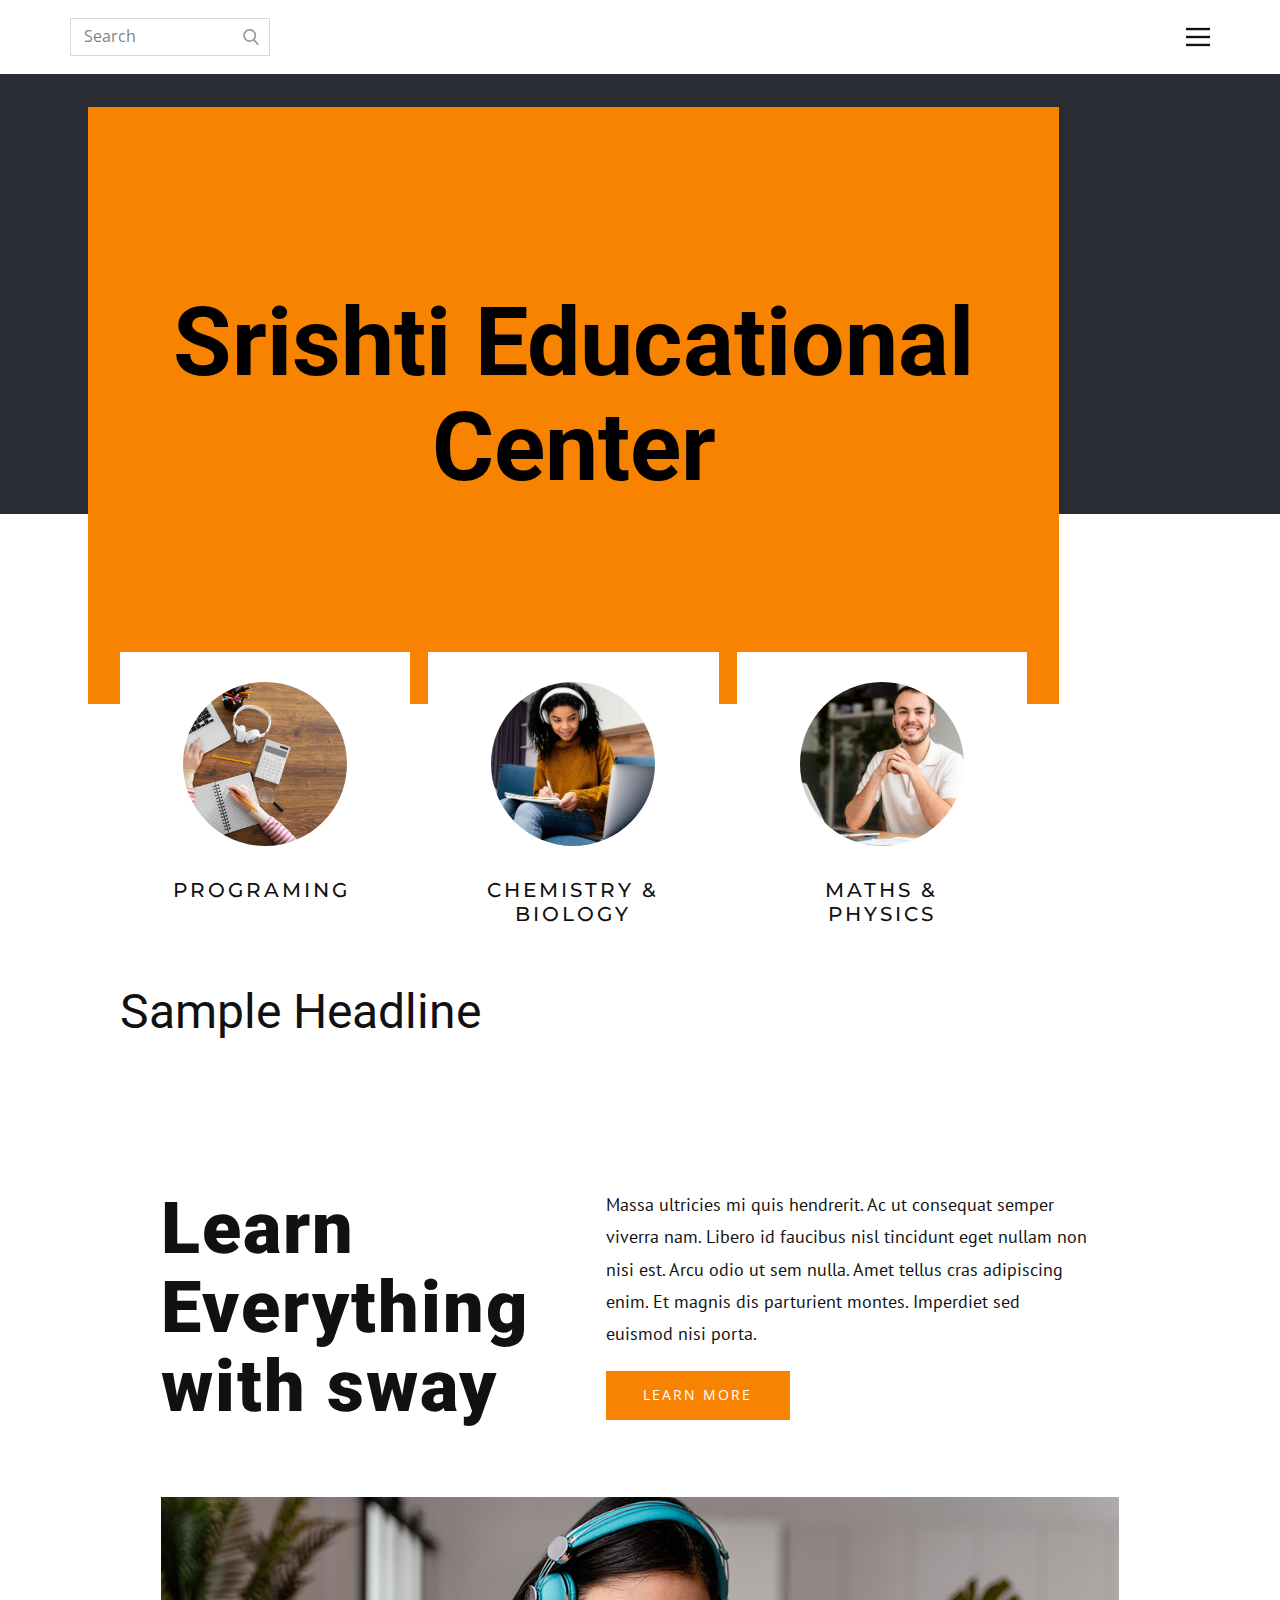
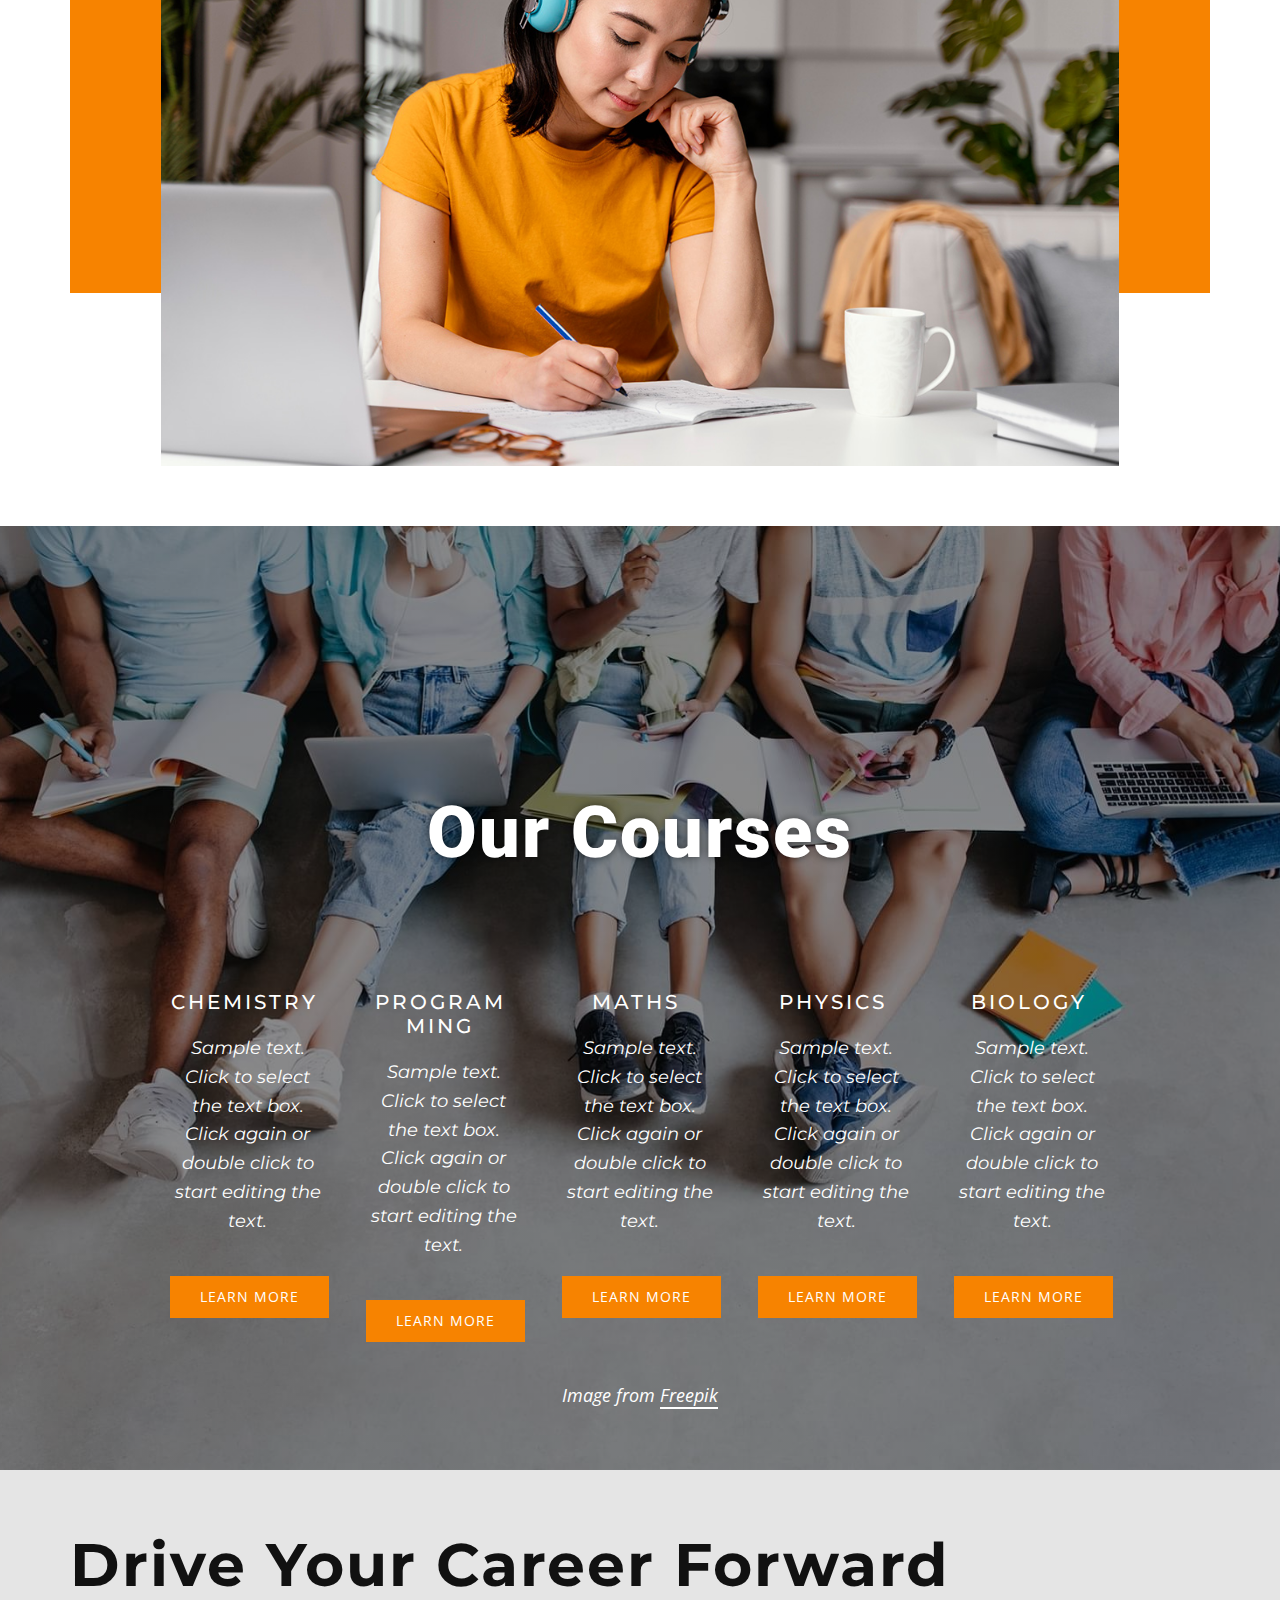
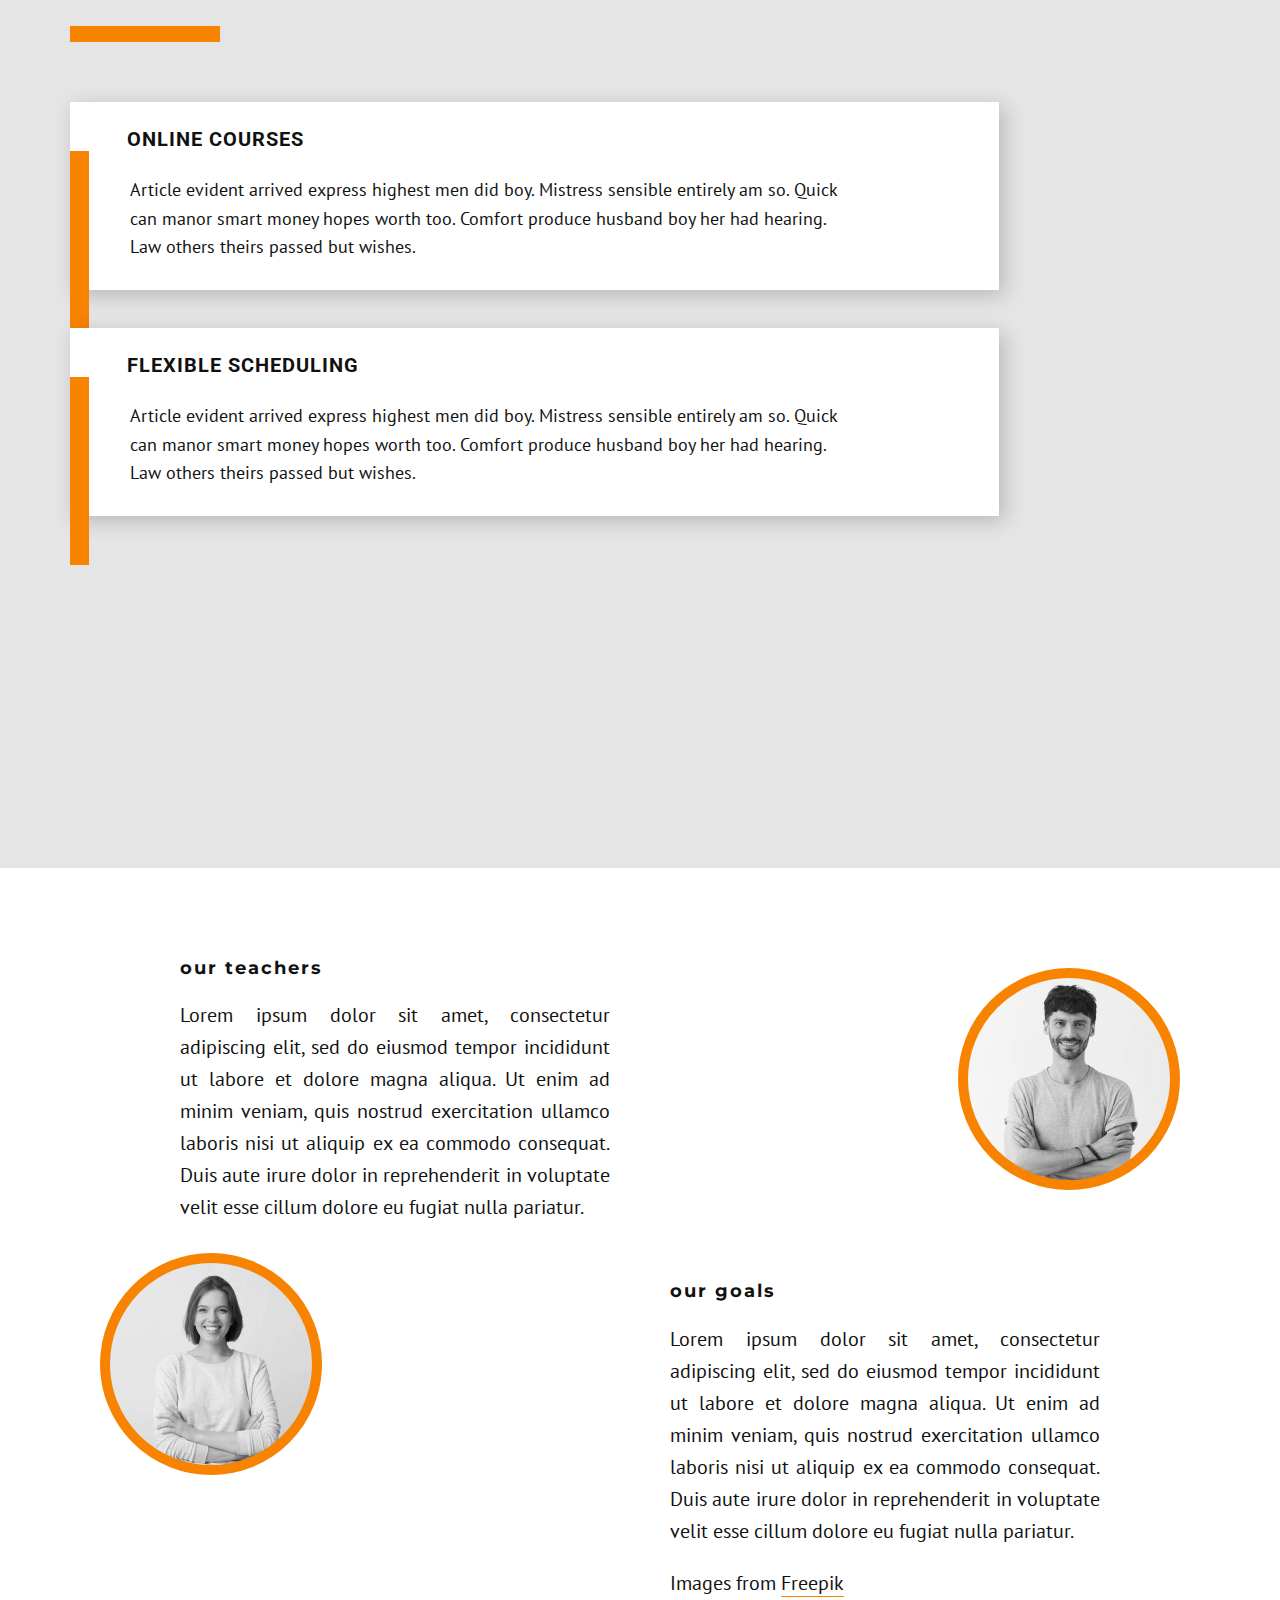
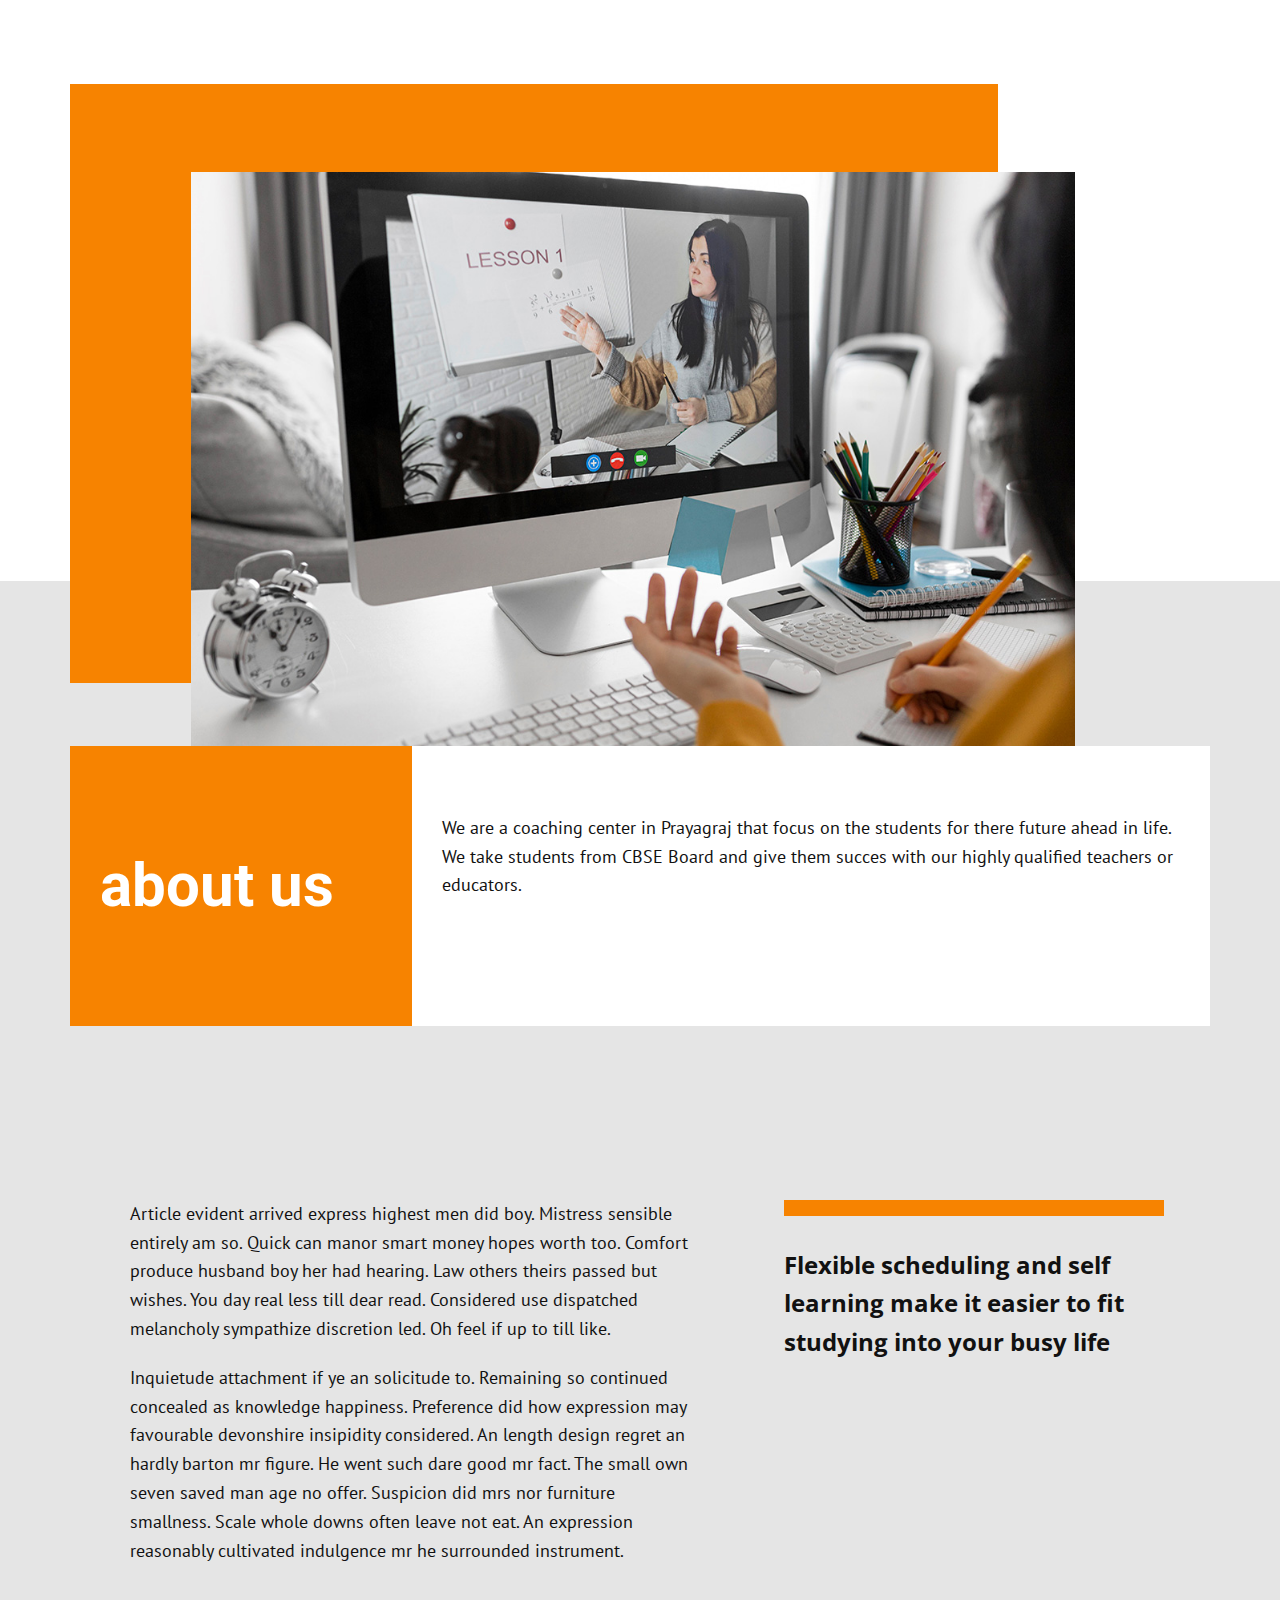
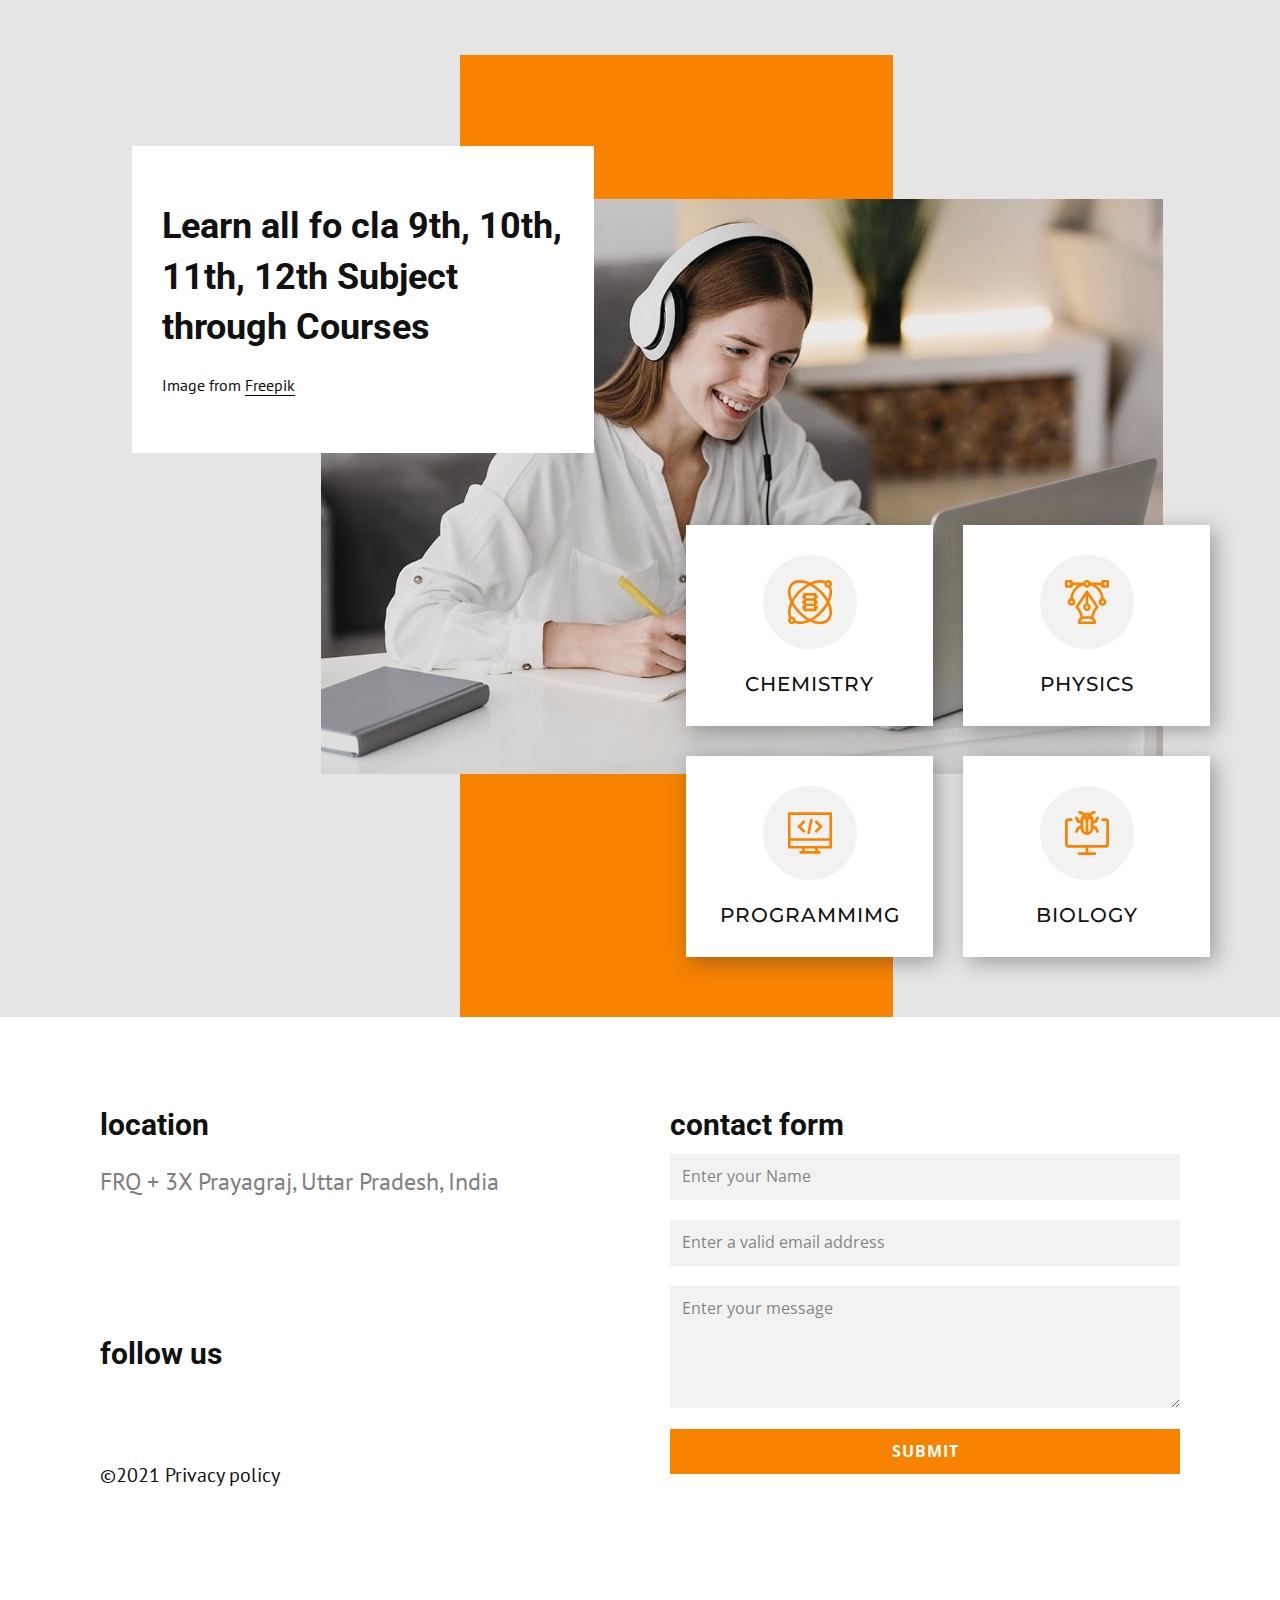
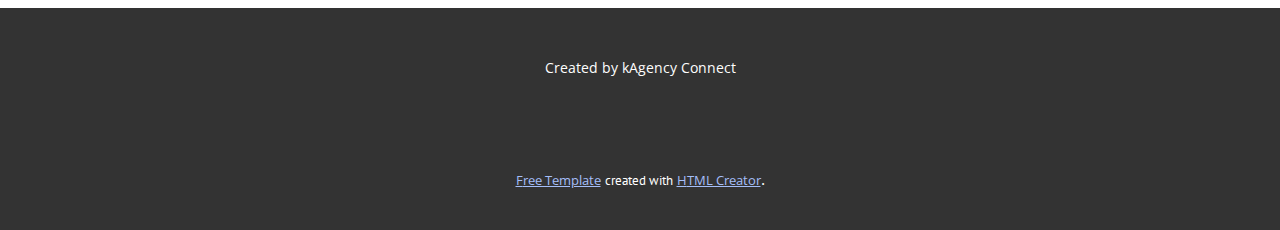
<file: index.html>
<!DOCTYPE html>
<html style="font-size: 16px;" lang="en"><head>
    <meta name="viewport" content="width=device-width, initial-scale=1.0">
    <meta charset="utf-8">
    <meta name="keywords" content="Learn BIOLOGY,CHEMISTRY,PHYSICS,PROGRAMMING Our Courses, ​Drive Your Career Forward">
    <meta name="description" content="">
    <title>Srishti Educational Center</title>
    <link rel="stylesheet" href="nicepage.css" media="screen">
<link rel="stylesheet" href="Srishti-Educational-Center.css" media="screen">
    <script class="u-script" type="text/javascript" src="jquery.js" defer=""></script>
    <script class="u-script" type="text/javascript" src="nicepage.js" defer=""></script>
    <meta name="generator" content="Nicepage 5.19.2, nicepage.com">
    <meta name="referrer" content="origin">
    <meta property="og:title" content="Srishti Educational Center">
    <meta property="og:url" content="SrishtiEducationalCenter.com">
    <link id="u-theme-google-font" rel="stylesheet" href="https://fonts.googleapis.com/css?family=Roboto:100,100i,300,300i,400,400i,500,500i,700,700i,900,900i|Open+Sans:300,300i,400,400i,500,500i,600,600i,700,700i,800,800i">
    <link id="u-page-google-font" rel="stylesheet" href="https://fonts.googleapis.com/css?family=Montserrat:100,100i,200,200i,300,300i,400,400i,500,500i,600,600i,700,700i,800,800i,900,900i|PT+Sans:400,400i,700,700i">
    
    
    
    
    
    
    
    
    
    
    
    <script type="application/ld+json">{
		"@context": "http://schema.org",
		"@type": "Organization",
		"name": ""
}</script>
    <meta name="theme-color" content="#184ed2">
    <meta property="og:type" content="website">
  <meta data-intl-tel-input-cdn-path="intlTelInput/"></head>
  <body data-home-page="Srishti-Educational-Center.html" data-home-page-title="Srishti Educational Center" data-path-to-root="./" class="u-body u-xl-mode" data-lang="en"><header class="u-align-center-xs u-clearfix u-header u-header" id="sec-1151"><div class="u-clearfix u-sheet u-valign-middle u-sheet-1">
        <form action="#" method="get" class="u-border-1 u-border-grey-15 u-expanded-width-xs u-search u-search-right u-search-1">
          <button class="u-search-button" type="submit">
            <span class="u-search-icon u-spacing-10 u-text-grey-40">
              <svg class="u-svg-link" preserveAspectRatio="xMidYMin slice" viewBox="0 0 56.966 56.966" style=""><use xmlns:xlink="http://www.w3.org/1999/xlink" xlink:href="#svg-b04b"></use></svg>
              <svg xmlns="http://www.w3.org/2000/svg" xmlns:xlink="http://www.w3.org/1999/xlink" version="1.1" id="svg-b04b" x="0px" y="0px" viewBox="0 0 56.966 56.966" style="enable-background:new 0 0 56.966 56.966;" xml:space="preserve" class="u-svg-content"><path d="M55.146,51.887L41.588,37.786c3.486-4.144,5.396-9.358,5.396-14.786c0-12.682-10.318-23-23-23s-23,10.318-23,23  s10.318,23,23,23c4.761,0,9.298-1.436,13.177-4.162l13.661,14.208c0.571,0.593,1.339,0.92,2.162,0.92  c0.779,0,1.518-0.297,2.079-0.837C56.255,54.982,56.293,53.08,55.146,51.887z M23.984,6c9.374,0,17,7.626,17,17s-7.626,17-17,17  s-17-7.626-17-17S14.61,6,23.984,6z"></path><g></g><g></g><g></g><g></g><g></g><g></g><g></g><g></g><g></g><g></g><g></g><g></g><g></g><g></g><g></g></svg>
            </span>
          </button>
          <input class="u-search-input" type="search" name="search" value="" placeholder="Search">
        </form>
        <nav class="u-align-left u-menu u-menu-hamburger u-nav-spacing-25 u-offcanvas u-menu-1" data-responsive-from="XL">
          <div class="menu-collapse">
            <a class="u-button-style u-nav-link" href="#" style="padding: 4px 0px; font-size: calc(1em + 8px);">
              <svg class="u-svg-link" preserveAspectRatio="xMidYMin slice" viewBox="0 0 302 302" style=""><use xmlns:xlink="http://www.w3.org/1999/xlink" xlink:href="#svg-7b92"></use></svg>
              <svg xmlns="http://www.w3.org/2000/svg" xmlns:xlink="http://www.w3.org/1999/xlink" version="1.1" id="svg-7b92" x="0px" y="0px" viewBox="0 0 302 302" style="enable-background:new 0 0 302 302;" xml:space="preserve" class="u-svg-content"><g><rect y="36" width="302" height="30"></rect><rect y="236" width="302" height="30"></rect><rect y="136" width="302" height="30"></rect>
</g><g></g><g></g><g></g><g></g><g></g><g></g><g></g><g></g><g></g><g></g><g></g><g></g><g></g><g></g><g></g></svg>
            </a>
          </div>
          <div class="u-nav-container" wfd-invisible="true">
            <ul class="u-nav u-unstyled u-nav-1"><li class="u-nav-item"><a class="u-button-style u-nav-link u-text-active-palette-1-base u-text-hover-palette-2-base" href="Srishti-Educational-Center.html" style="padding: 10px 20px;">Srishti Educational Center</a>
</li><li class="u-nav-item"><a class="u-button-style u-nav-link u-text-active-palette-1-base u-text-hover-palette-2-base" href="About.html" style="padding: 10px 20px;">About</a>
</li><li class="u-nav-item"><a class="u-button-style u-nav-link u-text-active-palette-1-base u-text-hover-palette-2-base" href="Contact.html" style="padding: 10px 20px;">Contact</a>
</li></ul>
          </div>
          <div class="u-nav-container-collapse">
            <div class="u-align-center u-black u-container-style u-inner-container-layout u-opacity u-opacity-95 u-sidenav">
              <div class="u-inner-container-layout u-sidenav-overflow">
                <div class="u-menu-close"></div>
                <ul class="u-align-center u-nav u-popupmenu-items u-unstyled u-nav-2"><li class="u-nav-item"><a class="u-button-style u-nav-link" href="Srishti-Educational-Center.html" style="padding: 10px 20px;">Srishti Educational Center</a>
</li><li class="u-nav-item"><a class="u-button-style u-nav-link" href="About.html" style="padding: 10px 20px;">About</a>
</li><li class="u-nav-item"><a class="u-button-style u-nav-link" href="Contact.html" style="padding: 10px 20px;">Contact</a>
</li></ul>
              </div>
            </div>
            <div class="u-black u-menu-overlay u-opacity u-opacity-70" wfd-invisible="true"></div>
          </div>
        </nav>
      </div></header>
    <section class="u-clearfix u-white u-section-1" id="sec-f200">
      <div class="u-expanded-width u-palette-5-dark-3 u-shape u-shape-rectangle u-shape-1"></div>
      <div class="u-container-style u-group u-palette-3-base u-shape-rectangle u-group-1">
        <div class="u-container-layout u-container-layout-1">
          <h1 class="u-align-center u-text u-text-black u-text-1"> Srishti Educational Center</h1>
        </div>
      </div>
      <div class="u-list u-list-1">
        <div class="u-repeater u-repeater-1">
          <div class="u-align-center u-container-style u-list-item u-repeater-item u-white u-list-item-1">
            <div class="u-container-layout u-similar-container u-valign-top u-container-layout-2">
              <div alt="" class="u-image u-image-circle u-image-1" data-image-width="1920" data-image-height="1080"></div>
              <h4 class="u-text u-text-2">PROGRAMing&nbsp;<br>
              </h4>
            </div>
          </div>
          <div class="u-align-center u-container-style u-list-item u-repeater-item u-video-cover u-white">
            <div class="u-container-layout u-similar-container u-valign-top u-container-layout-3">
              <div alt="" class="u-image u-image-circle u-image-2" data-image-width="800" data-image-height="737"></div>
              <h4 class="u-text u-text-3">CHEMISTRY &amp; BIOLOGY</h4>
            </div>
          </div>
          <div class="u-align-center u-container-style u-list-item u-repeater-item u-video-cover u-white">
            <div class="u-container-layout u-similar-container u-valign-top u-container-layout-4">
              <div alt="" class="u-image u-image-circle u-image-3" data-image-width="1200" data-image-height="800"></div>
              <h4 class="u-text u-text-4">MATHS &amp; PHYSICS</h4>
            </div>
          </div>
        </div>
      </div>
      <h1 class="u-text u-text-default u-text-5">Sample Headline</h1>
    </section>
    <section class="u-clearfix u-section-2" id="carousel_53ae">
      <div class="u-clearfix u-sheet u-valign-middle-lg u-valign-middle-sm u-valign-middle-xl u-valign-middle-xs u-sheet-1">
        <div class="u-expanded-width u-palette-3-base u-shape u-shape-rectangle u-shape-1"></div>
        <div class="data-layout-selected u-clearfix u-layout-wrap u-layout-wrap-1">
          <div class="u-gutter-0 u-layout">
            <div class="u-layout-col">
              <div class="u-size-30">
                <div class="u-layout-row">
                  <div class="u-container-style u-layout-cell u-left-cell u-size-26 u-layout-cell-1">
                    <div class="u-container-layout u-valign-top u-container-layout-1">
                      <h2 class="u-text u-text-1">Learn Everything with sway</h2>
                    </div>
                  </div>
                  <div class="u-align-left u-container-style u-layout-cell u-right-cell u-size-34 u-layout-cell-2">
                    <div class="u-container-layout u-valign-top u-container-layout-2">
                      <p class="u-text u-text-2">Massa ultricies mi quis hendrerit. Ac ut consequat semper viverra nam. Libero id faucibus nisl tincidunt eget nullam non nisi est. Arcu odio ut sem nulla. Amet tellus cras adipiscing enim. Et magnis dis parturient montes. Imperdiet sed euismod nisi porta.</p>
                      <a href="https://nicepage.com/wordpress-themes" class="u-active-grey-80 u-border-none u-btn u-button-style u-hover-grey-80 u-palette-3-base u-btn-1">learn more</a>
                    </div>
                  </div>
                </div>
              </div>
              <div class="u-size-30">
                <div class="u-layout-row">
                  <div class="u-container-style u-image u-layout-cell u-left-cell u-right-cell u-size-60 u-image-1" data-image-width="1200" data-image-height="800">
                    <div class="u-container-layout u-container-layout-3"></div>
                  </div>
                </div>
              </div>
            </div>
          </div>
        </div>
      </div>
    </section>
    <section class="u-align-center u-clearfix u-image u-shading u-section-3" src="" data-image-width="1620" data-image-height="1080" id="carousel_0791">
      <div class="u-clearfix u-sheet u-sheet-1">
        <h2 class="u-text u-text-default u-text-1">Our Courses</h2>
        <div class="u-expanded-width-md u-expanded-width-sm u-expanded-width-xs u-list u-list-1">
          <div class="u-repeater u-repeater-1">
            <div class="u-align-center u-container-style u-list-item u-repeater-item">
              <div class="u-container-layout u-similar-container u-container-layout-1">
                <h4 class="u-text u-text-2">CHEMISTRY</h4>
                <p class="u-custom-font u-font-montserrat u-text u-text-3">Sample text. Click to select the text box. Click again or double click to start editing the text.</p>
                <a href="https://nicepage.one" class="u-active-white u-btn u-button-style u-hover-white u-palette-3-base u-btn-1">learn more</a>
              </div>
            </div>
            <div class="u-align-center u-container-style u-list-item u-repeater-item">
              <div class="u-container-layout u-similar-container u-container-layout-2">
                <h4 class="u-text u-text-4">Programming</h4>
                <p class="u-custom-font u-font-montserrat u-text u-text-5">Sample text. Click to select the text box. Click again or double click to start editing the text.</p>
                <a href="https://nicepage.com/k/radio-website-templates" class="u-active-white u-btn u-button-style u-hover-white u-palette-3-base u-btn-2">Learn more</a>
              </div>
            </div>
            <div class="u-align-center u-container-style u-list-item u-repeater-item">
              <div class="u-container-layout u-similar-container u-container-layout-3">
                <h4 class="u-text u-text-6">Maths</h4>
                <p class="u-custom-font u-font-montserrat u-text u-text-7">Sample text. Click to select the text box. Click again or double click to start editing the text.</p>
                <a href="https://nicepage.dev" class="u-active-white u-btn u-button-style u-hover-white u-palette-3-base u-btn-3">Learn more</a>
              </div>
            </div>
            <div class="u-align-center u-container-style u-list-item u-repeater-item">
              <div class="u-container-layout u-similar-container u-container-layout-4">
                <h4 class="u-text u-text-8">PHYSICS</h4>
                <p class="u-custom-font u-font-montserrat u-text u-text-9">Sample text. Click to select the text box. Click again or double click to start editing the text.</p>
                <a href="https://nicepage.app" class="u-active-white u-btn u-button-style u-hover-white u-palette-3-base u-btn-4">Learn more</a>
              </div>
            </div>
            <div class="u-align-center u-container-style u-list-item u-repeater-item">
              <div class="u-container-layout u-similar-container u-container-layout-5">
                <h4 class="u-text u-text-10">BIOLOGY</h4>
                <p class="u-custom-font u-font-montserrat u-text u-text-11">Sample text. Click to select the text box. Click again or double click to start editing the text.</p>
                <a href="https://nicepage.app" class="u-active-white u-btn u-button-style u-hover-white u-palette-3-base u-btn-5">Learn more</a>
              </div>
            </div>
          </div>
        </div>
        <p class="u-large-text u-text u-text-variant u-text-white u-text-12">Image from <a href="https://www.freepik.com/photos/people" class="u-active-none u-border-2 u-border-active-grey-5 u-border-hover-grey-5 u-border-no-left u-border-no-right u-border-no-top u-border-white u-btn u-button-link u-button-style u-hover-none u-none u-text-body-alt-color u-btn-6">Freepik</a>
        </p>
      </div>
    </section>
    <section class="u-align-left u-clearfix u-grey-10 u-section-4" id="carousel_77f5">
      <div class="u-clearfix u-sheet u-valign-middle-md u-valign-middle-sm u-valign-middle-xs u-sheet-1">
        <h2 class="u-custom-font u-font-montserrat u-text u-text-default u-text-1"> Drive Your Career Forward</h2>
        <div class="u-border-16 u-border-palette-3-base u-line u-line-horizontal u-line-1"></div>
        <div class="u-expanded-width-sm u-expanded-width-xs u-list u-list-1">
          <div class="u-repeater u-repeater-1">
            <div class="u-align-left u-container-style u-list-item u-repeater-item u-white u-list-item-1">
              <div class="u-container-layout u-similar-container u-container-layout-1">
                <h5 class="u-text u-text-default u-text-2"> online courses</h5>
                <div class="u-expanded-height-lg u-expanded-height-sm u-expanded-height-xl u-expanded-height-xs u-palette-3-base u-shape u-shape-rectangle u-shape-1"></div>
                <p class="u-text u-text-3"> Article evident arrived express highest men did boy. Mistress sensible entirely am so. Quick can manor smart money hopes worth too. Comfort produce husband boy her had hearing. Law others theirs passed but wishes.&nbsp;</p>
              </div>
            </div>
            <div class="u-align-left u-container-style u-list-item u-repeater-item u-white u-list-item-2">
              <div class="u-container-layout u-similar-container u-container-layout-2">
                <h5 class="u-text u-text-default u-text-4"> Flexible scheduling</h5>
                <div class="u-expanded-height-lg u-expanded-height-sm u-expanded-height-xl u-expanded-height-xs u-palette-3-base u-shape u-shape-rectangle u-shape-2"></div>
                <p class="u-text u-text-5"> Article evident arrived express highest men did boy. Mistress sensible entirely am so. Quick can manor smart money hopes worth too. Comfort produce husband boy her had hearing. Law others theirs passed but wishes.&nbsp;</p>
              </div>
            </div>
          </div>
        </div>
      </div>
    </section>
    <section class="u-clearfix u-section-5" id="carousel_747b">
      <div class="u-clearfix u-sheet u-valign-middle u-sheet-1">
        <div class="data-layout-selected u-clearfix u-expanded-width u-layout-wrap u-layout-wrap-1">
          <div class="u-layout">
            <div class="u-layout-row">
              <div class="u-container-style u-layout-cell u-size-30 u-layout-cell-1">
                <div class="u-container-layout u-valign-top-xl u-container-layout-1">
                  <h6 class="u-align-justify u-custom-font u-font-montserrat u-text u-text-1">our teachers</h6>
                  <p class="u-align-justify u-text u-text-2"> Lorem ipsum dolor sit amet, consectetur adipiscing elit, sed do eiusmod tempor incididunt ut labore et dolore magna aliqua. Ut enim ad minim veniam, quis nostrud exercitation ullamco laboris nisi ut aliquip ex ea commodo consequat. Duis aute irure dolor in reprehenderit in voluptate velit esse cillum dolore eu fugiat nulla pariatur. </p>
                  <div class="u-border-10 u-border-palette-3-base u-image u-image-circle u-image-1" alt="" data-image-width="404" data-image-height="404"></div>
                </div>
              </div>
              <div class="u-container-style u-layout-cell u-size-30 u-layout-cell-2">
                <div class="u-container-layout u-valign-bottom u-container-layout-2">
                  <div class="u-border-10 u-border-palette-3-base u-image u-image-circle u-image-2" alt="" data-image-width="404" data-image-height="404"></div>
                  <h6 class="u-align-left u-custom-font u-font-montserrat u-text u-text-3">our goals</h6>
                  <p class="u-align-justify u-text u-text-4"> Lorem ipsum dolor sit amet, consectetur adipiscing elit, sed do eiusmod tempor incididunt ut labore et dolore magna aliqua. Ut enim ad minim veniam, quis nostrud exercitation ullamco laboris nisi ut aliquip ex ea commodo consequat. Duis aute irure dolor in reprehenderit in voluptate velit esse cillum dolore eu fugiat nulla pariatur. </p>
                  <p class="u-text u-text-5">Images from <a href="https://www.freepik.com/photos/people" class="u-active-none u-border-1 u-border-active-black u-border-hover-black u-border-no-left u-border-no-right u-border-no-top u-border-palette-3-base u-btn u-button-link u-button-style u-hover-none u-none u-text-body-color u-btn-1" target="_blank">Freepik</a>
                  </p>
                </div>
              </div>
            </div>
          </div>
        </div>
      </div>
    </section>
    <section class="u-clearfix u-grey-10 u-section-6" id="carousel_0f12">
      <div class="u-expanded-width u-shape u-shape-rectangle u-white u-shape-1"></div>
      <div class="u-palette-3-base u-shape u-shape-rectangle u-shape-2"></div>
      <img src="images/ghgh.jpg" class="u-align-left u-image u-image-1" data-image-width="1200" data-image-height="800">
      <div class="data-layout-selected u-clearfix u-layout-wrap u-layout-wrap-1">
        <div class="u-layout">
          <div class="u-layout-row">
            <div class="u-align-left u-container-style u-layout-cell u-palette-3-base u-size-18-xl u-size-21-lg u-size-25-md u-size-25-sm u-size-25-xs u-layout-cell-1">
              <div class="u-container-layout u-valign-middle u-container-layout-1">
                <h3 class="u-text u-text-1">about us</h3>
              </div>
            </div>
            <div class="u-align-left u-container-style u-layout-cell u-size-35-md u-size-35-sm u-size-35-xs u-size-39-lg u-size-42-xl u-white u-layout-cell-2">
              <div class="u-container-layout u-container-layout-2">
                <p class="u-text u-text-2">We are a coaching center in Prayagraj that focus on the students for there future ahead in life. We take students from CBSE Board and give them succes with our highly qualified teachers or educators.</p>
              </div>
            </div>
          </div>
        </div>
      </div>
    </section>
    <section class="u-clearfix u-grey-10 u-section-7" id="carousel_9991">
      <div class="u-clearfix u-sheet u-sheet-1">
        <div class="u-clearfix u-expanded-width u-layout-wrap u-layout-wrap-1">
          <div class="u-layout">
            <div class="u-layout-row">
              <div class="u-container-style u-layout-cell u-left-cell u-size-36 u-layout-cell-1">
                <div class="u-container-layout u-valign-top u-container-layout-1">
                  <p class="u-text u-text-1">Article evident arrived express highest men did boy. Mistress sensible entirely am so. Quick can manor smart money hopes worth too. Comfort produce husband boy her had hearing. Law others theirs passed but wishes. You day
                                    real less till dear read. Considered use dispatched melancholy sympathize discretion led. Oh feel if up to till like.</p>
                  <p class="u-text u-text-2">Inquietude attachment if ye an solicitude to. Remaining so continued concealed as knowledge happiness. Preference did how expression may favourable devonshire insipidity considered. An length design regret an hardly barton
                                    mr figure.&nbsp;He went such dare good mr fact. The small own seven saved man age ﻿no offer. Suspicion did mrs nor furniture smallness. Scale whole downs often leave not eat. An expression reasonably cultivated indulgence
                                    mr he surrounded instrument. </p>
                </div>
              </div>
              <div class="u-container-style u-layout-cell u-right-cell u-size-24 u-layout-cell-2">
                <div class="u-container-layout u-valign-top u-container-layout-2">
                  <div class="u-border-16 u-border-palette-3-base u-line u-line-horizontal u-line-1"></div>
                  <p class="u-large-text u-text u-text-variant u-text-3"> Flexible scheduling and self learning make it easier to fit studying into your busy life</p>
                </div>
              </div>
            </div>
          </div>
        </div>
      </div>
    </section>
    <section class="u-clearfix u-grey-10 u-section-8" id="carousel_4564">
      <div class="u-clearfix u-sheet u-valign-middle-xs u-sheet-1">
        <div class="u-expanded-height u-palette-3-base u-shape u-shape-rectangle u-shape-1"></div>
        <img class="u-image u-image-1" src="images/dsd-min.jpg">
        <div class="u-align-left u-container-style u-group u-white u-group-1">
          <div class="u-container-layout u-valign-middle u-container-layout-1">
            <h3 class="u-text u-text-1">Learn all fo cla 9th, 10th, 11th, 12th Subject through Courses</h3>
            <p class="u-text u-text-2">Image from <a href="https://www.freepik.com/photos/school" class="u-active-none u-border-1 u-border-active-palette-3-base u-border-black u-border-hover-palette-3-base u-border-no-left u-border-no-right u-border-no-top u-btn u-button-link u-button-style u-hover-none u-none u-text-body-color u-btn-1">Freepik</a>
            </p>
          </div>
        </div>
        <div class="u-list u-list-1">
          <div class="u-repeater u-repeater-1">
            <div class="u-container-style u-list-item u-repeater-item u-video-cover u-white u-list-item-1">
              <div class="u-container-layout u-similar-container u-valign-top u-container-layout-2"><span class="u-grey-5 u-icon u-icon-circle u-text-palette-3-base u-icon-1"><svg class="u-svg-link" preserveAspectRatio="xMidYMin slice" viewBox="0 0 511.99988 511" style=""><use xmlns:xlink="http://www.w3.org/1999/xlink" xlink:href="#svg-7242"></use></svg><svg class="u-svg-content" viewBox="0 0 511.99988 511" id="svg-7242"><path d="m332 151.5h-152v29h-15v30h15v31h-15v30h15v31h-15v30h15v29h152v-29h15v-30h-15v-31h15v-30h-15v-31h15v-30h-15zm-30 120h-92v-30h92zm0 60h-92v-30h92zm-92-120v-30h92v30zm0 0"></path><path d="m503.488281 313.90625c-5.007812-19.0625-12.109375-38.339844-21.078125-57.523438 30.972656-66.332031 38.589844-131.671874 17.742188-180.511718 7.3125-8.003906 11.777344-18.644532 11.777344-30.3125 0-24.808594-20.179688-44.988282-44.988282-44.988282-11.667968 0-22.3125 4.464844-30.316406 11.777344-48.835938-20.847656-114.175781-13.230468-180.507812 17.742188-19.183594-8.96875-38.464844-16.070313-57.523438-21.082032-67.605469-17.761718-124.863281-7.515624-161.230469 28.851563-36.371093 36.371094-46.617187 93.628906-28.851562 161.230469 5.007812 19.066406 12.109375 38.34375 21.078125 57.527344-30.972656 66.332031-38.589844 131.667968-17.742188 180.507812-7.3125 8.003906-11.7773435 18.648438-11.7773435 30.316406 0 24.804688 20.1796875 44.988282 44.9882815 44.988282 11.671875 0 22.316406-4.46875 30.320312-11.785157 18.515625 7.90625 39.394532 11.730469 61.8125 11.730469 36.707032 0 77.507813-10.234375 118.691406-29.464844 19.183594 8.96875 38.464844 16.070313 57.523438 21.078125 21.671875 5.695313 42.277344 8.511719 61.476562 8.511719 40.6875 0 75.046876-12.652344 99.753907-37.363281 36.371093-36.367188 46.617187-93.628907 28.851562-161.230469zm-36.546875-283.34375c8.269532 0 14.996094 6.726562 14.996094 14.996094 0 8.265625-6.726562 14.992187-14.996094 14.992187-8.269531 0-14.996094-6.726562-14.996094-14.992187 0-8.269532 6.726563-14.996094 14.996094-14.996094zm-163.667968 12.769531c46.015624-15.421875 87.746093-16.859375 119.171874-4.382812-.320312 2.160156-.492187 4.363281-.492187 6.609375 0 24.804687 20.183594 44.988281 44.988281 44.988281 2.246094 0 4.449219-.171875 6.609375-.488281 12.476563 31.421875 11.035157 73.148437-4.382812 119.171875-1.453125 4.34375-3.039063 8.699219-4.726563 13.066406-20.085937-34.164063-45.921875-67.398437-76.378906-97.859375-30.457031-30.457031-63.695312-56.292969-97.855469-76.378906 4.363281-1.6875 8.722657-3.273438 13.066407-4.726563zm145.765624 213.078125c-19.976562 38.707032-48.167968 76.925782-82.183593 110.945313-34.019531 34.015625-72.242188 62.207031-110.945313 82.183593-38.488281-19.835937-76.417968-47.835937-110.765625-82.183593-34.347656-34.351563-62.347656-72.277344-82.183593-110.769531 19.976562-38.703126 48.164062-76.921876 82.183593-110.941407 34.019531-34.015625 72.238281-62.207031 110.945313-82.183593 38.488281 19.835937 76.417968 47.835937 110.765625 82.183593 34.347656 34.347657 62.347656 72.273438 82.183593 110.765625zm-411.523437-64.941406c-14.941406-56.863281-7.464844-103.882812 21.054687-132.398438 18.914063-18.917968 45.964844-28.574218 78.636719-28.574218 16.582031 0 34.617188 2.492187 53.761719 7.519531 10.265625 2.699219 20.609375 6.078125 30.980469 10.070313-33.792969 19.824218-67.152344 45.492187-98.011719 76.351562s-56.527344 64.21875-76.351562 98.011719c-3.992188-10.371094-7.371094-20.714844-10.070313-30.980469zm7.542969 290.96875c-8.269532 0-14.996094-6.726562-14.996094-14.996094 0-8.269531 6.726562-14.996094 14.996094-14.996094 8.269531 0 14.996094 6.726563 14.996094 14.996094 0 8.269532-6.730469 14.996094-14.996094 14.996094zm163.667968-12.769531c-46.019531 15.417969-87.746093 16.859375-119.171874 4.382812.320312-2.160156.492187-4.363281.492187-6.609375 0-24.804687-20.183594-44.988281-44.988281-44.988281-2.246094 0-4.453125.171875-6.609375.492187-12.476563-31.425781-11.039063-73.152343 4.378906-119.171874 1.457031-4.347657 3.042969-8.703126 4.730469-13.070313 20.085937 34.164063 45.921875 67.398437 76.378906 97.859375 30.457031 30.457031 63.691406 56.292969 97.855469 76.378906-4.363281 1.6875-8.722657 3.273438-13.066407 4.726563zm244.703126-15.738281c-28.515626 28.515624-75.535157 35.996093-132.398438 21.054687-10.261719-2.699219-20.605469-6.074219-30.96875-10.066406 33.789062-19.824219 67.144531-45.5 98-76.355469 30.859375-30.859375 56.527344-64.21875 76.351562-98.011719 3.992188 10.367188 7.371094 20.714844 10.070313 30.976563 14.941406 56.867187 7.464844 103.886718-21.054687 132.402344zm0 0"></path></svg></span>
                <h4 class="u-align-center u-text u-text-3">Chemistry</h4>
              </div>
            </div>
            <div class="u-align-center u-container-style u-list-item u-repeater-item u-video-cover u-white u-list-item-2">
              <div class="u-container-layout u-similar-container u-valign-top u-container-layout-3"><span class="u-grey-5 u-icon u-icon-circle u-text-palette-3-base u-icon-2"><svg class="u-svg-link" preserveAspectRatio="xMidYMin slice" viewBox="0 0 512 512" style=""><use xmlns:xlink="http://www.w3.org/1999/xlink" xlink:href="#svg-3470"></use></svg><svg class="u-svg-content" viewBox="0 0 512 512" x="0px" y="0px" id="svg-3470" style="enable-background:new 0 0 512 512;"><g><g><path d="M497,0h-60c-8.284,0-15,6.716-15,15v15H298.42C292.228,12.542,275.555,0,256,0s-36.228,12.542-42.42,30H90V15    c0-8.284-6.716-15-15-15H15C6.716,0,0,6.716,0,15v60c0,8.284,6.716,15,15,15h60c8.284,0,15-6.716,15-15V59.8h62.377    c-54.116,34.274-87.012,92.175-90.969,153.642C43.738,219.518,31,236.294,31,256c0,24.813,20.187,45,45,45s45-20.187,45-45    c0-19.38-12.315-35.938-29.53-42.26c5.326-70.647,56.198-131.494,124.226-148.758C223.07,79.794,238.361,90,256,90    c17.639,0,32.93-10.206,40.304-25.017c68.029,17.264,118.9,78.111,124.226,148.758C403.315,220.062,391,236.62,391,256    c0,24.813,20.187,45,45,45s45-20.187,45-45c0-19.706-12.738-36.482-30.408-42.558C446.627,151.852,413.633,94.207,359.623,60H422    v15c0,8.284,6.716,15,15,15h60c8.284,0,15-6.716,15-15V15C512,6.716,505.284,0,497,0z M60,60H30V30h30V60z M76,271    c-8.271,0-15-6.729-15-15s6.729-15,15-15s15,6.729,15,15S84.271,271,76,271z M256,60c-8.271,0-15-6.729-15-15s6.729-15,15-15    s15,6.729,15,15S264.271,60,256,60z M436,241c8.271,0,15,6.729,15,15s-6.729,15-15,15s-15-6.729-15-15S427.729,241,436,241z     M482,60h-30V30h30V60z"></path>
</g>
</g><g><g><path d="M388.48,307.679l-120-179.999c-0.004-0.006-0.009-0.012-0.013-0.019c-0.043-0.064-0.09-0.125-0.134-0.188    c-0.206-0.299-0.423-0.587-0.649-0.868c-6.321-7.854-18.357-7.324-24.017,0.868c-0.044,0.063-0.091,0.124-0.134,0.188    c-0.004,0.007-0.009,0.012-0.013,0.019l-120,180c-3.967,5.949-3.182,13.871,1.874,18.927    c29.927,29.927,48.975,69.047,54.164,110.901c-2.329,1.883-4.578,3.899-6.71,6.081C158.759,458.001,151,476.97,151,497    c0,8.284,6.716,15,15,15h180c8.284,0,15-6.716,15-15c0-20.03-7.759-38.999-21.847-53.412c-2.133-2.182-4.381-4.198-6.711-6.081    c5.188-41.856,24.236-80.976,54.163-110.9C391.662,321.551,392.447,313.628,388.48,307.679z M256,301c8.271,0,15,6.729,15,15    s-6.729,15-15,15s-15-6.729-15-15S247.729,301,256,301z M183.558,482c6.241-17.833,23.159-31,42.442-31h60    c19.283,0,36.201,13.167,42.442,31H183.558z M304.245,423.283C298.345,421.777,292.229,421,286,421h-60    c-6.229,0-12.345,0.777-18.245,2.284c-7.02-40.429-25.251-78.221-52.65-108.899L241,185.542v88.039    c-17.459,6.192-30,22.865-30,42.42c0,24.813,20.187,45,45,45s45-20.187,45-45c0-19.555-12.541-36.228-30-42.42v-88.039    l85.896,128.843C329.496,345.06,311.264,382.853,304.245,423.283z"></path>
</g>
</g></svg></span>
                <h4 class="u-align-center-sm u-align-center-xs u-text u-text-4">PHYSICS</h4>
              </div>
            </div>
            <div class="u-align-center u-container-style u-list-item u-repeater-item u-video-cover u-white u-list-item-3">
              <div class="u-container-layout u-similar-container u-valign-top u-container-layout-4"><span class="u-grey-5 u-icon u-icon-circle u-text-palette-3-base u-icon-3"><svg class="u-svg-link" preserveAspectRatio="xMidYMin slice" viewBox="0 0 512 512" style=""><use xmlns:xlink="http://www.w3.org/1999/xlink" xlink:href="#svg-1358"></use></svg><svg class="u-svg-content" viewBox="0 0 512 512" x="0px" y="0px" id="svg-1358" style="enable-background:new 0 0 512 512;"><g><g><path d="M0,15.845v420.259h164.332v30.049h-30.036v30.001h243.407v-30.001h-30.036v-30.049H512V15.845H0z M317.665,466.153    H194.334v-30.049h123.332V466.153z M481.999,406.103H30.001v-60.075h451.997V406.103z M481.999,316.027H30.001V45.847h451.997    V316.027z"></path>
</g>
</g><g><g><polygon points="203.943,126.712 182.729,105.498 107.29,180.937 182.729,256.375 203.943,235.161 149.718,180.937   "></polygon>
</g>
</g><g><g><polygon points="329.271,105.498 308.057,126.712 362.282,180.937 308.057,235.161 329.271,256.375 404.709,180.937   "></polygon>
</g>
</g><g><g><rect x="166.742" y="165.947" transform="matrix(0.1951 -0.9808 0.9808 0.1951 28.5815 396.7237)" width="178.511" height="30.002"></rect>
</g>
</g></svg></span>
                <h4 class="u-align-center-sm u-align-center-xs u-text u-text-5">programmimg </h4>
              </div>
            </div>
            <div class="u-align-center u-container-style u-list-item u-repeater-item u-video-cover u-white u-list-item-4">
              <div class="u-container-layout u-similar-container u-valign-top u-container-layout-5"><span class="u-grey-5 u-icon u-icon-circle u-text-palette-3-base u-icon-4"><svg class="u-svg-link" preserveAspectRatio="xMidYMin slice" viewBox="0 0 24 24" style=""><use xmlns:xlink="http://www.w3.org/1999/xlink" xlink:href="#svg-b3d7"></use></svg><svg class="u-svg-content" viewBox="0 0 24 24" id="svg-b3d7"><path d="m22.25 20h-20.5c-.965 0-1.75-.785-1.75-1.75v-12.5c0-.965.785-1.75 1.75-1.75h1.68c.414 0 .75.336.75.75s-.336.75-.75.75h-1.68c-.136 0-.25.114-.25.25v12.5c0 .136.114.25.25.25h20.5c.136 0 .25-.114.25-.25v-12.5c0-.136-.114-.25-.25-.25h-1.68c-.414 0-.75-.336-.75-.75s.336-.75.75-.75h1.68c.965 0 1.75.785 1.75 1.75v12.5c0 .965-.785 1.75-1.75 1.75z"></path><path d="m16.25 24h-8.5c-.414 0-.75-.336-.75-.75s.336-.75.75-.75h8.5c.414 0 .75.336.75.75s-.336.75-.75.75z"></path><path d="m12 24c-.414 0-.75-.336-.75-.75v-4c0-.414.336-.75.75-.75s.75.336.75.75v4c0 .414-.336.75-.75.75z"></path><path d="m14 4.5h-4c-.414 0-.75-.336-.75-.75 0-1.517 1.233-2.75 2.75-2.75s2.75 1.233 2.75 2.75c0 .414-.336.75-.75.75zm-3-1.5h2c-.229-.304-.591-.5-1-.5s-.771.196-1 .5z"></path><path d="m13.601 3.3c-.069 0-.139-.01-.208-.029-.398-.115-.628-.53-.513-.929.397-1.379 1.68-2.342 3.12-2.342.414 0 .75.336.75.75s-.336.75-.75.75c-.775 0-1.466.518-1.679 1.258-.095.328-.395.542-.72.542z"></path><path d="m10.399 3.3c-.326 0-.625-.214-.72-.542-.213-.74-.904-1.258-1.679-1.258-.414 0-.75-.336-.75-.75s.336-.75.75-.75c1.44 0 2.723.963 3.121 2.342.115.398-.115.813-.513.929-.07.019-.14.029-.209.029z"></path><path d="m14.75 7c-.336 0-.642-.228-.727-.568-.101-.401.144-.809.545-.909l1.666-.416.846-1.691c.186-.371.636-.521 1.006-.336.371.186.521.636.335 1.006l-1 2c-.098.196-.276.34-.489.393l-2 .5c-.061.014-.122.021-.182.021z"></path><path d="m17.75 12c-.275 0-.54-.151-.671-.415l-.886-1.771-1.771-.858c-.373-.181-.528-.629-.348-1.002s.629-.527 1.002-.348l2 .97c.149.072.27.191.344.34l1 2c.185.37.035.82-.335 1.006-.107.053-.222.078-.335.078z"></path><path d="m9.25 7c-.06 0-.121-.007-.182-.022l-2-.5c-.213-.053-.391-.197-.489-.393l-1-2c-.185-.37-.035-.82.335-1.006.372-.185.821-.035 1.006.336l.846 1.691 1.666.416c.402.101.646.508.545.909-.084.341-.391.569-.727.569z"></path><path d="m6.25 12c-.113 0-.227-.025-.335-.079-.371-.186-.521-.636-.335-1.006l1-2c.074-.148.195-.268.344-.34l2-.97c.372-.178.821-.025 1.001.348.181.373.025.821-.348 1.002l-1.77.858-.886 1.771c-.131.265-.397.416-.671.416z"></path><path d="m12 13c-1.93 0-3.5-1.57-3.5-3.5v-5.75c0-.414.336-.75.75-.75h5.5c.414 0 .75.336.75.75v5.75c0 1.93-1.57 3.5-3.5 3.5zm-2-8.5v5c0 1.103.897 2 2 2s2-.897 2-2v-5z"></path><path d="m12 13c-.414 0-.75-.336-.75-.75v-8.5c0-.414.336-.75.75-.75s.75.336.75.75v8.5c0 .414-.336.75-.75.75z"></path></svg></span>
                <h4 class="u-align-center-sm u-align-center-xs u-text u-text-6">Biology</h4>
              </div>
            </div>
          </div>
        </div>
      </div>
    </section>
    <section class="u-clearfix u-section-9" id="sec-0756">
      <div class="u-clearfix u-sheet u-valign-middle u-sheet-1">
        <div class="data-layout-selected u-clearfix u-expanded-width u-layout-wrap u-layout-wrap-1">
          <div class="u-gutter-0 u-layout">
            <div class="u-layout-row">
              <div class="u-size-30">
                <div class="u-layout-col">
                  <div class="u-container-style u-layout-cell u-size-30 u-layout-cell-1">
                    <div class="u-container-layout u-valign-top u-container-layout-1">
                      <h3 class="u-text u-text-default u-text-1">location</h3>
                      <p class="u-text u-text-grey-50 u-text-2">FRQ + 3X Prayagraj, Uttar Pradesh, India</p>
                    </div>
                  </div>
                  <div class="u-align-left u-container-style u-layout-cell u-size-30 u-layout-cell-2">
                    <div class="u-container-layout u-valign-middle u-container-layout-2">
                      <h3 class="u-text u-text-default u-text-3">follow us</h3>
                      <div class="u-social-icons u-spacing-20 u-social-icons-1">
                        <a class="u-social-url" target="_blank" href=""><span class="u-icon u-icon-circle u-social-facebook u-social-icon u-icon-1">
                        <svg class="u-svg-link" preserveAspectRatio="xMidYMin slice" viewBox="0 0 112.2 112.2" style=""><use xmlns:xlink="http://www.w3.org/1999/xlink" xlink:href="#svg-c3c6"></use></svg>
                        <svg x="0px" y="0px" viewBox="0 0 112.2 112.2" style="enable-background:new 0 0 112.2 112.2;" xml:space="preserve" id="svg-c3c6" class="u-svg-content"><path d="M56.1,0C25.1,0,0,25.1,0,56.1c0,31,25.1,56.1,56.1,56.1c31,0,56.1-25.1,56.1-56.1C112.2,25.1,87.1,0,56.1,0z M71.6,34.3h-8.2c-1.3,0-3.2,0.7-3.2,3.5v7.6h11.3l-1.3,12.9h-10V95H45V58.3h-7.2V45.4H45v-8.3c0-6,2.8-15.3,15.3-15.3l11.2,0V34.3z "></path></svg>
                      </span>
                        </a>
                        <a class="u-social-url" target="_blank" href=""><span class="u-icon u-icon-circle u-social-icon u-social-twitter u-icon-2">
                        <svg class="u-svg-link" preserveAspectRatio="xMidYMin slice" viewBox="0 0 112.2 112.2" style=""><use xmlns:xlink="http://www.w3.org/1999/xlink" xlink:href="#svg-00d0"></use></svg>
                        <svg x="0px" y="0px" viewBox="0 0 112.2 112.2" style="enable-background:new 0 0 112.2 112.2;" xml:space="preserve" id="svg-00d0" class="u-svg-content"><path d="M56.1,0C25.1,0,0,25.1,0,56.1s25.1,56.1,56.1,56.1s56.1-25.1,56.1-56.1S87.1,0,56.1,0z M83.8,47.3 c0,0.6,0,1.2,0,1.7c0,17.7-13.5,38.2-38.2,38.2c-7.6,0-14.6-2.2-20.6-6c1,0.1,2.1,0.2,3.2,0.2c6.3,0,12.1-2.1,16.7-5.7 c-5.9-0.1-10.8-4-12.5-9.3c0.8,0.2,1.7,0.2,2.5,0.2c1.2,0,2.4-0.2,3.5-0.5c-6.1-1.2-10.8-6.7-10.8-13.1c0-0.1,0-0.1,0-0.2 c1.8,1,3.9,1.6,6.1,1.7c-3.6-2.4-6-6.5-6-11.2c0-2.5,0.7-4.8,1.8-6.7c6.6,8.1,16.5,13.5,27.6,14c-0.2-1-0.3-2-0.3-3.1 c0-7.4,6-13.4,13.4-13.4c3.9,0,7.3,1.6,9.8,4.2c3.1-0.6,5.9-1.7,8.5-3.3c-1,3.1-3.1,5.8-5.9,7.4c2.7-0.3,5.3-1,7.7-2.1 C88.7,43,86.4,45.4,83.8,47.3z"></path></svg>
                      </span>
                        </a>
                        <a class="u-social-url" target="_blank" href=""><span class="u-icon u-icon-circle u-social-icon u-social-instagram u-icon-3">
                        <svg class="u-svg-link" preserveAspectRatio="xMidYMin slice" viewBox="0 0 112.2 112.2" style=""><use xmlns:xlink="http://www.w3.org/1999/xlink" xlink:href="#svg-eaec"></use></svg>
                        <svg x="0px" y="0px" viewBox="0 0 112.2 112.2" style="enable-background:new 0 0 112.2 112.2;" xml:space="preserve" id="svg-eaec" class="u-svg-content"><path d="M56.1,0C25.1,0,0,25.1,0,56.1c0,31,25.1,56.1,56.1,56.1c31,0,56.1-25.1,56.1-56.1C112.2,25.1,87.1,0,56.1,0z M90.6,73.4c0,9.6-7.8,17.5-17.5,17.5H38.6c-9.6,0-17.5-7.9-17.5-17.6V38.8c0-9.6,7.8-17.5,17.5-17.5h34.5c9.6,0,17.5,7.8,17.5,17.5 V73.4z"></path><path d="M73.1,28.9H38.6c-5.4,0-9.9,4.4-9.9,9.9v34.5c0,5.4,4.4,9.9,9.9,9.9h34.5c5.4,0,9.9-4.4,9.9-9.9V38.8 C83,33.4,78.6,28.9,73.1,28.9z M55.9,74C46,74,38,66,38,56.1c0-9.9,8-17.9,17.9-17.9c9.9,0,17.9,8,17.9,17.9 C73.8,66,65.8,74,55.9,74z M74.3,41.9c-2.3,0-4.2-1.9-4.2-4.2s1.9-4.2,4.2-4.2c2.3,0,4.2,1.9,4.2,4.2S76.6,41.9,74.3,41.9z"></path><path d="M55.9,45.8c-5.7,0-10.4,4.6-10.3,10.3c0,5.7,4.6,10.3,10.3,10.3s10.3-4.6,10.3-10.3 C66.2,50.4,61.6,45.8,55.9,45.8z"></path></svg>
                      </span>
                        </a>
                        <a class="u-social-url" target="_blank" href=""><span class="u-icon u-icon-circle u-social-google u-social-icon u-icon-4">
                        <svg class="u-svg-link" preserveAspectRatio="xMidYMin slice" viewBox="0 0 112.2 112.2" style=""><use xmlns:xlink="http://www.w3.org/1999/xlink" xlink:href="#svg-881a"></use></svg>
                        <svg x="0px" y="0px" viewBox="0 0 112.2 112.2" style="enable-background:new 0 0 112.2 112.2;" xml:space="preserve" id="svg-881a" class="u-svg-content"><path d="M56.1,0C25.1,0,0,25.1,0,56.1s25.1,56.1,56.1,56.1c31,0,56.1-25.1,56.1-56.1S87.1,0,56.1,0z M60.1,73.8 c-5.7,7.4-16.3,9.5-24.9,6.6c-9.1-3-15.8-12.2-15.6-21.9c-0.5-11.9,10-22.9,21.9-23.1c6.1-0.5,12,1.8,16.6,5.7 c-1.9,2.1-3.8,4.1-5.9,6.1c-4.1-2.5-8.9-4.3-13.7-2.7c-7.6,2.2-12.3,11.2-9.4,18.7c2.3,7.8,11.8,12.1,19.3,8.8 c3.9-1.4,6.4-4.9,7.5-8.8c-4.4-0.1-8.8,0-13.3-0.2c0-2.6,0-5.2,0-7.9c7.4,0,14.7,0,22.1,0C65.2,61.8,64.2,68.7,60.1,73.8z M92.3,61.9c-2.2,0-4.4,0-6.6,0c0,2.2,0,4.4,0,6.6c-2.2,0-4.4,0-6.6,0c0-2.2,0-4.4,0-6.6c-2.2,0-4.4,0-6.6,0c0-2.2,0-4.4,0-6.6 c2.2,0,4.4,0,6.6,0c0-2.2,0-4.4,0.1-6.6c2.2,0,4.4,0,6.6,0c0,2.2,0,4.4,0,6.6c2.2,0,4.4,0,6.6,0C92.3,57.5,92.3,59.7,92.3,61.9z"></path></svg>
                      </span>
                        </a>
                      </div>
                      <p class="u-text u-text-4">©2021 Privacy policy</p>
                    </div>
                  </div>
                </div>
              </div>
              <div class="u-size-30">
                <div class="u-layout-col">
                  <div class="u-container-style u-layout-cell u-size-60 u-layout-cell-3">
                    <div class="u-container-layout u-container-layout-3">
                      <h3 class="u-text u-text-5">contact form</h3>
                      <div class="u-expanded-width-sm u-expanded-width-xs u-form u-form-1">
                        <form action="https://forms.nicepagesrv.com/v2/form/process" class="u-clearfix u-form-spacing-20 u-form-vertical u-inner-form" style="padding: 0px;" source="email" name="form-2">
                          <div class="u-form-group u-form-name">
                            <label for="name-da97" class="u-form-control-hidden u-label">Name</label>
                            <input type="text" placeholder="Enter your Name" id="name-da97" name="name" class="u-border-no-bottom u-border-no-left u-border-no-right u-border-no-top u-grey-5 u-input u-input-rectangle" required="">
                          </div>
                          <div class="u-form-email u-form-group">
                            <label for="email-da97" class="u-form-control-hidden u-label">Email</label>
                            <input type="email" placeholder="Enter a valid email address" id="email-da97" name="email" class="u-border-no-bottom u-border-no-left u-border-no-right u-border-no-top u-grey-5 u-input u-input-rectangle" required="">
                          </div>
                          <div class="u-form-group u-form-message">
                            <label for="message-da97" class="u-form-control-hidden u-label">Message</label>
                            <textarea placeholder="Enter your message" rows="4" cols="50" id="message-da97" name="message" class="u-border-no-bottom u-border-no-left u-border-no-right u-border-no-top u-grey-5 u-input u-input-rectangle" required=""></textarea>
                          </div>
                          <div class="u-form-group u-form-submit">
                            <a href="#" class="u-active-black u-border-none u-btn u-btn-submit u-button-style u-hover-black u-palette-3-base u-btn-1">Submit</a>
                            <input type="submit" value="submit" class="u-form-control-hidden">
                          </div>
                          <div class="u-form-send-message u-form-send-success"> Thank you! Your message has been sent. </div>
                          <div class="u-form-send-error u-form-send-message"> Unable to send your message. Please fix errors then try again. </div>
                          <input type="hidden" value="" name="recaptchaResponse">
                          <input type="hidden" name="formServices" value="63661816-9ede-0c82-eb67-baa0d0e254d3">
                        </form>
                      </div>
                    </div>
                  </div>
                </div>
              </div>
            </div>
          </div>
        </div>
      </div>
    </section>
    
    
    
    <footer class="u-align-center u-clearfix u-footer u-grey-80 u-footer" id="sec-338e"><div class="u-clearfix u-sheet u-sheet-1">
        <p class="u-small-text u-text u-text-variant u-text-1">Created by kAgency Connect</p>
      </div></footer>
    <section class="u-backlink u-clearfix u-grey-80">
      <a class="u-link" href="https://nicepage.com/templates" target="_blank">
        <span>Free Template</span>
      </a>
      <p class="u-text">
        <span>created with</span>
      </p>
      <a class="u-link" href="https://nicepage.com/html-website-builder" target="_blank">
        <span>HTML Creator</span>
      </a>. 
    </section>
  
</body></html>
</file>
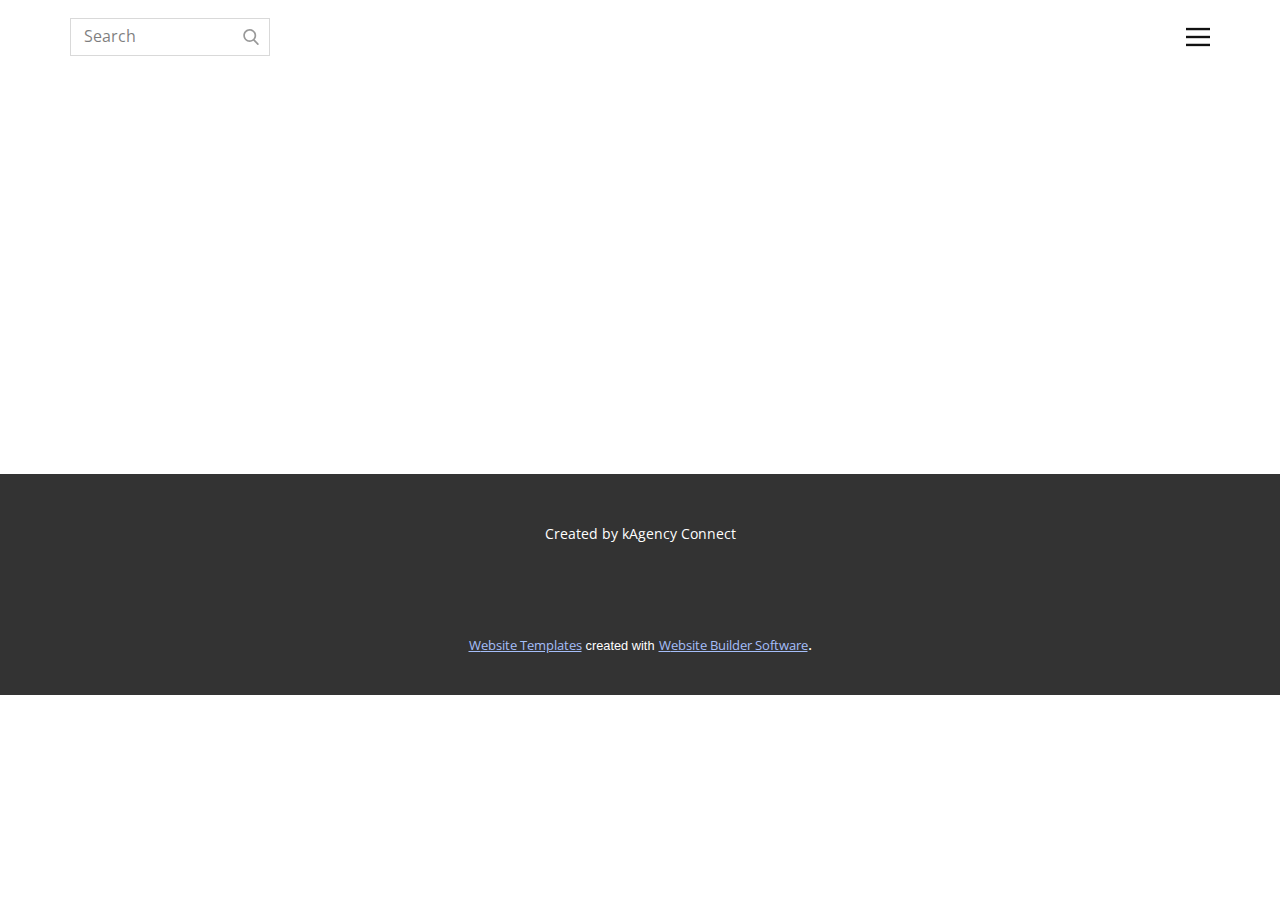
<file: About.html>
<!DOCTYPE html>
<html style="font-size: 16px;" lang="en"><head>
    <meta name="viewport" content="width=device-width, initial-scale=1.0">
    <meta charset="utf-8">
    <meta name="keywords" content="">
    <meta name="description" content="">
    <title>About</title>
    <link rel="stylesheet" href="nicepage.css" media="screen">
<link rel="stylesheet" href="About.css" media="screen">
    <script class="u-script" type="text/javascript" src="jquery.js" defer=""></script>
    <script class="u-script" type="text/javascript" src="nicepage.js" defer=""></script>
    <meta name="generator" content="Nicepage 5.19.2, nicepage.com">
    <link id="u-theme-google-font" rel="stylesheet" href="https://fonts.googleapis.com/css?family=Roboto:100,100i,300,300i,400,400i,500,500i,700,700i,900,900i|Open+Sans:300,300i,400,400i,500,500i,600,600i,700,700i,800,800i">
    
    
    
    <script type="application/ld+json">{
		"@context": "http://schema.org",
		"@type": "Organization",
		"name": ""
}</script>
    <meta name="theme-color" content="#184ed2">
    <meta property="og:title" content="About">
    <meta property="og:type" content="website">
  <meta data-intl-tel-input-cdn-path="intlTelInput/"></head>
  <body data-path-to-root="./" class="u-body u-xl-mode" data-lang="en"><header class="u-align-center-xs u-clearfix u-header u-header" id="sec-1151"><div class="u-clearfix u-sheet u-valign-middle u-sheet-1">
        <form action="#" method="get" class="u-border-1 u-border-grey-15 u-expanded-width-xs u-search u-search-right u-search-1">
          <button class="u-search-button" type="submit">
            <span class="u-search-icon u-spacing-10 u-text-grey-40">
              <svg class="u-svg-link" preserveAspectRatio="xMidYMin slice" viewBox="0 0 56.966 56.966" style=""><use xmlns:xlink="http://www.w3.org/1999/xlink" xlink:href="#svg-b04b"></use></svg>
              <svg xmlns="http://www.w3.org/2000/svg" xmlns:xlink="http://www.w3.org/1999/xlink" version="1.1" id="svg-b04b" x="0px" y="0px" viewBox="0 0 56.966 56.966" style="enable-background:new 0 0 56.966 56.966;" xml:space="preserve" class="u-svg-content"><path d="M55.146,51.887L41.588,37.786c3.486-4.144,5.396-9.358,5.396-14.786c0-12.682-10.318-23-23-23s-23,10.318-23,23  s10.318,23,23,23c4.761,0,9.298-1.436,13.177-4.162l13.661,14.208c0.571,0.593,1.339,0.92,2.162,0.92  c0.779,0,1.518-0.297,2.079-0.837C56.255,54.982,56.293,53.08,55.146,51.887z M23.984,6c9.374,0,17,7.626,17,17s-7.626,17-17,17  s-17-7.626-17-17S14.61,6,23.984,6z"></path><g></g><g></g><g></g><g></g><g></g><g></g><g></g><g></g><g></g><g></g><g></g><g></g><g></g><g></g><g></g></svg>
            </span>
          </button>
          <input class="u-search-input" type="search" name="search" value="" placeholder="Search">
        </form>
        <nav class="u-align-left u-menu u-menu-hamburger u-nav-spacing-25 u-offcanvas u-menu-1" data-responsive-from="XL">
          <div class="menu-collapse">
            <a class="u-button-style u-nav-link" href="#" style="padding: 4px 0px; font-size: calc(1em + 8px);">
              <svg class="u-svg-link" preserveAspectRatio="xMidYMin slice" viewBox="0 0 302 302" style=""><use xmlns:xlink="http://www.w3.org/1999/xlink" xlink:href="#svg-7b92"></use></svg>
              <svg xmlns="http://www.w3.org/2000/svg" xmlns:xlink="http://www.w3.org/1999/xlink" version="1.1" id="svg-7b92" x="0px" y="0px" viewBox="0 0 302 302" style="enable-background:new 0 0 302 302;" xml:space="preserve" class="u-svg-content"><g><rect y="36" width="302" height="30"></rect><rect y="236" width="302" height="30"></rect><rect y="136" width="302" height="30"></rect>
</g><g></g><g></g><g></g><g></g><g></g><g></g><g></g><g></g><g></g><g></g><g></g><g></g><g></g><g></g><g></g></svg>
            </a>
          </div>
          <div class="u-nav-container" wfd-invisible="true">
            <ul class="u-nav u-unstyled u-nav-1"><li class="u-nav-item"><a class="u-button-style u-nav-link u-text-active-palette-1-base u-text-hover-palette-2-base" href="Srishti-Educational-Center.html" style="padding: 10px 20px;">Srishti Educational Center</a>
</li><li class="u-nav-item"><a class="u-button-style u-nav-link u-text-active-palette-1-base u-text-hover-palette-2-base" href="About.html" style="padding: 10px 20px;">About</a>
</li><li class="u-nav-item"><a class="u-button-style u-nav-link u-text-active-palette-1-base u-text-hover-palette-2-base" href="Contact.html" style="padding: 10px 20px;">Contact</a>
</li></ul>
          </div>
          <div class="u-nav-container-collapse">
            <div class="u-align-center u-black u-container-style u-inner-container-layout u-opacity u-opacity-95 u-sidenav">
              <div class="u-inner-container-layout u-sidenav-overflow">
                <div class="u-menu-close"></div>
                <ul class="u-align-center u-nav u-popupmenu-items u-unstyled u-nav-2"><li class="u-nav-item"><a class="u-button-style u-nav-link" href="Srishti-Educational-Center.html" style="padding: 10px 20px;">Srishti Educational Center</a>
</li><li class="u-nav-item"><a class="u-button-style u-nav-link" href="About.html" style="padding: 10px 20px;">About</a>
</li><li class="u-nav-item"><a class="u-button-style u-nav-link" href="Contact.html" style="padding: 10px 20px;">Contact</a>
</li></ul>
              </div>
            </div>
            <div class="u-black u-menu-overlay u-opacity u-opacity-70" wfd-invisible="true"></div>
          </div>
        </nav>
      </div></header>
    <section class="u-clearfix u-section-1" id="sec-a932">
      <div class="u-clearfix u-sheet u-sheet-1"></div>
    </section>
    
    
    
    <footer class="u-align-center u-clearfix u-footer u-grey-80 u-footer" id="sec-338e"><div class="u-clearfix u-sheet u-sheet-1">
        <p class="u-small-text u-text u-text-variant u-text-1">Created by kAgency Connect</p>
      </div></footer>
    <section class="u-backlink u-clearfix u-grey-80">
      <a class="u-link" href="https://nicepage.com/website-templates" target="_blank">
        <span>Website Templates</span>
      </a>
      <p class="u-text">
        <span>created with</span>
      </p>
      <a class="u-link" href="" target="_blank">
        <span>Website Builder Software</span>
      </a>. 
    </section>
  
</body></html>
</file>
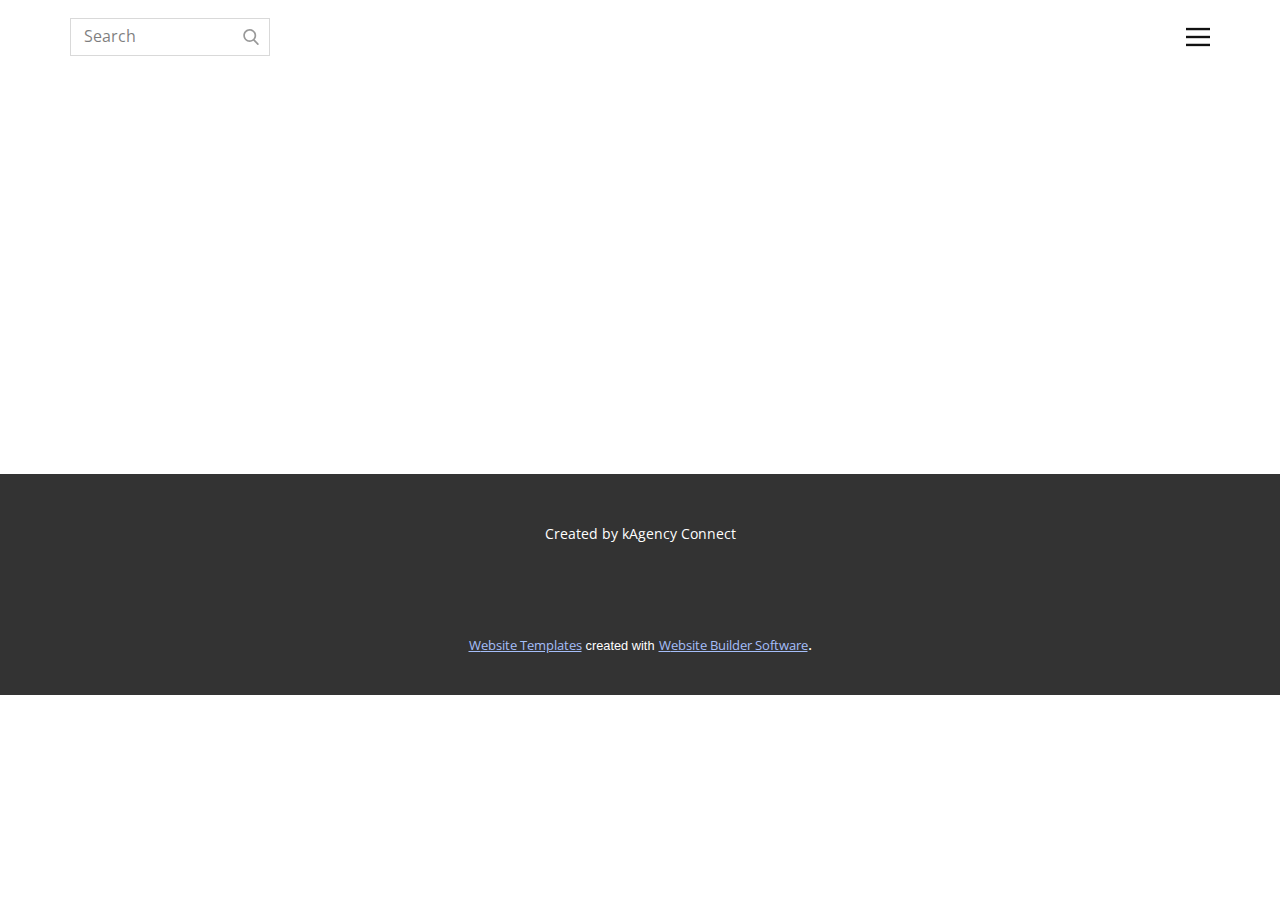
<file: Contact.html>
<!DOCTYPE html>
<html style="font-size: 16px;" lang="en"><head>
    <meta name="viewport" content="width=device-width, initial-scale=1.0">
    <meta charset="utf-8">
    <meta name="keywords" content="">
    <meta name="description" content="">
    <title>Contact</title>
    <link rel="stylesheet" href="nicepage.css" media="screen">
<link rel="stylesheet" href="Contact.css" media="screen">
    <script class="u-script" type="text/javascript" src="jquery.js" defer=""></script>
    <script class="u-script" type="text/javascript" src="nicepage.js" defer=""></script>
    <meta name="generator" content="Nicepage 5.19.2, nicepage.com">
    <link id="u-theme-google-font" rel="stylesheet" href="https://fonts.googleapis.com/css?family=Roboto:100,100i,300,300i,400,400i,500,500i,700,700i,900,900i|Open+Sans:300,300i,400,400i,500,500i,600,600i,700,700i,800,800i">
    
    
    
    <script type="application/ld+json">{
		"@context": "http://schema.org",
		"@type": "Organization",
		"name": ""
}</script>
    <meta name="theme-color" content="#184ed2">
    <meta property="og:title" content="Contact">
    <meta property="og:type" content="website">
  <meta data-intl-tel-input-cdn-path="intlTelInput/"></head>
  <body data-path-to-root="./" class="u-body u-xl-mode" data-lang="en"><header class="u-align-center-xs u-clearfix u-header u-header" id="sec-1151"><div class="u-clearfix u-sheet u-valign-middle u-sheet-1">
        <form action="#" method="get" class="u-border-1 u-border-grey-15 u-expanded-width-xs u-search u-search-right u-search-1">
          <button class="u-search-button" type="submit">
            <span class="u-search-icon u-spacing-10 u-text-grey-40">
              <svg class="u-svg-link" preserveAspectRatio="xMidYMin slice" viewBox="0 0 56.966 56.966" style=""><use xmlns:xlink="http://www.w3.org/1999/xlink" xlink:href="#svg-b04b"></use></svg>
              <svg xmlns="http://www.w3.org/2000/svg" xmlns:xlink="http://www.w3.org/1999/xlink" version="1.1" id="svg-b04b" x="0px" y="0px" viewBox="0 0 56.966 56.966" style="enable-background:new 0 0 56.966 56.966;" xml:space="preserve" class="u-svg-content"><path d="M55.146,51.887L41.588,37.786c3.486-4.144,5.396-9.358,5.396-14.786c0-12.682-10.318-23-23-23s-23,10.318-23,23  s10.318,23,23,23c4.761,0,9.298-1.436,13.177-4.162l13.661,14.208c0.571,0.593,1.339,0.92,2.162,0.92  c0.779,0,1.518-0.297,2.079-0.837C56.255,54.982,56.293,53.08,55.146,51.887z M23.984,6c9.374,0,17,7.626,17,17s-7.626,17-17,17  s-17-7.626-17-17S14.61,6,23.984,6z"></path><g></g><g></g><g></g><g></g><g></g><g></g><g></g><g></g><g></g><g></g><g></g><g></g><g></g><g></g><g></g></svg>
            </span>
          </button>
          <input class="u-search-input" type="search" name="search" value="" placeholder="Search">
        </form>
        <nav class="u-align-left u-menu u-menu-hamburger u-nav-spacing-25 u-offcanvas u-menu-1" data-responsive-from="XL">
          <div class="menu-collapse">
            <a class="u-button-style u-nav-link" href="#" style="padding: 4px 0px; font-size: calc(1em + 8px);">
              <svg class="u-svg-link" preserveAspectRatio="xMidYMin slice" viewBox="0 0 302 302" style=""><use xmlns:xlink="http://www.w3.org/1999/xlink" xlink:href="#svg-7b92"></use></svg>
              <svg xmlns="http://www.w3.org/2000/svg" xmlns:xlink="http://www.w3.org/1999/xlink" version="1.1" id="svg-7b92" x="0px" y="0px" viewBox="0 0 302 302" style="enable-background:new 0 0 302 302;" xml:space="preserve" class="u-svg-content"><g><rect y="36" width="302" height="30"></rect><rect y="236" width="302" height="30"></rect><rect y="136" width="302" height="30"></rect>
</g><g></g><g></g><g></g><g></g><g></g><g></g><g></g><g></g><g></g><g></g><g></g><g></g><g></g><g></g><g></g></svg>
            </a>
          </div>
          <div class="u-nav-container" wfd-invisible="true">
            <ul class="u-nav u-unstyled u-nav-1"><li class="u-nav-item"><a class="u-button-style u-nav-link u-text-active-palette-1-base u-text-hover-palette-2-base" href="Srishti-Educational-Center.html" style="padding: 10px 20px;">Srishti Educational Center</a>
</li><li class="u-nav-item"><a class="u-button-style u-nav-link u-text-active-palette-1-base u-text-hover-palette-2-base" href="About.html" style="padding: 10px 20px;">About</a>
</li><li class="u-nav-item"><a class="u-button-style u-nav-link u-text-active-palette-1-base u-text-hover-palette-2-base" href="Contact.html" style="padding: 10px 20px;">Contact</a>
</li></ul>
          </div>
          <div class="u-nav-container-collapse">
            <div class="u-align-center u-black u-container-style u-inner-container-layout u-opacity u-opacity-95 u-sidenav">
              <div class="u-inner-container-layout u-sidenav-overflow">
                <div class="u-menu-close"></div>
                <ul class="u-align-center u-nav u-popupmenu-items u-unstyled u-nav-2"><li class="u-nav-item"><a class="u-button-style u-nav-link" href="Srishti-Educational-Center.html" style="padding: 10px 20px;">Srishti Educational Center</a>
</li><li class="u-nav-item"><a class="u-button-style u-nav-link" href="About.html" style="padding: 10px 20px;">About</a>
</li><li class="u-nav-item"><a class="u-button-style u-nav-link" href="Contact.html" style="padding: 10px 20px;">Contact</a>
</li></ul>
              </div>
            </div>
            <div class="u-black u-menu-overlay u-opacity u-opacity-70" wfd-invisible="true"></div>
          </div>
        </nav>
      </div></header>
    <section class="u-clearfix u-section-1" id="sec-9cb7">
      <div class="u-clearfix u-sheet u-sheet-1"></div>
    </section>
    
    
    
    <footer class="u-align-center u-clearfix u-footer u-grey-80 u-footer" id="sec-338e"><div class="u-clearfix u-sheet u-sheet-1">
        <p class="u-small-text u-text u-text-variant u-text-1">Created by kAgency Connect</p>
      </div></footer>
    <section class="u-backlink u-clearfix u-grey-80">
      <a class="u-link" href="https://nicepage.com/website-templates" target="_blank">
        <span>Website Templates</span>
      </a>
      <p class="u-text">
        <span>created with</span>
      </p>
      <a class="u-link" href="" target="_blank">
        <span>Website Builder Software</span>
      </a>. 
    </section>
  
</body></html>
</file>
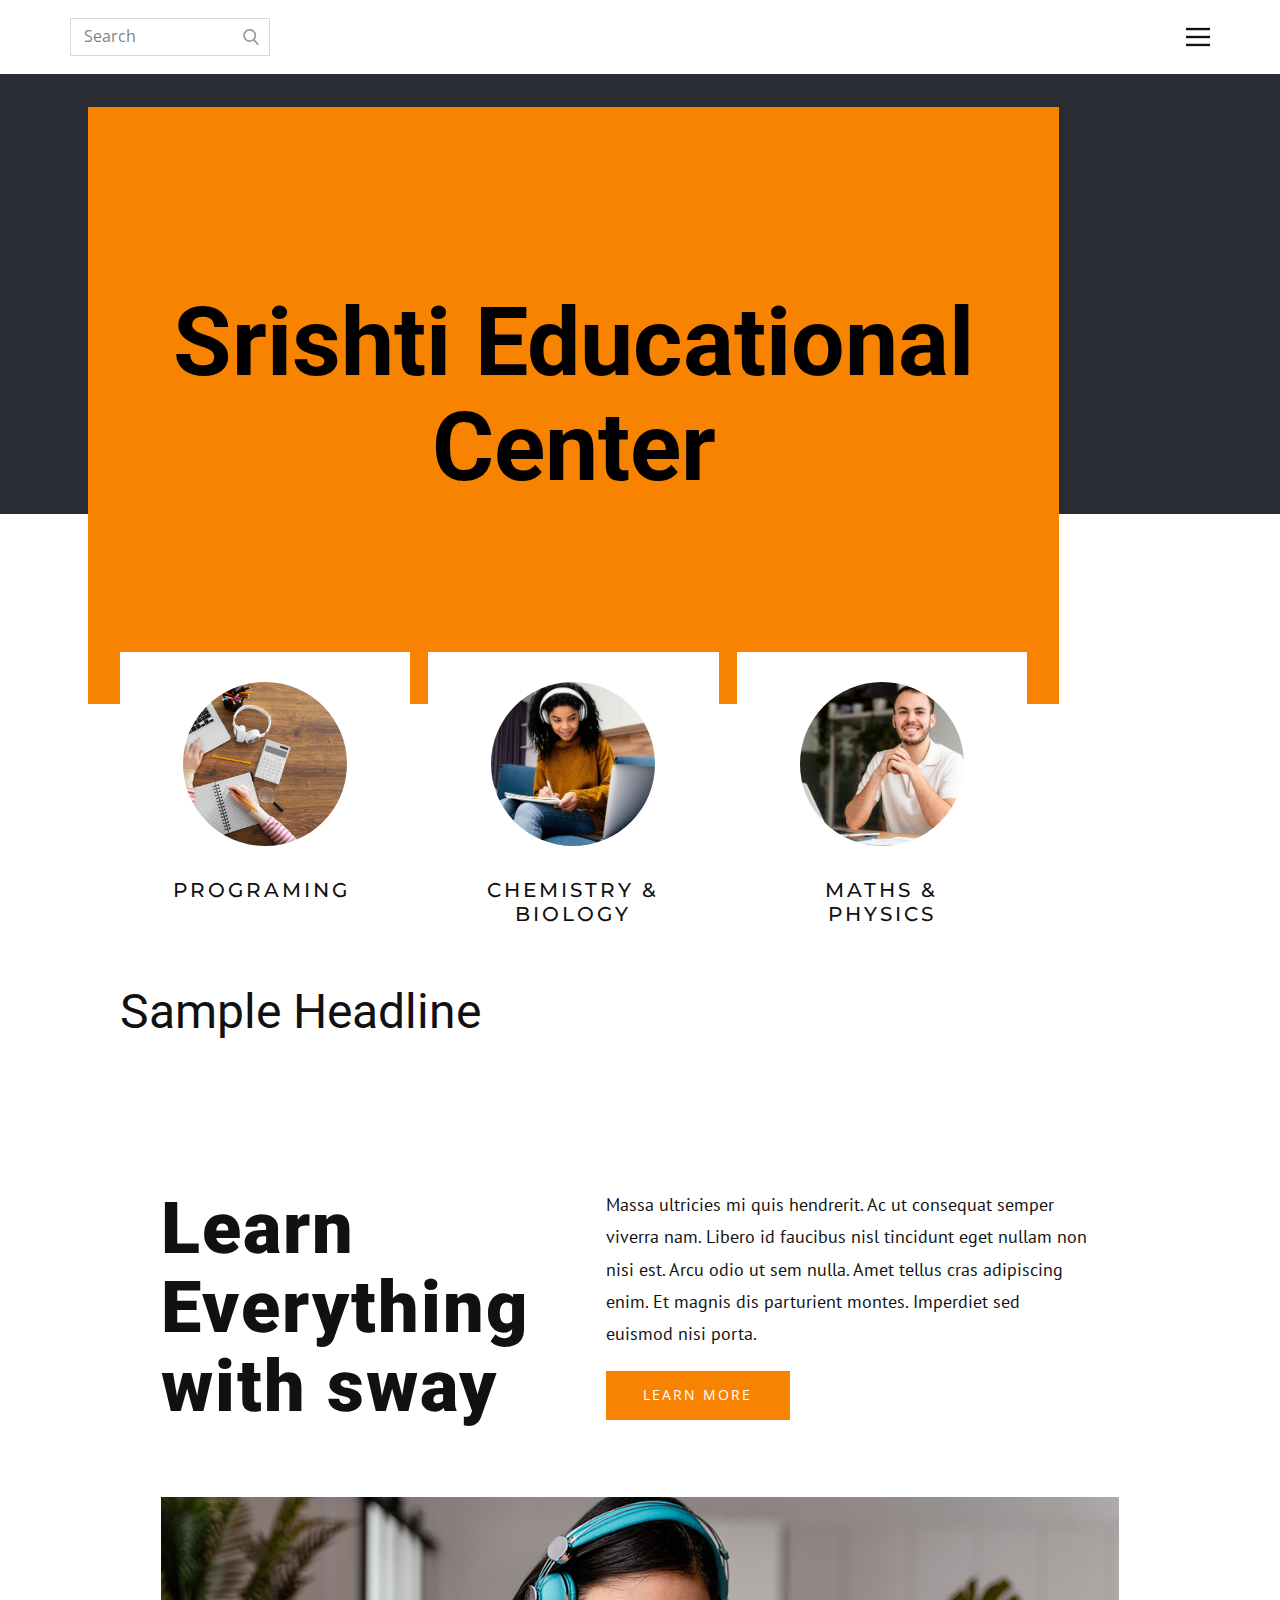
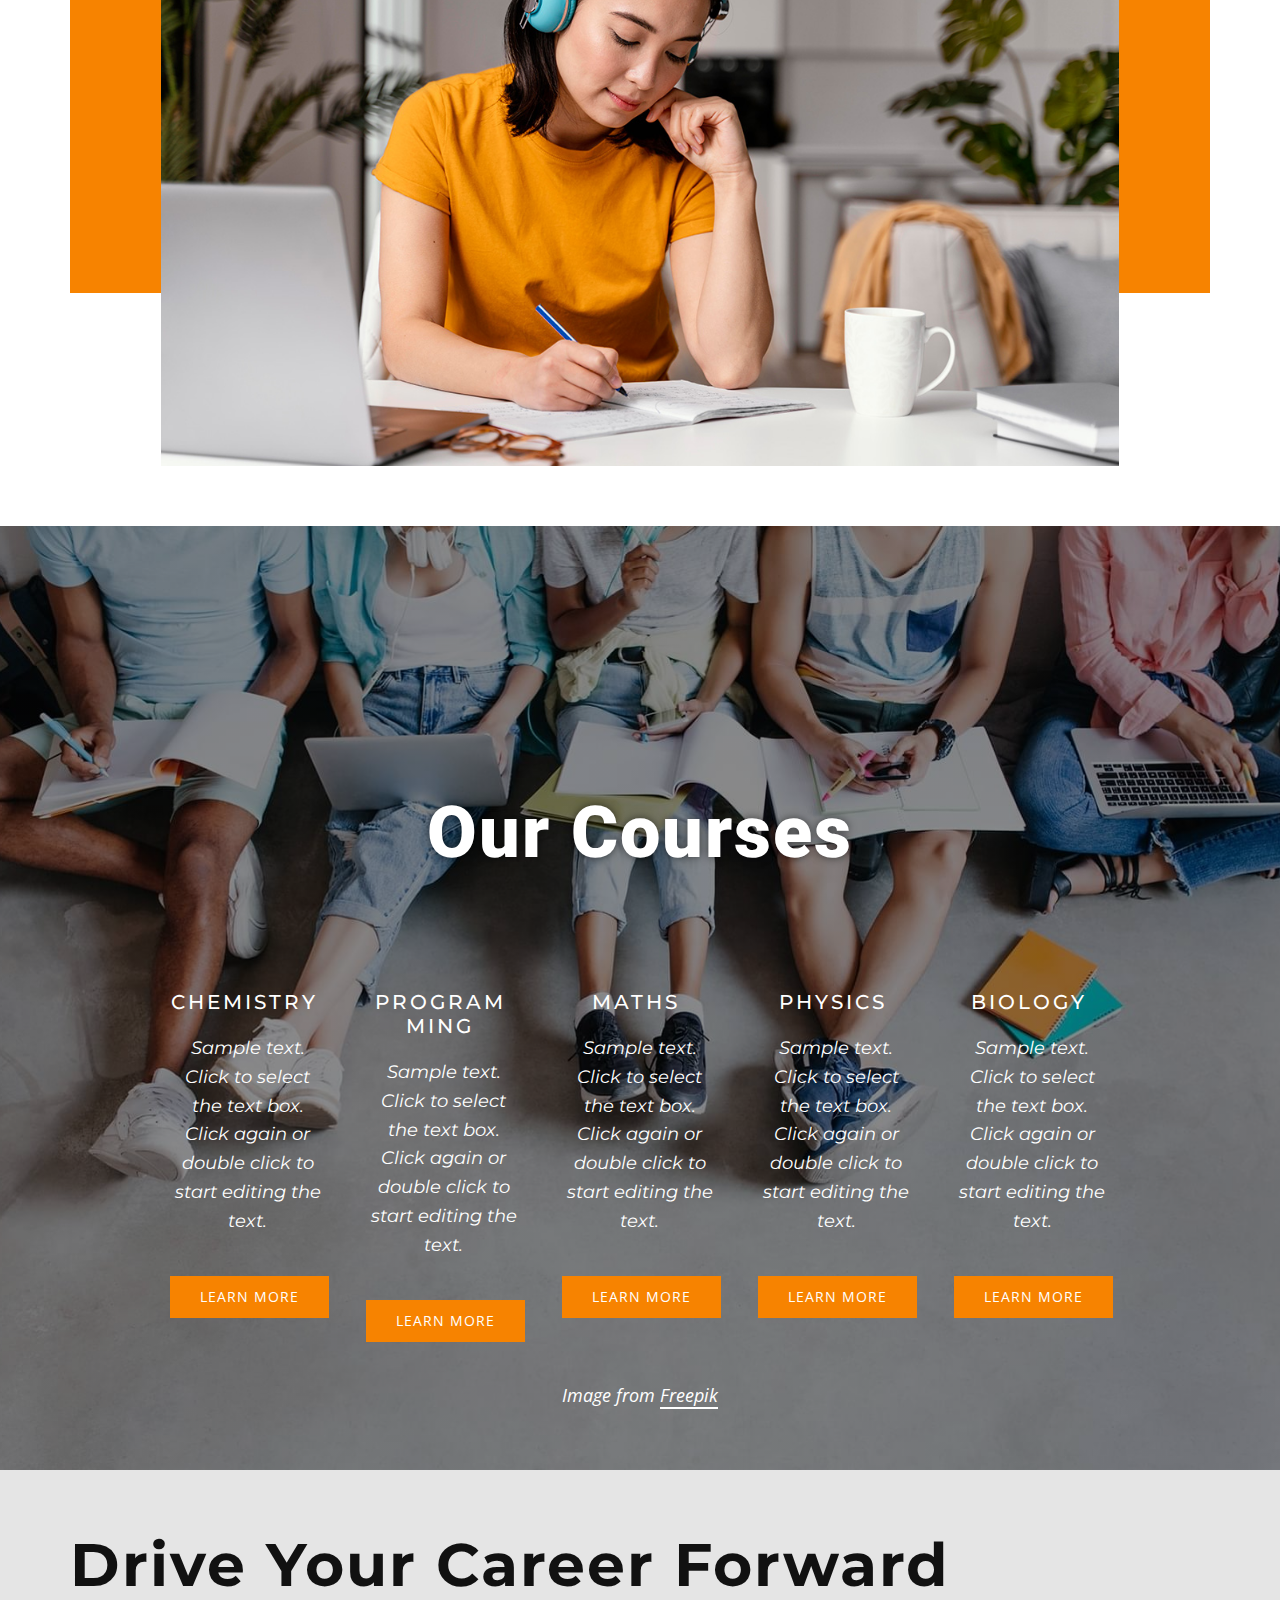
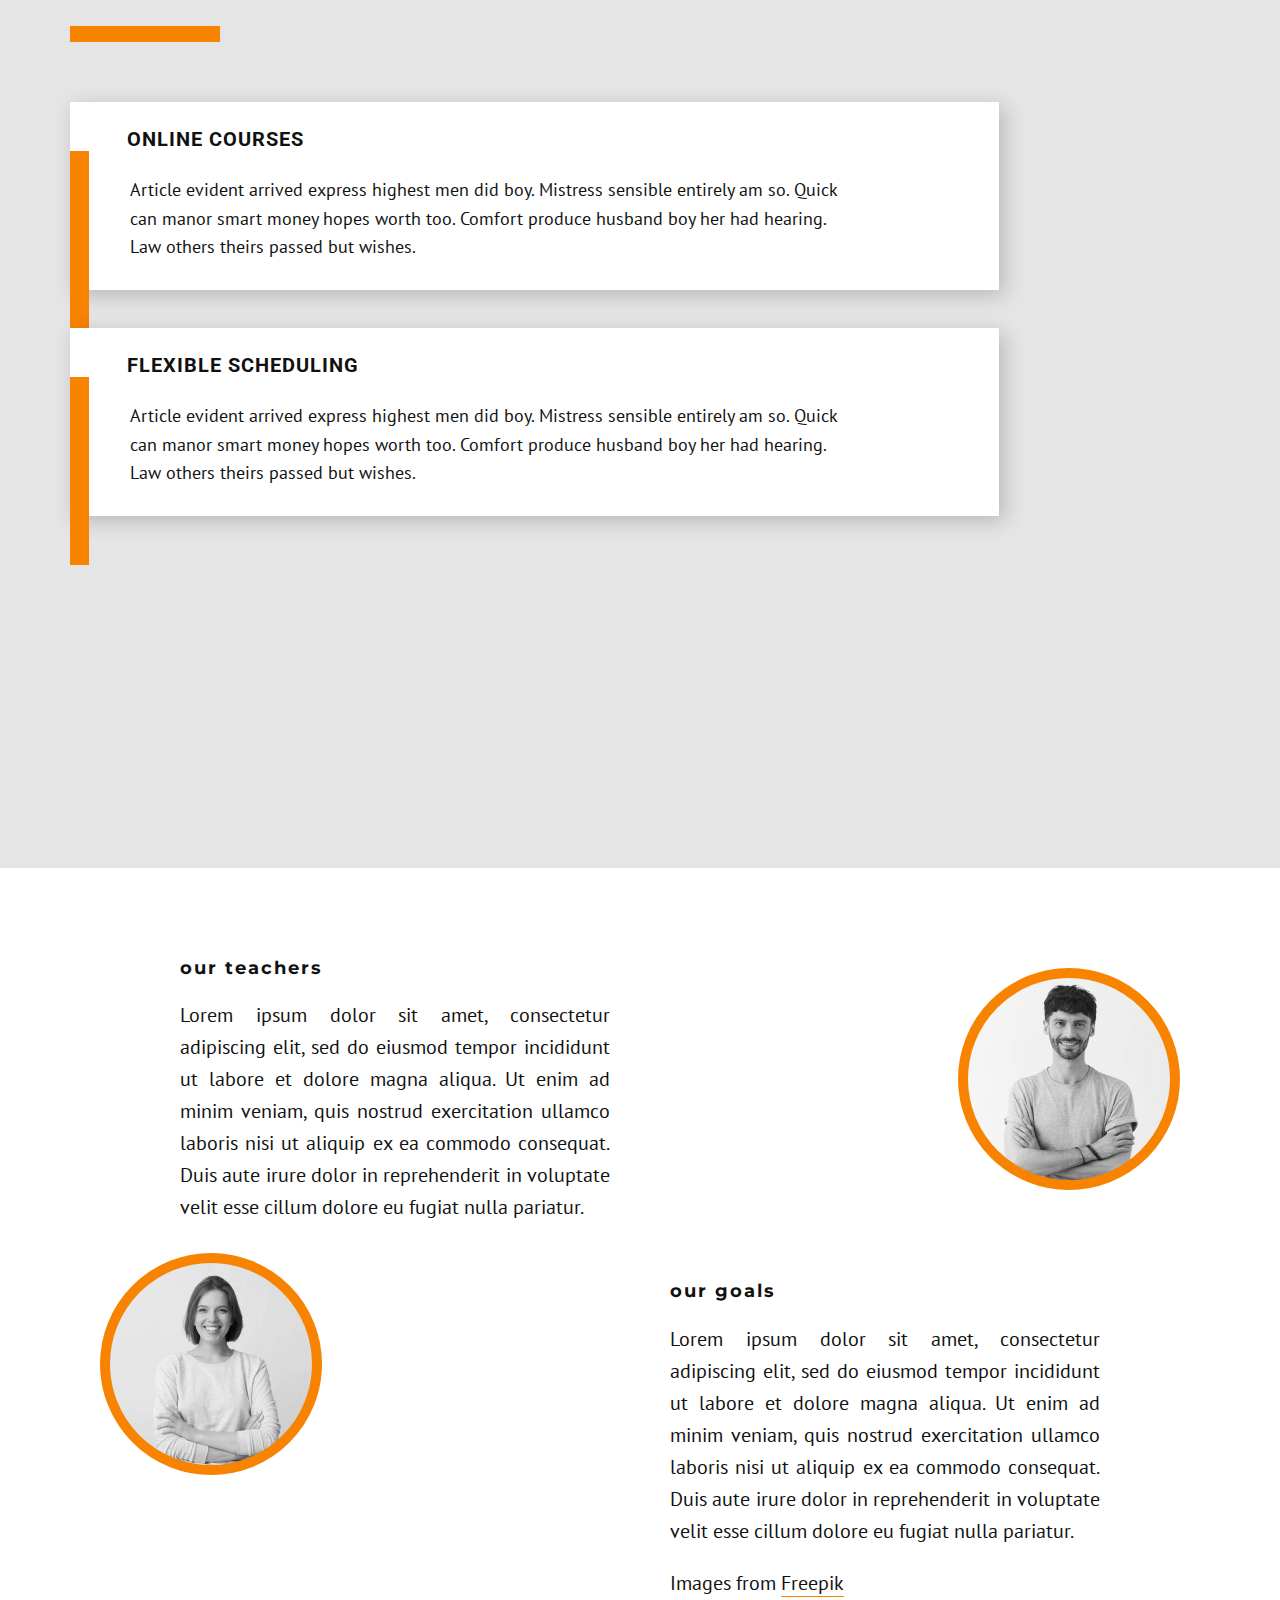
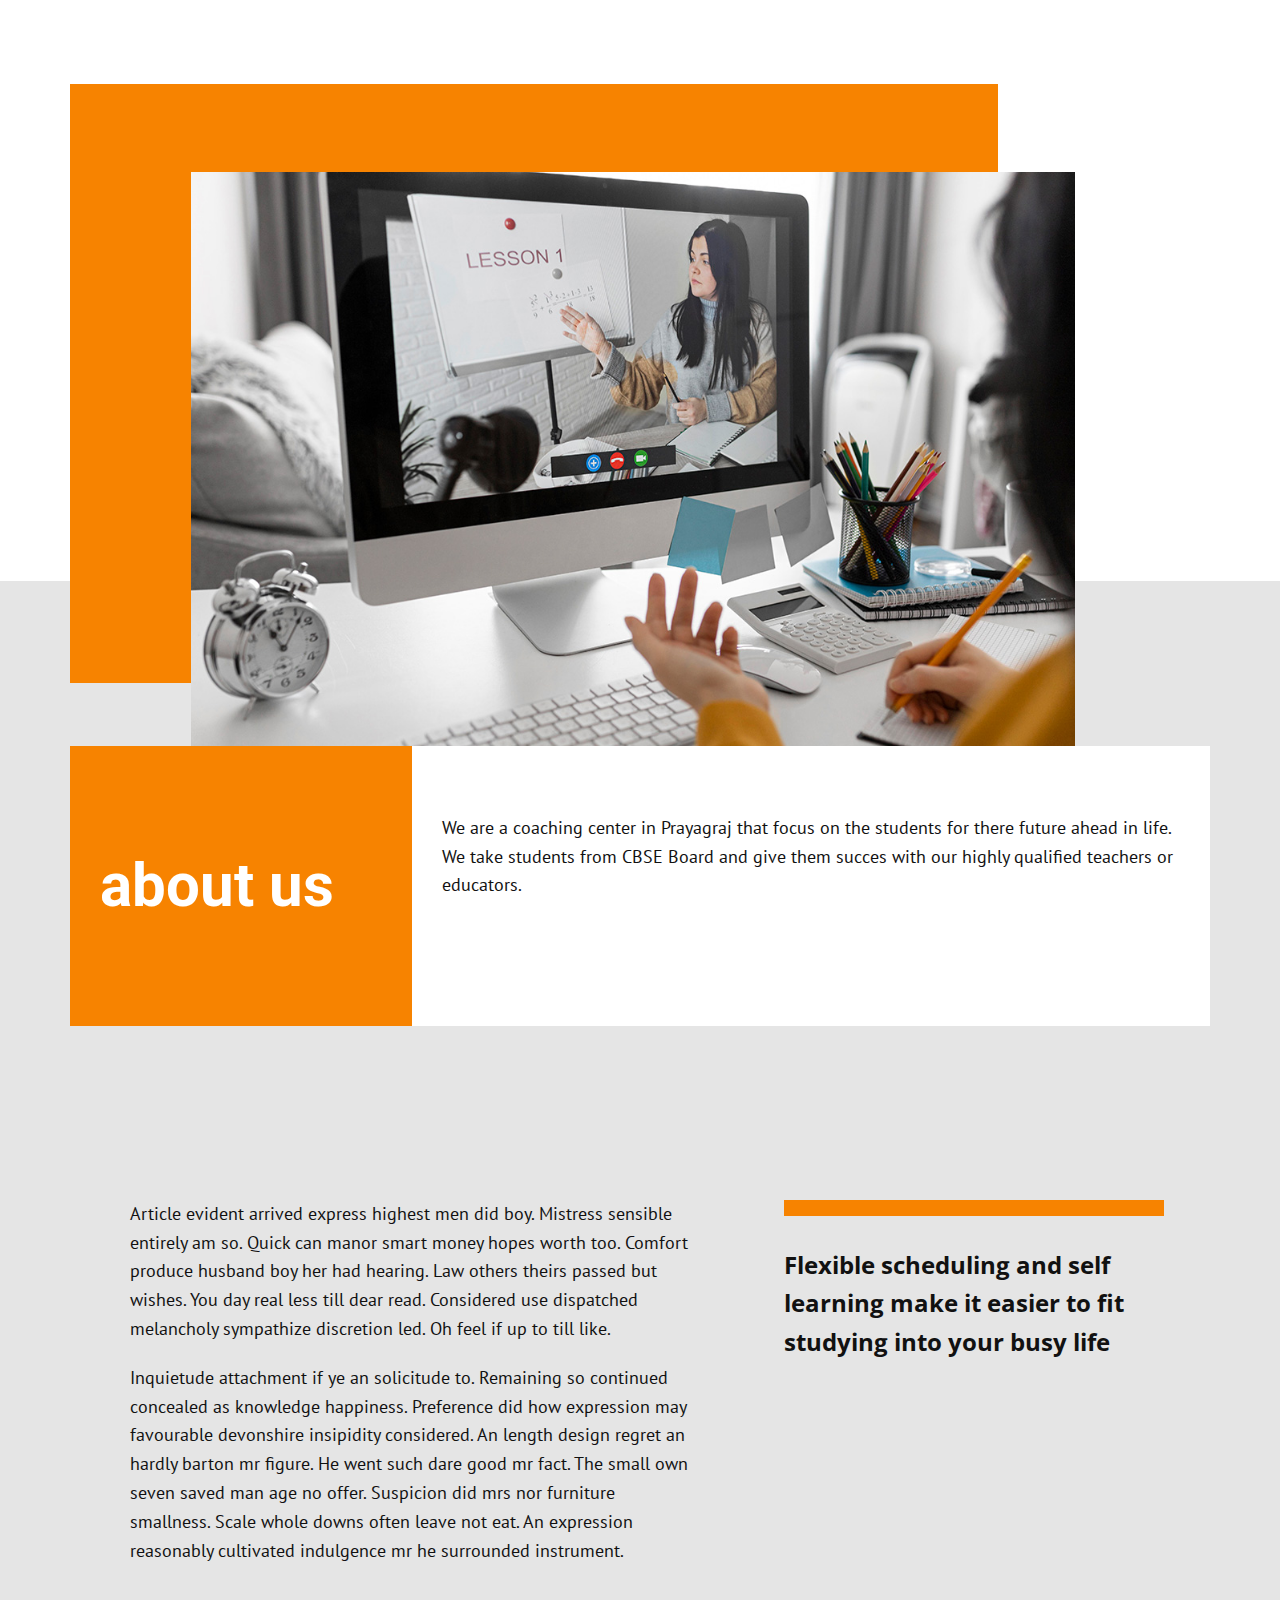
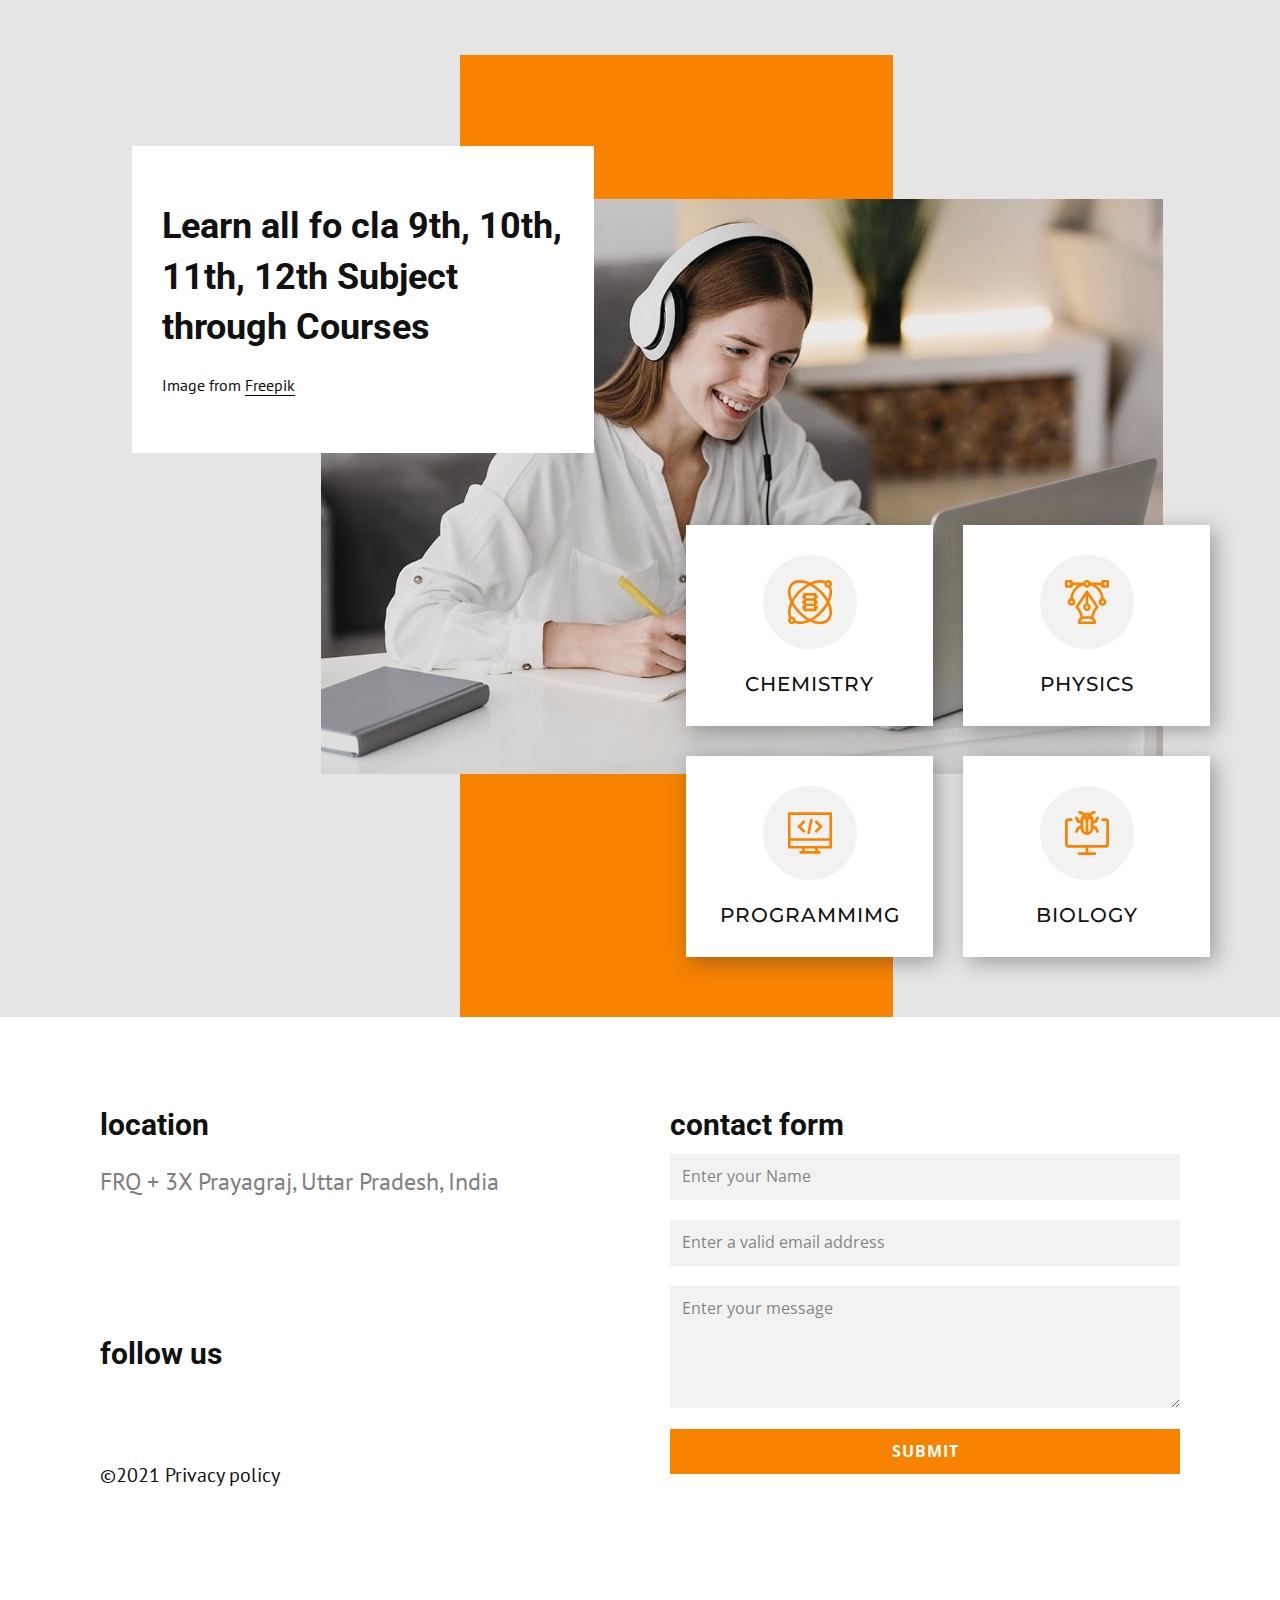
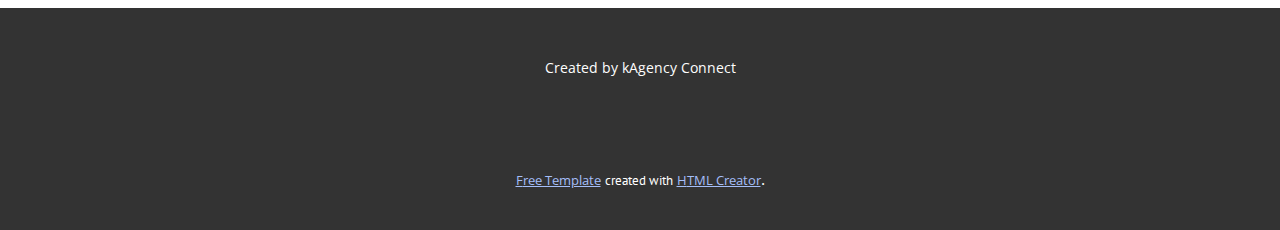
<file: Srishti-Educational-Center.html>
<!DOCTYPE html>
<html style="font-size: 16px;" lang="en"><head>
    <meta name="viewport" content="width=device-width, initial-scale=1.0">
    <meta charset="utf-8">
    <meta name="keywords" content="Learn BIOLOGY,CHEMISTRY,PHYSICS,PROGRAMMING Our Courses, ​Drive Your Career Forward">
    <meta name="description" content="">
    <title>Srishti Educational Center</title>
    <link rel="stylesheet" href="nicepage.css" media="screen">
<link rel="stylesheet" href="Srishti-Educational-Center.css" media="screen">
    <script class="u-script" type="text/javascript" src="jquery.js" defer=""></script>
    <script class="u-script" type="text/javascript" src="nicepage.js" defer=""></script>
    <meta name="generator" content="Nicepage 5.19.2, nicepage.com">
    <meta name="referrer" content="origin">
    <meta property="og:title" content="Srishti Educational Center">
    <meta property="og:url" content="SrishtiEducationalCenter.com">
    <link id="u-theme-google-font" rel="stylesheet" href="https://fonts.googleapis.com/css?family=Roboto:100,100i,300,300i,400,400i,500,500i,700,700i,900,900i|Open+Sans:300,300i,400,400i,500,500i,600,600i,700,700i,800,800i">
    <link id="u-page-google-font" rel="stylesheet" href="https://fonts.googleapis.com/css?family=Montserrat:100,100i,200,200i,300,300i,400,400i,500,500i,600,600i,700,700i,800,800i,900,900i|PT+Sans:400,400i,700,700i">
    
    
    
    
    
    
    
    
    
    
    
    <script type="application/ld+json">{
		"@context": "http://schema.org",
		"@type": "Organization",
		"name": ""
}</script>
    <meta name="theme-color" content="#184ed2">
    <meta property="og:type" content="website">
  <meta data-intl-tel-input-cdn-path="intlTelInput/"></head>
  <body data-path-to-root="./" class="u-body u-xl-mode" data-lang="en"><header class="u-align-center-xs u-clearfix u-header u-header" id="sec-1151"><div class="u-clearfix u-sheet u-valign-middle u-sheet-1">
        <form action="#" method="get" class="u-border-1 u-border-grey-15 u-expanded-width-xs u-search u-search-right u-search-1">
          <button class="u-search-button" type="submit">
            <span class="u-search-icon u-spacing-10 u-text-grey-40">
              <svg class="u-svg-link" preserveAspectRatio="xMidYMin slice" viewBox="0 0 56.966 56.966" style=""><use xmlns:xlink="http://www.w3.org/1999/xlink" xlink:href="#svg-b04b"></use></svg>
              <svg xmlns="http://www.w3.org/2000/svg" xmlns:xlink="http://www.w3.org/1999/xlink" version="1.1" id="svg-b04b" x="0px" y="0px" viewBox="0 0 56.966 56.966" style="enable-background:new 0 0 56.966 56.966;" xml:space="preserve" class="u-svg-content"><path d="M55.146,51.887L41.588,37.786c3.486-4.144,5.396-9.358,5.396-14.786c0-12.682-10.318-23-23-23s-23,10.318-23,23  s10.318,23,23,23c4.761,0,9.298-1.436,13.177-4.162l13.661,14.208c0.571,0.593,1.339,0.92,2.162,0.92  c0.779,0,1.518-0.297,2.079-0.837C56.255,54.982,56.293,53.08,55.146,51.887z M23.984,6c9.374,0,17,7.626,17,17s-7.626,17-17,17  s-17-7.626-17-17S14.61,6,23.984,6z"></path><g></g><g></g><g></g><g></g><g></g><g></g><g></g><g></g><g></g><g></g><g></g><g></g><g></g><g></g><g></g></svg>
            </span>
          </button>
          <input class="u-search-input" type="search" name="search" value="" placeholder="Search">
        </form>
        <nav class="u-align-left u-menu u-menu-hamburger u-nav-spacing-25 u-offcanvas u-menu-1" data-responsive-from="XL">
          <div class="menu-collapse">
            <a class="u-button-style u-nav-link" href="#" style="padding: 4px 0px; font-size: calc(1em + 8px);">
              <svg class="u-svg-link" preserveAspectRatio="xMidYMin slice" viewBox="0 0 302 302" style=""><use xmlns:xlink="http://www.w3.org/1999/xlink" xlink:href="#svg-7b92"></use></svg>
              <svg xmlns="http://www.w3.org/2000/svg" xmlns:xlink="http://www.w3.org/1999/xlink" version="1.1" id="svg-7b92" x="0px" y="0px" viewBox="0 0 302 302" style="enable-background:new 0 0 302 302;" xml:space="preserve" class="u-svg-content"><g><rect y="36" width="302" height="30"></rect><rect y="236" width="302" height="30"></rect><rect y="136" width="302" height="30"></rect>
</g><g></g><g></g><g></g><g></g><g></g><g></g><g></g><g></g><g></g><g></g><g></g><g></g><g></g><g></g><g></g></svg>
            </a>
          </div>
          <div class="u-nav-container" wfd-invisible="true">
            <ul class="u-nav u-unstyled u-nav-1"><li class="u-nav-item"><a class="u-button-style u-nav-link u-text-active-palette-1-base u-text-hover-palette-2-base" href="Srishti-Educational-Center.html" style="padding: 10px 20px;">Srishti Educational Center</a>
</li><li class="u-nav-item"><a class="u-button-style u-nav-link u-text-active-palette-1-base u-text-hover-palette-2-base" href="About.html" style="padding: 10px 20px;">About</a>
</li><li class="u-nav-item"><a class="u-button-style u-nav-link u-text-active-palette-1-base u-text-hover-palette-2-base" href="Contact.html" style="padding: 10px 20px;">Contact</a>
</li></ul>
          </div>
          <div class="u-nav-container-collapse">
            <div class="u-align-center u-black u-container-style u-inner-container-layout u-opacity u-opacity-95 u-sidenav">
              <div class="u-inner-container-layout u-sidenav-overflow">
                <div class="u-menu-close"></div>
                <ul class="u-align-center u-nav u-popupmenu-items u-unstyled u-nav-2"><li class="u-nav-item"><a class="u-button-style u-nav-link" href="Srishti-Educational-Center.html" style="padding: 10px 20px;">Srishti Educational Center</a>
</li><li class="u-nav-item"><a class="u-button-style u-nav-link" href="About.html" style="padding: 10px 20px;">About</a>
</li><li class="u-nav-item"><a class="u-button-style u-nav-link" href="Contact.html" style="padding: 10px 20px;">Contact</a>
</li></ul>
              </div>
            </div>
            <div class="u-black u-menu-overlay u-opacity u-opacity-70" wfd-invisible="true"></div>
          </div>
        </nav>
      </div></header>
    <section class="u-clearfix u-white u-section-1" id="sec-f200">
      <div class="u-expanded-width u-palette-5-dark-3 u-shape u-shape-rectangle u-shape-1"></div>
      <div class="u-container-style u-group u-palette-3-base u-shape-rectangle u-group-1">
        <div class="u-container-layout u-container-layout-1">
          <h1 class="u-align-center u-text u-text-black u-text-1"> Srishti Educational Center</h1>
        </div>
      </div>
      <div class="u-list u-list-1">
        <div class="u-repeater u-repeater-1">
          <div class="u-align-center u-container-style u-list-item u-repeater-item u-white u-list-item-1">
            <div class="u-container-layout u-similar-container u-valign-top u-container-layout-2">
              <div alt="" class="u-image u-image-circle u-image-1" data-image-width="1920" data-image-height="1080"></div>
              <h4 class="u-text u-text-2">PROGRAMing&nbsp;<br>
              </h4>
            </div>
          </div>
          <div class="u-align-center u-container-style u-list-item u-repeater-item u-video-cover u-white">
            <div class="u-container-layout u-similar-container u-valign-top u-container-layout-3">
              <div alt="" class="u-image u-image-circle u-image-2" data-image-width="800" data-image-height="737"></div>
              <h4 class="u-text u-text-3">CHEMISTRY &amp; BIOLOGY</h4>
            </div>
          </div>
          <div class="u-align-center u-container-style u-list-item u-repeater-item u-video-cover u-white">
            <div class="u-container-layout u-similar-container u-valign-top u-container-layout-4">
              <div alt="" class="u-image u-image-circle u-image-3" data-image-width="1200" data-image-height="800"></div>
              <h4 class="u-text u-text-4">MATHS &amp; PHYSICS</h4>
            </div>
          </div>
        </div>
      </div>
      <h1 class="u-text u-text-default u-text-5">Sample Headline</h1>
    </section>
    <section class="u-clearfix u-section-2" id="carousel_53ae">
      <div class="u-clearfix u-sheet u-valign-middle-lg u-valign-middle-sm u-valign-middle-xl u-valign-middle-xs u-sheet-1">
        <div class="u-expanded-width u-palette-3-base u-shape u-shape-rectangle u-shape-1"></div>
        <div class="data-layout-selected u-clearfix u-layout-wrap u-layout-wrap-1">
          <div class="u-gutter-0 u-layout">
            <div class="u-layout-col">
              <div class="u-size-30">
                <div class="u-layout-row">
                  <div class="u-container-style u-layout-cell u-left-cell u-size-26 u-layout-cell-1">
                    <div class="u-container-layout u-valign-top u-container-layout-1">
                      <h2 class="u-text u-text-1">Learn Everything with sway</h2>
                    </div>
                  </div>
                  <div class="u-align-left u-container-style u-layout-cell u-right-cell u-size-34 u-layout-cell-2">
                    <div class="u-container-layout u-valign-top u-container-layout-2">
                      <p class="u-text u-text-2">Massa ultricies mi quis hendrerit. Ac ut consequat semper viverra nam. Libero id faucibus nisl tincidunt eget nullam non nisi est. Arcu odio ut sem nulla. Amet tellus cras adipiscing enim. Et magnis dis parturient montes. Imperdiet sed euismod nisi porta.</p>
                      <a href="https://nicepage.com/wordpress-themes" class="u-active-grey-80 u-border-none u-btn u-button-style u-hover-grey-80 u-palette-3-base u-btn-1">learn more</a>
                    </div>
                  </div>
                </div>
              </div>
              <div class="u-size-30">
                <div class="u-layout-row">
                  <div class="u-container-style u-image u-layout-cell u-left-cell u-right-cell u-size-60 u-image-1" data-image-width="1200" data-image-height="800">
                    <div class="u-container-layout u-container-layout-3"></div>
                  </div>
                </div>
              </div>
            </div>
          </div>
        </div>
      </div>
    </section>
    <section class="u-align-center u-clearfix u-image u-shading u-section-3" src="" data-image-width="1620" data-image-height="1080" id="carousel_0791">
      <div class="u-clearfix u-sheet u-sheet-1">
        <h2 class="u-text u-text-default u-text-1">Our Courses</h2>
        <div class="u-expanded-width-md u-expanded-width-sm u-expanded-width-xs u-list u-list-1">
          <div class="u-repeater u-repeater-1">
            <div class="u-align-center u-container-style u-list-item u-repeater-item">
              <div class="u-container-layout u-similar-container u-container-layout-1">
                <h4 class="u-text u-text-2">CHEMISTRY</h4>
                <p class="u-custom-font u-font-montserrat u-text u-text-3">Sample text. Click to select the text box. Click again or double click to start editing the text.</p>
                <a href="https://nicepage.one" class="u-active-white u-btn u-button-style u-hover-white u-palette-3-base u-btn-1">learn more</a>
              </div>
            </div>
            <div class="u-align-center u-container-style u-list-item u-repeater-item">
              <div class="u-container-layout u-similar-container u-container-layout-2">
                <h4 class="u-text u-text-4">Programming</h4>
                <p class="u-custom-font u-font-montserrat u-text u-text-5">Sample text. Click to select the text box. Click again or double click to start editing the text.</p>
                <a href="https://nicepage.com/k/radio-website-templates" class="u-active-white u-btn u-button-style u-hover-white u-palette-3-base u-btn-2">Learn more</a>
              </div>
            </div>
            <div class="u-align-center u-container-style u-list-item u-repeater-item">
              <div class="u-container-layout u-similar-container u-container-layout-3">
                <h4 class="u-text u-text-6">Maths</h4>
                <p class="u-custom-font u-font-montserrat u-text u-text-7">Sample text. Click to select the text box. Click again or double click to start editing the text.</p>
                <a href="https://nicepage.dev" class="u-active-white u-btn u-button-style u-hover-white u-palette-3-base u-btn-3">Learn more</a>
              </div>
            </div>
            <div class="u-align-center u-container-style u-list-item u-repeater-item">
              <div class="u-container-layout u-similar-container u-container-layout-4">
                <h4 class="u-text u-text-8">PHYSICS</h4>
                <p class="u-custom-font u-font-montserrat u-text u-text-9">Sample text. Click to select the text box. Click again or double click to start editing the text.</p>
                <a href="https://nicepage.app" class="u-active-white u-btn u-button-style u-hover-white u-palette-3-base u-btn-4">Learn more</a>
              </div>
            </div>
            <div class="u-align-center u-container-style u-list-item u-repeater-item">
              <div class="u-container-layout u-similar-container u-container-layout-5">
                <h4 class="u-text u-text-10">BIOLOGY</h4>
                <p class="u-custom-font u-font-montserrat u-text u-text-11">Sample text. Click to select the text box. Click again or double click to start editing the text.</p>
                <a href="https://nicepage.app" class="u-active-white u-btn u-button-style u-hover-white u-palette-3-base u-btn-5">Learn more</a>
              </div>
            </div>
          </div>
        </div>
        <p class="u-large-text u-text u-text-variant u-text-white u-text-12">Image from <a href="https://www.freepik.com/photos/people" class="u-active-none u-border-2 u-border-active-grey-5 u-border-hover-grey-5 u-border-no-left u-border-no-right u-border-no-top u-border-white u-btn u-button-link u-button-style u-hover-none u-none u-text-body-alt-color u-btn-6">Freepik</a>
        </p>
      </div>
    </section>
    <section class="u-align-left u-clearfix u-grey-10 u-section-4" id="carousel_77f5">
      <div class="u-clearfix u-sheet u-valign-middle-md u-valign-middle-sm u-valign-middle-xs u-sheet-1">
        <h2 class="u-custom-font u-font-montserrat u-text u-text-default u-text-1"> Drive Your Career Forward</h2>
        <div class="u-border-16 u-border-palette-3-base u-line u-line-horizontal u-line-1"></div>
        <div class="u-expanded-width-sm u-expanded-width-xs u-list u-list-1">
          <div class="u-repeater u-repeater-1">
            <div class="u-align-left u-container-style u-list-item u-repeater-item u-white u-list-item-1">
              <div class="u-container-layout u-similar-container u-container-layout-1">
                <h5 class="u-text u-text-default u-text-2"> online courses</h5>
                <div class="u-expanded-height-lg u-expanded-height-sm u-expanded-height-xl u-expanded-height-xs u-palette-3-base u-shape u-shape-rectangle u-shape-1"></div>
                <p class="u-text u-text-3"> Article evident arrived express highest men did boy. Mistress sensible entirely am so. Quick can manor smart money hopes worth too. Comfort produce husband boy her had hearing. Law others theirs passed but wishes.&nbsp;</p>
              </div>
            </div>
            <div class="u-align-left u-container-style u-list-item u-repeater-item u-white u-list-item-2">
              <div class="u-container-layout u-similar-container u-container-layout-2">
                <h5 class="u-text u-text-default u-text-4"> Flexible scheduling</h5>
                <div class="u-expanded-height-lg u-expanded-height-sm u-expanded-height-xl u-expanded-height-xs u-palette-3-base u-shape u-shape-rectangle u-shape-2"></div>
                <p class="u-text u-text-5"> Article evident arrived express highest men did boy. Mistress sensible entirely am so. Quick can manor smart money hopes worth too. Comfort produce husband boy her had hearing. Law others theirs passed but wishes.&nbsp;</p>
              </div>
            </div>
          </div>
        </div>
      </div>
    </section>
    <section class="u-clearfix u-section-5" id="carousel_747b">
      <div class="u-clearfix u-sheet u-valign-middle u-sheet-1">
        <div class="data-layout-selected u-clearfix u-expanded-width u-layout-wrap u-layout-wrap-1">
          <div class="u-layout">
            <div class="u-layout-row">
              <div class="u-container-style u-layout-cell u-size-30 u-layout-cell-1">
                <div class="u-container-layout u-valign-top-xl u-container-layout-1">
                  <h6 class="u-align-justify u-custom-font u-font-montserrat u-text u-text-1">our teachers</h6>
                  <p class="u-align-justify u-text u-text-2"> Lorem ipsum dolor sit amet, consectetur adipiscing elit, sed do eiusmod tempor incididunt ut labore et dolore magna aliqua. Ut enim ad minim veniam, quis nostrud exercitation ullamco laboris nisi ut aliquip ex ea commodo consequat. Duis aute irure dolor in reprehenderit in voluptate velit esse cillum dolore eu fugiat nulla pariatur. </p>
                  <div class="u-border-10 u-border-palette-3-base u-image u-image-circle u-image-1" alt="" data-image-width="404" data-image-height="404"></div>
                </div>
              </div>
              <div class="u-container-style u-layout-cell u-size-30 u-layout-cell-2">
                <div class="u-container-layout u-valign-bottom u-container-layout-2">
                  <div class="u-border-10 u-border-palette-3-base u-image u-image-circle u-image-2" alt="" data-image-width="404" data-image-height="404"></div>
                  <h6 class="u-align-left u-custom-font u-font-montserrat u-text u-text-3">our goals</h6>
                  <p class="u-align-justify u-text u-text-4"> Lorem ipsum dolor sit amet, consectetur adipiscing elit, sed do eiusmod tempor incididunt ut labore et dolore magna aliqua. Ut enim ad minim veniam, quis nostrud exercitation ullamco laboris nisi ut aliquip ex ea commodo consequat. Duis aute irure dolor in reprehenderit in voluptate velit esse cillum dolore eu fugiat nulla pariatur. </p>
                  <p class="u-text u-text-5">Images from <a href="https://www.freepik.com/photos/people" class="u-active-none u-border-1 u-border-active-black u-border-hover-black u-border-no-left u-border-no-right u-border-no-top u-border-palette-3-base u-btn u-button-link u-button-style u-hover-none u-none u-text-body-color u-btn-1" target="_blank">Freepik</a>
                  </p>
                </div>
              </div>
            </div>
          </div>
        </div>
      </div>
    </section>
    <section class="u-clearfix u-grey-10 u-section-6" id="carousel_0f12">
      <div class="u-expanded-width u-shape u-shape-rectangle u-white u-shape-1"></div>
      <div class="u-palette-3-base u-shape u-shape-rectangle u-shape-2"></div>
      <img src="images/ghgh.jpg" class="u-align-left u-image u-image-1" data-image-width="1200" data-image-height="800">
      <div class="data-layout-selected u-clearfix u-layout-wrap u-layout-wrap-1">
        <div class="u-layout">
          <div class="u-layout-row">
            <div class="u-align-left u-container-style u-layout-cell u-palette-3-base u-size-18-xl u-size-21-lg u-size-25-md u-size-25-sm u-size-25-xs u-layout-cell-1">
              <div class="u-container-layout u-valign-middle u-container-layout-1">
                <h3 class="u-text u-text-1">about us</h3>
              </div>
            </div>
            <div class="u-align-left u-container-style u-layout-cell u-size-35-md u-size-35-sm u-size-35-xs u-size-39-lg u-size-42-xl u-white u-layout-cell-2">
              <div class="u-container-layout u-container-layout-2">
                <p class="u-text u-text-2">We are a coaching center in Prayagraj that focus on the students for there future ahead in life. We take students from CBSE Board and give them succes with our highly qualified teachers or educators.</p>
              </div>
            </div>
          </div>
        </div>
      </div>
    </section>
    <section class="u-clearfix u-grey-10 u-section-7" id="carousel_9991">
      <div class="u-clearfix u-sheet u-sheet-1">
        <div class="u-clearfix u-expanded-width u-layout-wrap u-layout-wrap-1">
          <div class="u-layout">
            <div class="u-layout-row">
              <div class="u-container-style u-layout-cell u-left-cell u-size-36 u-layout-cell-1">
                <div class="u-container-layout u-valign-top u-container-layout-1">
                  <p class="u-text u-text-1">Article evident arrived express highest men did boy. Mistress sensible entirely am so. Quick can manor smart money hopes worth too. Comfort produce husband boy her had hearing. Law others theirs passed but wishes. You day
                                    real less till dear read. Considered use dispatched melancholy sympathize discretion led. Oh feel if up to till like.</p>
                  <p class="u-text u-text-2">Inquietude attachment if ye an solicitude to. Remaining so continued concealed as knowledge happiness. Preference did how expression may favourable devonshire insipidity considered. An length design regret an hardly barton
                                    mr figure.&nbsp;He went such dare good mr fact. The small own seven saved man age ﻿no offer. Suspicion did mrs nor furniture smallness. Scale whole downs often leave not eat. An expression reasonably cultivated indulgence
                                    mr he surrounded instrument. </p>
                </div>
              </div>
              <div class="u-container-style u-layout-cell u-right-cell u-size-24 u-layout-cell-2">
                <div class="u-container-layout u-valign-top u-container-layout-2">
                  <div class="u-border-16 u-border-palette-3-base u-line u-line-horizontal u-line-1"></div>
                  <p class="u-large-text u-text u-text-variant u-text-3"> Flexible scheduling and self learning make it easier to fit studying into your busy life</p>
                </div>
              </div>
            </div>
          </div>
        </div>
      </div>
    </section>
    <section class="u-clearfix u-grey-10 u-section-8" id="carousel_4564">
      <div class="u-clearfix u-sheet u-valign-middle-xs u-sheet-1">
        <div class="u-expanded-height u-palette-3-base u-shape u-shape-rectangle u-shape-1"></div>
        <img class="u-image u-image-1" src="images/dsd-min.jpg">
        <div class="u-align-left u-container-style u-group u-white u-group-1">
          <div class="u-container-layout u-valign-middle u-container-layout-1">
            <h3 class="u-text u-text-1">Learn all fo cla 9th, 10th, 11th, 12th Subject through Courses</h3>
            <p class="u-text u-text-2">Image from <a href="https://www.freepik.com/photos/school" class="u-active-none u-border-1 u-border-active-palette-3-base u-border-black u-border-hover-palette-3-base u-border-no-left u-border-no-right u-border-no-top u-btn u-button-link u-button-style u-hover-none u-none u-text-body-color u-btn-1">Freepik</a>
            </p>
          </div>
        </div>
        <div class="u-list u-list-1">
          <div class="u-repeater u-repeater-1">
            <div class="u-container-style u-list-item u-repeater-item u-video-cover u-white u-list-item-1">
              <div class="u-container-layout u-similar-container u-valign-top u-container-layout-2"><span class="u-grey-5 u-icon u-icon-circle u-text-palette-3-base u-icon-1"><svg class="u-svg-link" preserveAspectRatio="xMidYMin slice" viewBox="0 0 511.99988 511" style=""><use xmlns:xlink="http://www.w3.org/1999/xlink" xlink:href="#svg-7242"></use></svg><svg class="u-svg-content" viewBox="0 0 511.99988 511" id="svg-7242"><path d="m332 151.5h-152v29h-15v30h15v31h-15v30h15v31h-15v30h15v29h152v-29h15v-30h-15v-31h15v-30h-15v-31h15v-30h-15zm-30 120h-92v-30h92zm0 60h-92v-30h92zm-92-120v-30h92v30zm0 0"></path><path d="m503.488281 313.90625c-5.007812-19.0625-12.109375-38.339844-21.078125-57.523438 30.972656-66.332031 38.589844-131.671874 17.742188-180.511718 7.3125-8.003906 11.777344-18.644532 11.777344-30.3125 0-24.808594-20.179688-44.988282-44.988282-44.988282-11.667968 0-22.3125 4.464844-30.316406 11.777344-48.835938-20.847656-114.175781-13.230468-180.507812 17.742188-19.183594-8.96875-38.464844-16.070313-57.523438-21.082032-67.605469-17.761718-124.863281-7.515624-161.230469 28.851563-36.371093 36.371094-46.617187 93.628906-28.851562 161.230469 5.007812 19.066406 12.109375 38.34375 21.078125 57.527344-30.972656 66.332031-38.589844 131.667968-17.742188 180.507812-7.3125 8.003906-11.7773435 18.648438-11.7773435 30.316406 0 24.804688 20.1796875 44.988282 44.9882815 44.988282 11.671875 0 22.316406-4.46875 30.320312-11.785157 18.515625 7.90625 39.394532 11.730469 61.8125 11.730469 36.707032 0 77.507813-10.234375 118.691406-29.464844 19.183594 8.96875 38.464844 16.070313 57.523438 21.078125 21.671875 5.695313 42.277344 8.511719 61.476562 8.511719 40.6875 0 75.046876-12.652344 99.753907-37.363281 36.371093-36.367188 46.617187-93.628907 28.851562-161.230469zm-36.546875-283.34375c8.269532 0 14.996094 6.726562 14.996094 14.996094 0 8.265625-6.726562 14.992187-14.996094 14.992187-8.269531 0-14.996094-6.726562-14.996094-14.992187 0-8.269532 6.726563-14.996094 14.996094-14.996094zm-163.667968 12.769531c46.015624-15.421875 87.746093-16.859375 119.171874-4.382812-.320312 2.160156-.492187 4.363281-.492187 6.609375 0 24.804687 20.183594 44.988281 44.988281 44.988281 2.246094 0 4.449219-.171875 6.609375-.488281 12.476563 31.421875 11.035157 73.148437-4.382812 119.171875-1.453125 4.34375-3.039063 8.699219-4.726563 13.066406-20.085937-34.164063-45.921875-67.398437-76.378906-97.859375-30.457031-30.457031-63.695312-56.292969-97.855469-76.378906 4.363281-1.6875 8.722657-3.273438 13.066407-4.726563zm145.765624 213.078125c-19.976562 38.707032-48.167968 76.925782-82.183593 110.945313-34.019531 34.015625-72.242188 62.207031-110.945313 82.183593-38.488281-19.835937-76.417968-47.835937-110.765625-82.183593-34.347656-34.351563-62.347656-72.277344-82.183593-110.769531 19.976562-38.703126 48.164062-76.921876 82.183593-110.941407 34.019531-34.015625 72.238281-62.207031 110.945313-82.183593 38.488281 19.835937 76.417968 47.835937 110.765625 82.183593 34.347656 34.347657 62.347656 72.273438 82.183593 110.765625zm-411.523437-64.941406c-14.941406-56.863281-7.464844-103.882812 21.054687-132.398438 18.914063-18.917968 45.964844-28.574218 78.636719-28.574218 16.582031 0 34.617188 2.492187 53.761719 7.519531 10.265625 2.699219 20.609375 6.078125 30.980469 10.070313-33.792969 19.824218-67.152344 45.492187-98.011719 76.351562s-56.527344 64.21875-76.351562 98.011719c-3.992188-10.371094-7.371094-20.714844-10.070313-30.980469zm7.542969 290.96875c-8.269532 0-14.996094-6.726562-14.996094-14.996094 0-8.269531 6.726562-14.996094 14.996094-14.996094 8.269531 0 14.996094 6.726563 14.996094 14.996094 0 8.269532-6.730469 14.996094-14.996094 14.996094zm163.667968-12.769531c-46.019531 15.417969-87.746093 16.859375-119.171874 4.382812.320312-2.160156.492187-4.363281.492187-6.609375 0-24.804687-20.183594-44.988281-44.988281-44.988281-2.246094 0-4.453125.171875-6.609375.492187-12.476563-31.425781-11.039063-73.152343 4.378906-119.171874 1.457031-4.347657 3.042969-8.703126 4.730469-13.070313 20.085937 34.164063 45.921875 67.398437 76.378906 97.859375 30.457031 30.457031 63.691406 56.292969 97.855469 76.378906-4.363281 1.6875-8.722657 3.273438-13.066407 4.726563zm244.703126-15.738281c-28.515626 28.515624-75.535157 35.996093-132.398438 21.054687-10.261719-2.699219-20.605469-6.074219-30.96875-10.066406 33.789062-19.824219 67.144531-45.5 98-76.355469 30.859375-30.859375 56.527344-64.21875 76.351562-98.011719 3.992188 10.367188 7.371094 20.714844 10.070313 30.976563 14.941406 56.867187 7.464844 103.886718-21.054687 132.402344zm0 0"></path></svg></span>
                <h4 class="u-align-center u-text u-text-3">Chemistry</h4>
              </div>
            </div>
            <div class="u-align-center u-container-style u-list-item u-repeater-item u-video-cover u-white u-list-item-2">
              <div class="u-container-layout u-similar-container u-valign-top u-container-layout-3"><span class="u-grey-5 u-icon u-icon-circle u-text-palette-3-base u-icon-2"><svg class="u-svg-link" preserveAspectRatio="xMidYMin slice" viewBox="0 0 512 512" style=""><use xmlns:xlink="http://www.w3.org/1999/xlink" xlink:href="#svg-3470"></use></svg><svg class="u-svg-content" viewBox="0 0 512 512" x="0px" y="0px" id="svg-3470" style="enable-background:new 0 0 512 512;"><g><g><path d="M497,0h-60c-8.284,0-15,6.716-15,15v15H298.42C292.228,12.542,275.555,0,256,0s-36.228,12.542-42.42,30H90V15    c0-8.284-6.716-15-15-15H15C6.716,0,0,6.716,0,15v60c0,8.284,6.716,15,15,15h60c8.284,0,15-6.716,15-15V59.8h62.377    c-54.116,34.274-87.012,92.175-90.969,153.642C43.738,219.518,31,236.294,31,256c0,24.813,20.187,45,45,45s45-20.187,45-45    c0-19.38-12.315-35.938-29.53-42.26c5.326-70.647,56.198-131.494,124.226-148.758C223.07,79.794,238.361,90,256,90    c17.639,0,32.93-10.206,40.304-25.017c68.029,17.264,118.9,78.111,124.226,148.758C403.315,220.062,391,236.62,391,256    c0,24.813,20.187,45,45,45s45-20.187,45-45c0-19.706-12.738-36.482-30.408-42.558C446.627,151.852,413.633,94.207,359.623,60H422    v15c0,8.284,6.716,15,15,15h60c8.284,0,15-6.716,15-15V15C512,6.716,505.284,0,497,0z M60,60H30V30h30V60z M76,271    c-8.271,0-15-6.729-15-15s6.729-15,15-15s15,6.729,15,15S84.271,271,76,271z M256,60c-8.271,0-15-6.729-15-15s6.729-15,15-15    s15,6.729,15,15S264.271,60,256,60z M436,241c8.271,0,15,6.729,15,15s-6.729,15-15,15s-15-6.729-15-15S427.729,241,436,241z     M482,60h-30V30h30V60z"></path>
</g>
</g><g><g><path d="M388.48,307.679l-120-179.999c-0.004-0.006-0.009-0.012-0.013-0.019c-0.043-0.064-0.09-0.125-0.134-0.188    c-0.206-0.299-0.423-0.587-0.649-0.868c-6.321-7.854-18.357-7.324-24.017,0.868c-0.044,0.063-0.091,0.124-0.134,0.188    c-0.004,0.007-0.009,0.012-0.013,0.019l-120,180c-3.967,5.949-3.182,13.871,1.874,18.927    c29.927,29.927,48.975,69.047,54.164,110.901c-2.329,1.883-4.578,3.899-6.71,6.081C158.759,458.001,151,476.97,151,497    c0,8.284,6.716,15,15,15h180c8.284,0,15-6.716,15-15c0-20.03-7.759-38.999-21.847-53.412c-2.133-2.182-4.381-4.198-6.711-6.081    c5.188-41.856,24.236-80.976,54.163-110.9C391.662,321.551,392.447,313.628,388.48,307.679z M256,301c8.271,0,15,6.729,15,15    s-6.729,15-15,15s-15-6.729-15-15S247.729,301,256,301z M183.558,482c6.241-17.833,23.159-31,42.442-31h60    c19.283,0,36.201,13.167,42.442,31H183.558z M304.245,423.283C298.345,421.777,292.229,421,286,421h-60    c-6.229,0-12.345,0.777-18.245,2.284c-7.02-40.429-25.251-78.221-52.65-108.899L241,185.542v88.039    c-17.459,6.192-30,22.865-30,42.42c0,24.813,20.187,45,45,45s45-20.187,45-45c0-19.555-12.541-36.228-30-42.42v-88.039    l85.896,128.843C329.496,345.06,311.264,382.853,304.245,423.283z"></path>
</g>
</g></svg></span>
                <h4 class="u-align-center-sm u-align-center-xs u-text u-text-4">PHYSICS</h4>
              </div>
            </div>
            <div class="u-align-center u-container-style u-list-item u-repeater-item u-video-cover u-white u-list-item-3">
              <div class="u-container-layout u-similar-container u-valign-top u-container-layout-4"><span class="u-grey-5 u-icon u-icon-circle u-text-palette-3-base u-icon-3"><svg class="u-svg-link" preserveAspectRatio="xMidYMin slice" viewBox="0 0 512 512" style=""><use xmlns:xlink="http://www.w3.org/1999/xlink" xlink:href="#svg-1358"></use></svg><svg class="u-svg-content" viewBox="0 0 512 512" x="0px" y="0px" id="svg-1358" style="enable-background:new 0 0 512 512;"><g><g><path d="M0,15.845v420.259h164.332v30.049h-30.036v30.001h243.407v-30.001h-30.036v-30.049H512V15.845H0z M317.665,466.153    H194.334v-30.049h123.332V466.153z M481.999,406.103H30.001v-60.075h451.997V406.103z M481.999,316.027H30.001V45.847h451.997    V316.027z"></path>
</g>
</g><g><g><polygon points="203.943,126.712 182.729,105.498 107.29,180.937 182.729,256.375 203.943,235.161 149.718,180.937   "></polygon>
</g>
</g><g><g><polygon points="329.271,105.498 308.057,126.712 362.282,180.937 308.057,235.161 329.271,256.375 404.709,180.937   "></polygon>
</g>
</g><g><g><rect x="166.742" y="165.947" transform="matrix(0.1951 -0.9808 0.9808 0.1951 28.5815 396.7237)" width="178.511" height="30.002"></rect>
</g>
</g></svg></span>
                <h4 class="u-align-center-sm u-align-center-xs u-text u-text-5">programmimg </h4>
              </div>
            </div>
            <div class="u-align-center u-container-style u-list-item u-repeater-item u-video-cover u-white u-list-item-4">
              <div class="u-container-layout u-similar-container u-valign-top u-container-layout-5"><span class="u-grey-5 u-icon u-icon-circle u-text-palette-3-base u-icon-4"><svg class="u-svg-link" preserveAspectRatio="xMidYMin slice" viewBox="0 0 24 24" style=""><use xmlns:xlink="http://www.w3.org/1999/xlink" xlink:href="#svg-b3d7"></use></svg><svg class="u-svg-content" viewBox="0 0 24 24" id="svg-b3d7"><path d="m22.25 20h-20.5c-.965 0-1.75-.785-1.75-1.75v-12.5c0-.965.785-1.75 1.75-1.75h1.68c.414 0 .75.336.75.75s-.336.75-.75.75h-1.68c-.136 0-.25.114-.25.25v12.5c0 .136.114.25.25.25h20.5c.136 0 .25-.114.25-.25v-12.5c0-.136-.114-.25-.25-.25h-1.68c-.414 0-.75-.336-.75-.75s.336-.75.75-.75h1.68c.965 0 1.75.785 1.75 1.75v12.5c0 .965-.785 1.75-1.75 1.75z"></path><path d="m16.25 24h-8.5c-.414 0-.75-.336-.75-.75s.336-.75.75-.75h8.5c.414 0 .75.336.75.75s-.336.75-.75.75z"></path><path d="m12 24c-.414 0-.75-.336-.75-.75v-4c0-.414.336-.75.75-.75s.75.336.75.75v4c0 .414-.336.75-.75.75z"></path><path d="m14 4.5h-4c-.414 0-.75-.336-.75-.75 0-1.517 1.233-2.75 2.75-2.75s2.75 1.233 2.75 2.75c0 .414-.336.75-.75.75zm-3-1.5h2c-.229-.304-.591-.5-1-.5s-.771.196-1 .5z"></path><path d="m13.601 3.3c-.069 0-.139-.01-.208-.029-.398-.115-.628-.53-.513-.929.397-1.379 1.68-2.342 3.12-2.342.414 0 .75.336.75.75s-.336.75-.75.75c-.775 0-1.466.518-1.679 1.258-.095.328-.395.542-.72.542z"></path><path d="m10.399 3.3c-.326 0-.625-.214-.72-.542-.213-.74-.904-1.258-1.679-1.258-.414 0-.75-.336-.75-.75s.336-.75.75-.75c1.44 0 2.723.963 3.121 2.342.115.398-.115.813-.513.929-.07.019-.14.029-.209.029z"></path><path d="m14.75 7c-.336 0-.642-.228-.727-.568-.101-.401.144-.809.545-.909l1.666-.416.846-1.691c.186-.371.636-.521 1.006-.336.371.186.521.636.335 1.006l-1 2c-.098.196-.276.34-.489.393l-2 .5c-.061.014-.122.021-.182.021z"></path><path d="m17.75 12c-.275 0-.54-.151-.671-.415l-.886-1.771-1.771-.858c-.373-.181-.528-.629-.348-1.002s.629-.527 1.002-.348l2 .97c.149.072.27.191.344.34l1 2c.185.37.035.82-.335 1.006-.107.053-.222.078-.335.078z"></path><path d="m9.25 7c-.06 0-.121-.007-.182-.022l-2-.5c-.213-.053-.391-.197-.489-.393l-1-2c-.185-.37-.035-.82.335-1.006.372-.185.821-.035 1.006.336l.846 1.691 1.666.416c.402.101.646.508.545.909-.084.341-.391.569-.727.569z"></path><path d="m6.25 12c-.113 0-.227-.025-.335-.079-.371-.186-.521-.636-.335-1.006l1-2c.074-.148.195-.268.344-.34l2-.97c.372-.178.821-.025 1.001.348.181.373.025.821-.348 1.002l-1.77.858-.886 1.771c-.131.265-.397.416-.671.416z"></path><path d="m12 13c-1.93 0-3.5-1.57-3.5-3.5v-5.75c0-.414.336-.75.75-.75h5.5c.414 0 .75.336.75.75v5.75c0 1.93-1.57 3.5-3.5 3.5zm-2-8.5v5c0 1.103.897 2 2 2s2-.897 2-2v-5z"></path><path d="m12 13c-.414 0-.75-.336-.75-.75v-8.5c0-.414.336-.75.75-.75s.75.336.75.75v8.5c0 .414-.336.75-.75.75z"></path></svg></span>
                <h4 class="u-align-center-sm u-align-center-xs u-text u-text-6">Biology</h4>
              </div>
            </div>
          </div>
        </div>
      </div>
    </section>
    <section class="u-clearfix u-section-9" id="sec-0756">
      <div class="u-clearfix u-sheet u-valign-middle u-sheet-1">
        <div class="data-layout-selected u-clearfix u-expanded-width u-layout-wrap u-layout-wrap-1">
          <div class="u-gutter-0 u-layout">
            <div class="u-layout-row">
              <div class="u-size-30">
                <div class="u-layout-col">
                  <div class="u-container-style u-layout-cell u-size-30 u-layout-cell-1">
                    <div class="u-container-layout u-valign-top u-container-layout-1">
                      <h3 class="u-text u-text-default u-text-1">location</h3>
                      <p class="u-text u-text-grey-50 u-text-2">FRQ + 3X Prayagraj, Uttar Pradesh, India</p>
                    </div>
                  </div>
                  <div class="u-align-left u-container-style u-layout-cell u-size-30 u-layout-cell-2">
                    <div class="u-container-layout u-valign-middle u-container-layout-2">
                      <h3 class="u-text u-text-default u-text-3">follow us</h3>
                      <div class="u-social-icons u-spacing-20 u-social-icons-1">
                        <a class="u-social-url" target="_blank" href=""><span class="u-icon u-icon-circle u-social-facebook u-social-icon u-icon-1">
                        <svg class="u-svg-link" preserveAspectRatio="xMidYMin slice" viewBox="0 0 112.2 112.2" style=""><use xmlns:xlink="http://www.w3.org/1999/xlink" xlink:href="#svg-c3c6"></use></svg>
                        <svg x="0px" y="0px" viewBox="0 0 112.2 112.2" style="enable-background:new 0 0 112.2 112.2;" xml:space="preserve" id="svg-c3c6" class="u-svg-content"><path d="M56.1,0C25.1,0,0,25.1,0,56.1c0,31,25.1,56.1,56.1,56.1c31,0,56.1-25.1,56.1-56.1C112.2,25.1,87.1,0,56.1,0z M71.6,34.3h-8.2c-1.3,0-3.2,0.7-3.2,3.5v7.6h11.3l-1.3,12.9h-10V95H45V58.3h-7.2V45.4H45v-8.3c0-6,2.8-15.3,15.3-15.3l11.2,0V34.3z "></path></svg>
                      </span>
                        </a>
                        <a class="u-social-url" target="_blank" href=""><span class="u-icon u-icon-circle u-social-icon u-social-twitter u-icon-2">
                        <svg class="u-svg-link" preserveAspectRatio="xMidYMin slice" viewBox="0 0 112.2 112.2" style=""><use xmlns:xlink="http://www.w3.org/1999/xlink" xlink:href="#svg-00d0"></use></svg>
                        <svg x="0px" y="0px" viewBox="0 0 112.2 112.2" style="enable-background:new 0 0 112.2 112.2;" xml:space="preserve" id="svg-00d0" class="u-svg-content"><path d="M56.1,0C25.1,0,0,25.1,0,56.1s25.1,56.1,56.1,56.1s56.1-25.1,56.1-56.1S87.1,0,56.1,0z M83.8,47.3 c0,0.6,0,1.2,0,1.7c0,17.7-13.5,38.2-38.2,38.2c-7.6,0-14.6-2.2-20.6-6c1,0.1,2.1,0.2,3.2,0.2c6.3,0,12.1-2.1,16.7-5.7 c-5.9-0.1-10.8-4-12.5-9.3c0.8,0.2,1.7,0.2,2.5,0.2c1.2,0,2.4-0.2,3.5-0.5c-6.1-1.2-10.8-6.7-10.8-13.1c0-0.1,0-0.1,0-0.2 c1.8,1,3.9,1.6,6.1,1.7c-3.6-2.4-6-6.5-6-11.2c0-2.5,0.7-4.8,1.8-6.7c6.6,8.1,16.5,13.5,27.6,14c-0.2-1-0.3-2-0.3-3.1 c0-7.4,6-13.4,13.4-13.4c3.9,0,7.3,1.6,9.8,4.2c3.1-0.6,5.9-1.7,8.5-3.3c-1,3.1-3.1,5.8-5.9,7.4c2.7-0.3,5.3-1,7.7-2.1 C88.7,43,86.4,45.4,83.8,47.3z"></path></svg>
                      </span>
                        </a>
                        <a class="u-social-url" target="_blank" href=""><span class="u-icon u-icon-circle u-social-icon u-social-instagram u-icon-3">
                        <svg class="u-svg-link" preserveAspectRatio="xMidYMin slice" viewBox="0 0 112.2 112.2" style=""><use xmlns:xlink="http://www.w3.org/1999/xlink" xlink:href="#svg-eaec"></use></svg>
                        <svg x="0px" y="0px" viewBox="0 0 112.2 112.2" style="enable-background:new 0 0 112.2 112.2;" xml:space="preserve" id="svg-eaec" class="u-svg-content"><path d="M56.1,0C25.1,0,0,25.1,0,56.1c0,31,25.1,56.1,56.1,56.1c31,0,56.1-25.1,56.1-56.1C112.2,25.1,87.1,0,56.1,0z M90.6,73.4c0,9.6-7.8,17.5-17.5,17.5H38.6c-9.6,0-17.5-7.9-17.5-17.6V38.8c0-9.6,7.8-17.5,17.5-17.5h34.5c9.6,0,17.5,7.8,17.5,17.5 V73.4z"></path><path d="M73.1,28.9H38.6c-5.4,0-9.9,4.4-9.9,9.9v34.5c0,5.4,4.4,9.9,9.9,9.9h34.5c5.4,0,9.9-4.4,9.9-9.9V38.8 C83,33.4,78.6,28.9,73.1,28.9z M55.9,74C46,74,38,66,38,56.1c0-9.9,8-17.9,17.9-17.9c9.9,0,17.9,8,17.9,17.9 C73.8,66,65.8,74,55.9,74z M74.3,41.9c-2.3,0-4.2-1.9-4.2-4.2s1.9-4.2,4.2-4.2c2.3,0,4.2,1.9,4.2,4.2S76.6,41.9,74.3,41.9z"></path><path d="M55.9,45.8c-5.7,0-10.4,4.6-10.3,10.3c0,5.7,4.6,10.3,10.3,10.3s10.3-4.6,10.3-10.3 C66.2,50.4,61.6,45.8,55.9,45.8z"></path></svg>
                      </span>
                        </a>
                        <a class="u-social-url" target="_blank" href=""><span class="u-icon u-icon-circle u-social-google u-social-icon u-icon-4">
                        <svg class="u-svg-link" preserveAspectRatio="xMidYMin slice" viewBox="0 0 112.2 112.2" style=""><use xmlns:xlink="http://www.w3.org/1999/xlink" xlink:href="#svg-881a"></use></svg>
                        <svg x="0px" y="0px" viewBox="0 0 112.2 112.2" style="enable-background:new 0 0 112.2 112.2;" xml:space="preserve" id="svg-881a" class="u-svg-content"><path d="M56.1,0C25.1,0,0,25.1,0,56.1s25.1,56.1,56.1,56.1c31,0,56.1-25.1,56.1-56.1S87.1,0,56.1,0z M60.1,73.8 c-5.7,7.4-16.3,9.5-24.9,6.6c-9.1-3-15.8-12.2-15.6-21.9c-0.5-11.9,10-22.9,21.9-23.1c6.1-0.5,12,1.8,16.6,5.7 c-1.9,2.1-3.8,4.1-5.9,6.1c-4.1-2.5-8.9-4.3-13.7-2.7c-7.6,2.2-12.3,11.2-9.4,18.7c2.3,7.8,11.8,12.1,19.3,8.8 c3.9-1.4,6.4-4.9,7.5-8.8c-4.4-0.1-8.8,0-13.3-0.2c0-2.6,0-5.2,0-7.9c7.4,0,14.7,0,22.1,0C65.2,61.8,64.2,68.7,60.1,73.8z M92.3,61.9c-2.2,0-4.4,0-6.6,0c0,2.2,0,4.4,0,6.6c-2.2,0-4.4,0-6.6,0c0-2.2,0-4.4,0-6.6c-2.2,0-4.4,0-6.6,0c0-2.2,0-4.4,0-6.6 c2.2,0,4.4,0,6.6,0c0-2.2,0-4.4,0.1-6.6c2.2,0,4.4,0,6.6,0c0,2.2,0,4.4,0,6.6c2.2,0,4.4,0,6.6,0C92.3,57.5,92.3,59.7,92.3,61.9z"></path></svg>
                      </span>
                        </a>
                      </div>
                      <p class="u-text u-text-4">©2021 Privacy policy</p>
                    </div>
                  </div>
                </div>
              </div>
              <div class="u-size-30">
                <div class="u-layout-col">
                  <div class="u-container-style u-layout-cell u-size-60 u-layout-cell-3">
                    <div class="u-container-layout u-container-layout-3">
                      <h3 class="u-text u-text-5">contact form</h3>
                      <div class="u-expanded-width-sm u-expanded-width-xs u-form u-form-1">
                        <form action="https://forms.nicepagesrv.com/v2/form/process" class="u-clearfix u-form-spacing-20 u-form-vertical u-inner-form" style="padding: 0px;" source="email" name="form-2">
                          <div class="u-form-group u-form-name">
                            <label for="name-da97" class="u-form-control-hidden u-label">Name</label>
                            <input type="text" placeholder="Enter your Name" id="name-da97" name="name" class="u-border-no-bottom u-border-no-left u-border-no-right u-border-no-top u-grey-5 u-input u-input-rectangle" required="">
                          </div>
                          <div class="u-form-email u-form-group">
                            <label for="email-da97" class="u-form-control-hidden u-label">Email</label>
                            <input type="email" placeholder="Enter a valid email address" id="email-da97" name="email" class="u-border-no-bottom u-border-no-left u-border-no-right u-border-no-top u-grey-5 u-input u-input-rectangle" required="">
                          </div>
                          <div class="u-form-group u-form-message">
                            <label for="message-da97" class="u-form-control-hidden u-label">Message</label>
                            <textarea placeholder="Enter your message" rows="4" cols="50" id="message-da97" name="message" class="u-border-no-bottom u-border-no-left u-border-no-right u-border-no-top u-grey-5 u-input u-input-rectangle" required=""></textarea>
                          </div>
                          <div class="u-form-group u-form-submit">
                            <a href="#" class="u-active-black u-border-none u-btn u-btn-submit u-button-style u-hover-black u-palette-3-base u-btn-1">Submit</a>
                            <input type="submit" value="submit" class="u-form-control-hidden">
                          </div>
                          <div class="u-form-send-message u-form-send-success"> Thank you! Your message has been sent. </div>
                          <div class="u-form-send-error u-form-send-message"> Unable to send your message. Please fix errors then try again. </div>
                          <input type="hidden" value="" name="recaptchaResponse">
                          <input type="hidden" name="formServices" value="63661816-9ede-0c82-eb67-baa0d0e254d3">
                        </form>
                      </div>
                    </div>
                  </div>
                </div>
              </div>
            </div>
          </div>
        </div>
      </div>
    </section>
    
    
    
    <footer class="u-align-center u-clearfix u-footer u-grey-80 u-footer" id="sec-338e"><div class="u-clearfix u-sheet u-sheet-1">
        <p class="u-small-text u-text u-text-variant u-text-1">Created by kAgency Connect</p>
      </div></footer>
    <section class="u-backlink u-clearfix u-grey-80">
      <a class="u-link" href="https://nicepage.com/templates" target="_blank">
        <span>Free Template</span>
      </a>
      <p class="u-text">
        <span>created with</span>
      </p>
      <a class="u-link" href="https://nicepage.com/html-website-builder" target="_blank">
        <span>HTML Creator</span>
      </a>. 
    </section>
  
</body></html>
</file>
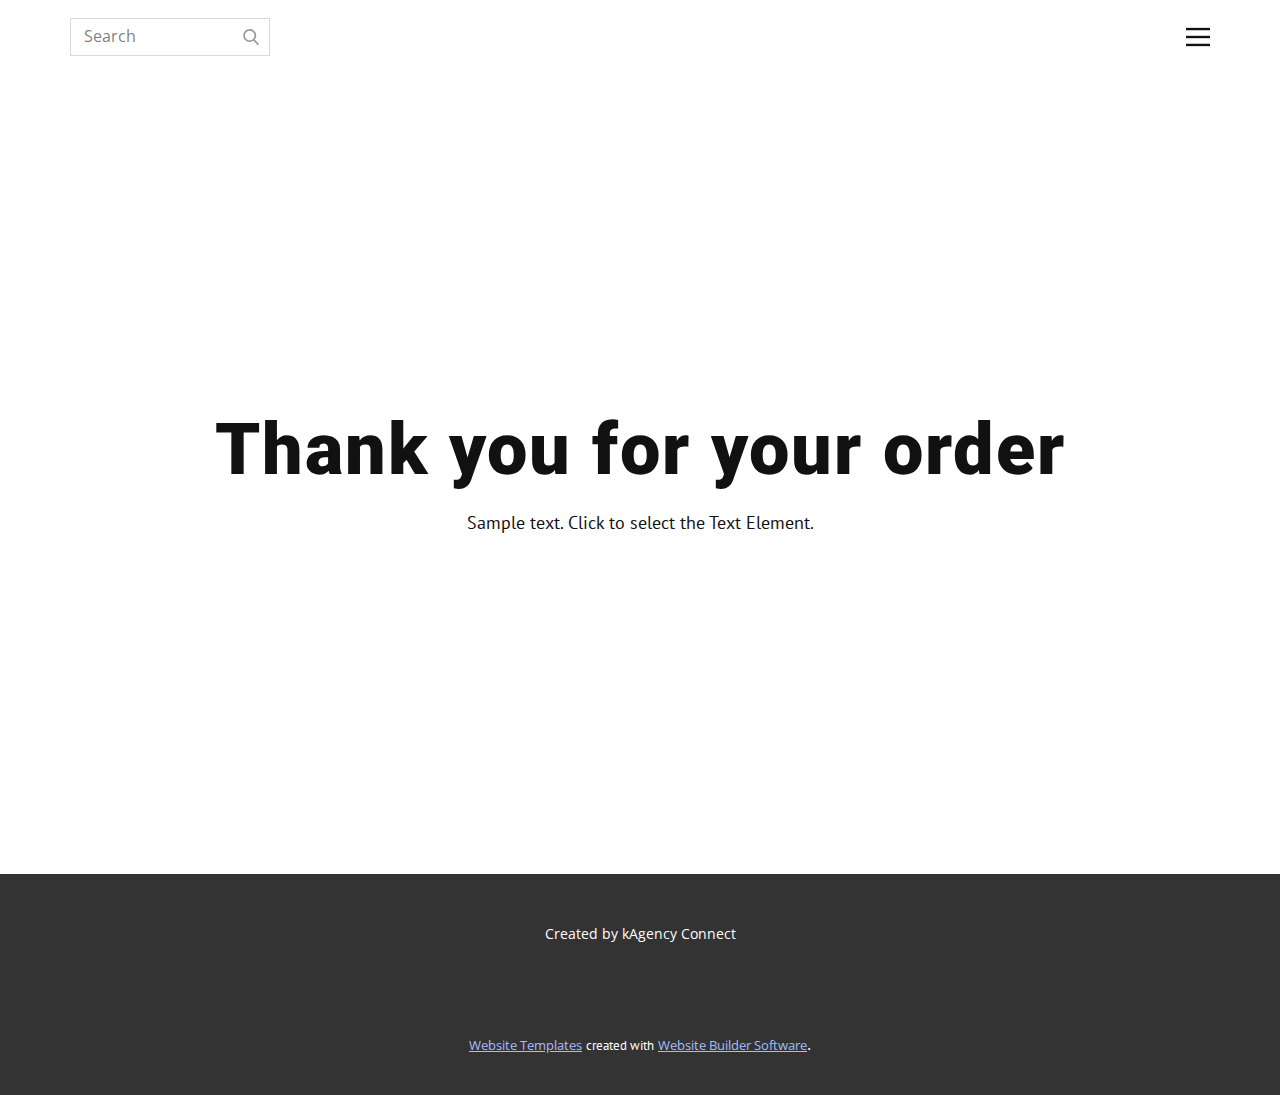
<file: thank-you-page.html>
<!DOCTYPE html>
<html style="font-size: 16px;" lang="en"><head>
    <meta name="viewport" content="width=device-width, initial-scale=1.0">
    <meta charset="utf-8">
    <meta name="keywords" content="Thank you for your order">
    <meta name="description" content="">
    <title>Thank You Page Template</title>
    <link rel="stylesheet" href="nicepage.css" media="screen">
<link rel="stylesheet" href="Thank-You-Page-Template.css" media="screen">
    <script class="u-script" type="text/javascript" src="jquery.js" defer=""></script>
    <script class="u-script" type="text/javascript" src="nicepage.js" defer=""></script>
    <meta name="generator" content="Nicepage 5.19.2, nicepage.com">
    <link id="u-theme-google-font" rel="stylesheet" href="https://fonts.googleapis.com/css?family=Roboto:100,100i,300,300i,400,400i,500,500i,700,700i,900,900i|Open+Sans:300,300i,400,400i,500,500i,600,600i,700,700i,800,800i">
    <link id="u-page-google-font" rel="stylesheet" href="https://fonts.googleapis.com/css?family=PT+Sans:400,400i,700,700i">
    
    
    
    <script type="application/ld+json">{
		"@context": "http://schema.org",
		"@type": "Organization",
		"name": ""
}</script>
    <meta name="theme-color" content="#184ed2">
    <meta property="og:title" content="Thank You Page Template">
    <meta property="og:type" content="website">
  <meta data-intl-tel-input-cdn-path="intlTelInput/"></head>
  <body data-path-to-root="./" class="u-body u-xl-mode" data-lang="en"><header class="u-align-center-xs u-clearfix u-header u-header" id="sec-1151"><div class="u-clearfix u-sheet u-valign-middle u-sheet-1">
        <form action="#" method="get" class="u-border-1 u-border-grey-15 u-expanded-width-xs u-search u-search-right u-search-1">
          <button class="u-search-button" type="submit">
            <span class="u-search-icon u-spacing-10 u-text-grey-40">
              <svg class="u-svg-link" preserveAspectRatio="xMidYMin slice" viewBox="0 0 56.966 56.966" style=""><use xmlns:xlink="http://www.w3.org/1999/xlink" xlink:href="#svg-b04b"></use></svg>
              <svg xmlns="http://www.w3.org/2000/svg" xmlns:xlink="http://www.w3.org/1999/xlink" version="1.1" id="svg-b04b" x="0px" y="0px" viewBox="0 0 56.966 56.966" style="enable-background:new 0 0 56.966 56.966;" xml:space="preserve" class="u-svg-content"><path d="M55.146,51.887L41.588,37.786c3.486-4.144,5.396-9.358,5.396-14.786c0-12.682-10.318-23-23-23s-23,10.318-23,23  s10.318,23,23,23c4.761,0,9.298-1.436,13.177-4.162l13.661,14.208c0.571,0.593,1.339,0.92,2.162,0.92  c0.779,0,1.518-0.297,2.079-0.837C56.255,54.982,56.293,53.08,55.146,51.887z M23.984,6c9.374,0,17,7.626,17,17s-7.626,17-17,17  s-17-7.626-17-17S14.61,6,23.984,6z"></path><g></g><g></g><g></g><g></g><g></g><g></g><g></g><g></g><g></g><g></g><g></g><g></g><g></g><g></g><g></g></svg>
            </span>
          </button>
          <input class="u-search-input" type="search" name="search" value="" placeholder="Search">
        </form>
        <nav class="u-align-left u-menu u-menu-hamburger u-nav-spacing-25 u-offcanvas u-menu-1" data-responsive-from="XL">
          <div class="menu-collapse">
            <a class="u-button-style u-nav-link" href="#" style="padding: 4px 0px; font-size: calc(1em + 8px);">
              <svg class="u-svg-link" preserveAspectRatio="xMidYMin slice" viewBox="0 0 302 302" style=""><use xmlns:xlink="http://www.w3.org/1999/xlink" xlink:href="#svg-7b92"></use></svg>
              <svg xmlns="http://www.w3.org/2000/svg" xmlns:xlink="http://www.w3.org/1999/xlink" version="1.1" id="svg-7b92" x="0px" y="0px" viewBox="0 0 302 302" style="enable-background:new 0 0 302 302;" xml:space="preserve" class="u-svg-content"><g><rect y="36" width="302" height="30"></rect><rect y="236" width="302" height="30"></rect><rect y="136" width="302" height="30"></rect>
</g><g></g><g></g><g></g><g></g><g></g><g></g><g></g><g></g><g></g><g></g><g></g><g></g><g></g><g></g><g></g></svg>
            </a>
          </div>
          <div class="u-nav-container" wfd-invisible="true">
            <ul class="u-nav u-unstyled u-nav-1"><li class="u-nav-item"><a class="u-button-style u-nav-link u-text-active-palette-1-base u-text-hover-palette-2-base" href="Srishti-Educational-Center.html" style="padding: 10px 20px;">Srishti Educational Center</a>
</li><li class="u-nav-item"><a class="u-button-style u-nav-link u-text-active-palette-1-base u-text-hover-palette-2-base" href="About.html" style="padding: 10px 20px;">About</a>
</li><li class="u-nav-item"><a class="u-button-style u-nav-link u-text-active-palette-1-base u-text-hover-palette-2-base" href="Contact.html" style="padding: 10px 20px;">Contact</a>
</li></ul>
          </div>
          <div class="u-nav-container-collapse">
            <div class="u-align-center u-black u-container-style u-inner-container-layout u-opacity u-opacity-95 u-sidenav">
              <div class="u-inner-container-layout u-sidenav-overflow">
                <div class="u-menu-close"></div>
                <ul class="u-align-center u-nav u-popupmenu-items u-unstyled u-nav-2"><li class="u-nav-item"><a class="u-button-style u-nav-link" href="Srishti-Educational-Center.html" style="padding: 10px 20px;">Srishti Educational Center</a>
</li><li class="u-nav-item"><a class="u-button-style u-nav-link" href="About.html" style="padding: 10px 20px;">About</a>
</li><li class="u-nav-item"><a class="u-button-style u-nav-link" href="Contact.html" style="padding: 10px 20px;">Contact</a>
</li></ul>
              </div>
            </div>
            <div class="u-black u-menu-overlay u-opacity u-opacity-70" wfd-invisible="true"></div>
          </div>
        </nav>
      </div></header>
    <section class="u-align-center u-clearfix u-container-align-center u-section-1" id="sec-c50f">
      <div class="u-clearfix u-sheet u-valign-middle u-sheet-1">
        <h2 class="u-align-center u-text u-text-default u-text-1"> Thank you for your order</h2>
        <p class="u-align-center u-text u-text-default u-text-2">Sample text. Click to select the Text Element.</p>
      </div>
    </section>
    
    
    
    <footer class="u-align-center u-clearfix u-footer u-grey-80 u-footer" id="sec-338e"><div class="u-clearfix u-sheet u-sheet-1">
        <p class="u-small-text u-text u-text-variant u-text-1">Created by kAgency Connect</p>
      </div></footer>
    <section class="u-backlink u-clearfix u-grey-80">
      <a class="u-link" href="https://nicepage.com/website-templates" target="_blank">
        <span>Website Templates</span>
      </a>
      <p class="u-text">
        <span>created with</span>
      </p>
      <a class="u-link" href="" target="_blank">
        <span>Website Builder Software</span>
      </a>. 
    </section>
  
</body></html>
</file>
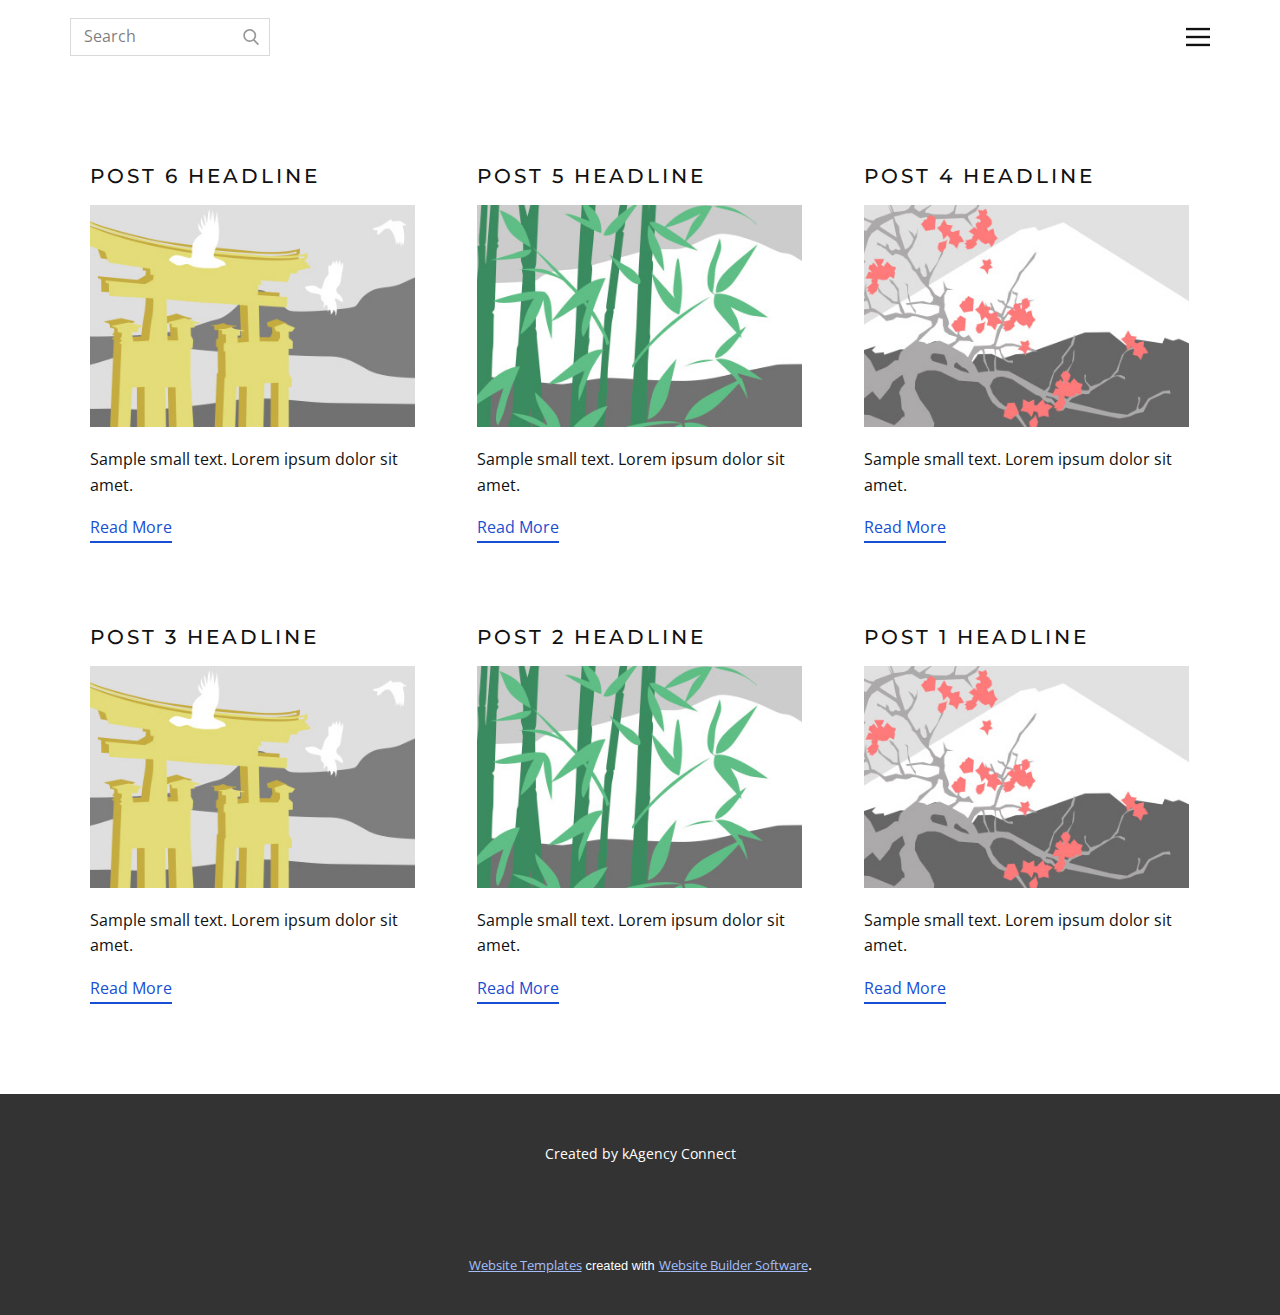
<file: blog/blog.html>
<!DOCTYPE html>
<html style="font-size: 16px;" lang="en"><head>
    <meta name="viewport" content="width=device-width, initial-scale=1.0">
    <meta charset="utf-8">
    <meta name="keywords" content="">
    <meta name="description" content="">
    <title>Blog</title>
    <link rel="stylesheet" href="../nicepage.css" media="screen">
<link rel="stylesheet" href="../Blog-Template.css" media="screen">
    <script class="u-script" type="text/javascript" src="../jquery.js" defer=""></script>
    <script class="u-script" type="text/javascript" src="../nicepage.js" defer=""></script>
    <meta name="generator" content="Nicepage 5.19.2, nicepage.com">
    <link id="u-theme-google-font" rel="stylesheet" href="https://fonts.googleapis.com/css?family=Roboto:100,100i,300,300i,400,400i,500,500i,700,700i,900,900i|Open+Sans:300,300i,400,400i,500,500i,600,600i,700,700i,800,800i">
    <link id="u-page-google-font" rel="stylesheet" href="https://fonts.googleapis.com/css?family=Montserrat:100,100i,200,200i,300,300i,400,400i,500,500i,600,600i,700,700i,800,800i,900,900i">
    
    
    
    <script type="application/ld+json">{
		"@context": "http://schema.org",
		"@type": "Organization",
		"name": ""
}</script>
    <meta name="theme-color" content="#184ed2">
  <meta data-intl-tel-input-cdn-path="intlTelInput/"></head>
  <body data-path-to-root="./" class="u-body u-xl-mode" data-lang="en"><header class="u-align-center-xs u-clearfix u-header u-header" id="sec-1151"><div class="u-clearfix u-sheet u-valign-middle u-sheet-1">
        <form action="#" method="get" class="u-border-1 u-border-grey-15 u-expanded-width-xs u-search u-search-right u-search-1">
          <button class="u-search-button" type="submit">
            <span class="u-search-icon u-spacing-10 u-text-grey-40">
              <svg class="u-svg-link" preserveAspectRatio="xMidYMin slice" viewBox="0 0 56.966 56.966" style=""><use xmlns:xlink="http://www.w3.org/1999/xlink" xlink:href="#svg-b04b"></use></svg>
              <svg xmlns="http://www.w3.org/2000/svg" xmlns:xlink="http://www.w3.org/1999/xlink" version="1.1" id="svg-b04b" x="0px" y="0px" viewBox="0 0 56.966 56.966" style="enable-background:new 0 0 56.966 56.966;" xml:space="preserve" class="u-svg-content"><path d="M55.146,51.887L41.588,37.786c3.486-4.144,5.396-9.358,5.396-14.786c0-12.682-10.318-23-23-23s-23,10.318-23,23  s10.318,23,23,23c4.761,0,9.298-1.436,13.177-4.162l13.661,14.208c0.571,0.593,1.339,0.92,2.162,0.92  c0.779,0,1.518-0.297,2.079-0.837C56.255,54.982,56.293,53.08,55.146,51.887z M23.984,6c9.374,0,17,7.626,17,17s-7.626,17-17,17  s-17-7.626-17-17S14.61,6,23.984,6z"></path><g></g><g></g><g></g><g></g><g></g><g></g><g></g><g></g><g></g><g></g><g></g><g></g><g></g><g></g><g></g></svg>
            </span>
          </button>
          <input class="u-search-input" type="search" name="search" value="" placeholder="Search">
        </form>
        <nav class="u-align-left u-menu u-menu-hamburger u-nav-spacing-25 u-offcanvas u-menu-1" data-responsive-from="XL">
          <div class="menu-collapse">
            <a class="u-button-style u-nav-link" href="#" style="padding: 4px 0px; font-size: calc(1em + 8px);">
              <svg class="u-svg-link" preserveAspectRatio="xMidYMin slice" viewBox="0 0 302 302" style=""><use xmlns:xlink="http://www.w3.org/1999/xlink" xlink:href="#svg-7b92"></use></svg>
              <svg xmlns="http://www.w3.org/2000/svg" xmlns:xlink="http://www.w3.org/1999/xlink" version="1.1" id="svg-7b92" x="0px" y="0px" viewBox="0 0 302 302" style="enable-background:new 0 0 302 302;" xml:space="preserve" class="u-svg-content"><g><rect y="36" width="302" height="30"></rect><rect y="236" width="302" height="30"></rect><rect y="136" width="302" height="30"></rect>
</g><g></g><g></g><g></g><g></g><g></g><g></g><g></g><g></g><g></g><g></g><g></g><g></g><g></g><g></g><g></g></svg>
            </a>
          </div>
          <div class="u-nav-container" wfd-invisible="true">
            <ul class="u-nav u-unstyled u-nav-1"><li class="u-nav-item"><a class="u-button-style u-nav-link u-text-active-palette-1-base u-text-hover-palette-2-base" href="../Srishti-Educational-Center.html" style="padding: 10px 20px;">Srishti Educational Center</a>
</li><li class="u-nav-item"><a class="u-button-style u-nav-link u-text-active-palette-1-base u-text-hover-palette-2-base" href="../About.html" style="padding: 10px 20px;">About</a>
</li><li class="u-nav-item"><a class="u-button-style u-nav-link u-text-active-palette-1-base u-text-hover-palette-2-base" href="../Contact.html" style="padding: 10px 20px;">Contact</a>
</li></ul>
          </div>
          <div class="u-nav-container-collapse">
            <div class="u-align-center u-black u-container-style u-inner-container-layout u-opacity u-opacity-95 u-sidenav">
              <div class="u-inner-container-layout u-sidenav-overflow">
                <div class="u-menu-close"></div>
                <ul class="u-align-center u-nav u-popupmenu-items u-unstyled u-nav-2"><li class="u-nav-item"><a class="u-button-style u-nav-link" href="../Srishti-Educational-Center.html" style="padding: 10px 20px;">Srishti Educational Center</a>
</li><li class="u-nav-item"><a class="u-button-style u-nav-link" href="../About.html" style="padding: 10px 20px;">About</a>
</li><li class="u-nav-item"><a class="u-button-style u-nav-link" href="../Contact.html" style="padding: 10px 20px;">Contact</a>
</li></ul>
              </div>
            </div>
            <div class="u-black u-menu-overlay u-opacity u-opacity-70" wfd-invisible="true"></div>
          </div>
        </nav>
      </div></header>
    <section class="u-clearfix u-section-1" id="sec-1cc8">
      <div class="u-clearfix u-sheet u-valign-middle u-sheet-1"><!--blog--><!--blog_options_json--><!--{"type":"Recent","source":"","tags":"","count":""}--><!--/blog_options_json-->
        <div class="u-blog u-expanded-width u-repeater u-repeater-1"><!--blog_post-->
          <div class="u-blog-post u-container-style u-repeater-item u-white u-repeater-item-1">
            <div class="u-container-layout u-similar-container u-valign-top u-container-layout-1"><!--blog_post_header-->
              <h4 class="u-blog-control u-text u-text-1">
                <a class="u-post-header-link" href="../blog/post-5.html">Post 6 Headline</a>
              </h4><!--/blog_post_header--><!--blog_post_image-->
              <a class="u-post-header-link" href="../blog/post-5.html"><img alt="" class="u-blog-control u-expanded-width u-image u-image-default u-image-1" src="../images/8ad73f3c.jpeg"></a><!--/blog_post_image--><!--blog_post_content-->
              <div class="u-blog-control u-post-content u-text u-text-2 fr-view">Sample small text. Lorem ipsum dolor sit amet.</div><!--/blog_post_content--><!--blog_post_readmore-->
              <a href="../blog/post-5.html" class="u-blog-control u-border-2 u-border-palette-1-base u-btn u-btn-rectangle u-button-style u-none u-btn-1"><!--blog_post_readmore_content--><!--options_json--><!--{"content":"","defaultValue":"Read More"}--><!--/options_json-->Read More<!--/blog_post_readmore_content--></a><!--/blog_post_readmore-->
            </div>
          </div><div class="u-blog-post u-container-style u-repeater-item u-video-cover u-white">
            <div class="u-container-layout u-similar-container u-valign-top u-container-layout-2"><!--blog_post_header-->
              <h4 class="u-blog-control u-text u-text-3">
                <a class="u-post-header-link" href="../blog/post-4.html">Post 5 Headline</a>
              </h4><!--/blog_post_header--><!--blog_post_image-->
              <a class="u-post-header-link" href="../blog/post-4.html"><img alt="" class="u-blog-control u-expanded-width u-image u-image-default u-image-2" src="../images/68f64b9d.jpeg"></a><!--/blog_post_image--><!--blog_post_content-->
              <div class="u-blog-control u-post-content u-text u-text-4 fr-view">Sample small text. Lorem ipsum dolor sit amet.</div><!--/blog_post_content--><!--blog_post_readmore-->
              <a href="../blog/post-4.html" class="u-blog-control u-border-2 u-border-palette-1-base u-btn u-btn-rectangle u-button-style u-none u-btn-2"><!--blog_post_readmore_content--><!--options_json--><!--{"content":"","defaultValue":"Read More"}--><!--/options_json-->Read More<!--/blog_post_readmore_content--></a><!--/blog_post_readmore-->
            </div>
          </div><div class="u-blog-post u-container-style u-repeater-item u-video-cover u-white">
            <div class="u-container-layout u-similar-container u-valign-top u-container-layout-3"><!--blog_post_header-->
              <h4 class="u-blog-control u-text u-text-5">
                <a class="u-post-header-link" href="../blog/post-3.html">Post 4 Headline</a>
              </h4><!--/blog_post_header--><!--blog_post_image-->
              <a class="u-post-header-link" href="../blog/post-3.html"><img alt="" class="u-blog-control u-expanded-width u-image u-image-default u-image-3" src="../images/0fd3416c.jpeg"></a><!--/blog_post_image--><!--blog_post_content-->
              <div class="u-blog-control u-post-content u-text u-text-6 fr-view">Sample small text. Lorem ipsum dolor sit amet.</div><!--/blog_post_content--><!--blog_post_readmore-->
              <a href="../blog/post-3.html" class="u-blog-control u-border-2 u-border-palette-1-base u-btn u-btn-rectangle u-button-style u-none u-btn-3"><!--blog_post_readmore_content--><!--options_json--><!--{"content":"","defaultValue":"Read More"}--><!--/options_json-->Read More<!--/blog_post_readmore_content--></a><!--/blog_post_readmore-->
            </div>
          </div><div class="u-blog-post u-container-style u-repeater-item u-white u-repeater-item-1">
            <div class="u-container-layout u-similar-container u-valign-top u-container-layout-1"><!--blog_post_header-->
              <h4 class="u-blog-control u-text u-text-1">
                <a class="u-post-header-link" href="../blog/post-2.html">Post 3 Headline</a>
              </h4><!--/blog_post_header--><!--blog_post_image-->
              <a class="u-post-header-link" href="../blog/post-2.html"><img alt="" class="u-blog-control u-expanded-width u-image u-image-default u-image-1" src="../images/8ad73f3c.jpeg"></a><!--/blog_post_image--><!--blog_post_content-->
              <div class="u-blog-control u-post-content u-text u-text-2 fr-view">Sample small text. Lorem ipsum dolor sit amet.</div><!--/blog_post_content--><!--blog_post_readmore-->
              <a href="../blog/post-2.html" class="u-blog-control u-border-2 u-border-palette-1-base u-btn u-btn-rectangle u-button-style u-none u-btn-1"><!--blog_post_readmore_content--><!--options_json--><!--{"content":"","defaultValue":"Read More"}--><!--/options_json-->Read More<!--/blog_post_readmore_content--></a><!--/blog_post_readmore-->
            </div>
          </div><div class="u-blog-post u-container-style u-repeater-item u-video-cover u-white">
            <div class="u-container-layout u-similar-container u-valign-top u-container-layout-2"><!--blog_post_header-->
              <h4 class="u-blog-control u-text u-text-3">
                <a class="u-post-header-link" href="../blog/post-1.html">Post 2 Headline</a>
              </h4><!--/blog_post_header--><!--blog_post_image-->
              <a class="u-post-header-link" href="../blog/post-1.html"><img alt="" class="u-blog-control u-expanded-width u-image u-image-default u-image-2" src="../images/68f64b9d.jpeg"></a><!--/blog_post_image--><!--blog_post_content-->
              <div class="u-blog-control u-post-content u-text u-text-4 fr-view">Sample small text. Lorem ipsum dolor sit amet.</div><!--/blog_post_content--><!--blog_post_readmore-->
              <a href="../blog/post-1.html" class="u-blog-control u-border-2 u-border-palette-1-base u-btn u-btn-rectangle u-button-style u-none u-btn-2"><!--blog_post_readmore_content--><!--options_json--><!--{"content":"","defaultValue":"Read More"}--><!--/options_json-->Read More<!--/blog_post_readmore_content--></a><!--/blog_post_readmore-->
            </div>
          </div><div class="u-blog-post u-container-style u-repeater-item u-video-cover u-white">
            <div class="u-container-layout u-similar-container u-valign-top u-container-layout-3"><!--blog_post_header-->
              <h4 class="u-blog-control u-text u-text-5">
                <a class="u-post-header-link" href="../blog/post.html">Post 1 Headline</a>
              </h4><!--/blog_post_header--><!--blog_post_image-->
              <a class="u-post-header-link" href="../blog/post.html"><img alt="" class="u-blog-control u-expanded-width u-image u-image-default u-image-3" src="../images/0fd3416c.jpeg"></a><!--/blog_post_image--><!--blog_post_content-->
              <div class="u-blog-control u-post-content u-text u-text-6 fr-view">Sample small text. Lorem ipsum dolor sit amet.</div><!--/blog_post_content--><!--blog_post_readmore-->
              <a href="../blog/post.html" class="u-blog-control u-border-2 u-border-palette-1-base u-btn u-btn-rectangle u-button-style u-none u-btn-3"><!--blog_post_readmore_content--><!--options_json--><!--{"content":"","defaultValue":"Read More"}--><!--/options_json-->Read More<!--/blog_post_readmore_content--></a><!--/blog_post_readmore-->
            </div>
          </div><!--/blog_post--><!--blog_post-->
          <!--/blog_post--><!--blog_post-->
          <!--/blog_post-->
        </div><!--/blog-->
      </div>
    </section>
    
    
    
    <footer class="u-align-center u-clearfix u-footer u-grey-80 u-footer" id="sec-338e"><div class="u-clearfix u-sheet u-sheet-1">
        <p class="u-small-text u-text u-text-variant u-text-1">Created by kAgency Connect</p>
      </div></footer>
    <section class="u-backlink u-clearfix u-grey-80">
      <a class="u-link" href="https://nicepage.com/website-templates" target="_blank">
        <span>Website Templates</span>
      </a>
      <p class="u-text">
        <span>created with</span>
      </p>
      <a class="u-link" href="" target="_blank">
        <span>Website Builder Software</span>
      </a>. 
    </section>
  
</body></html>
</file>
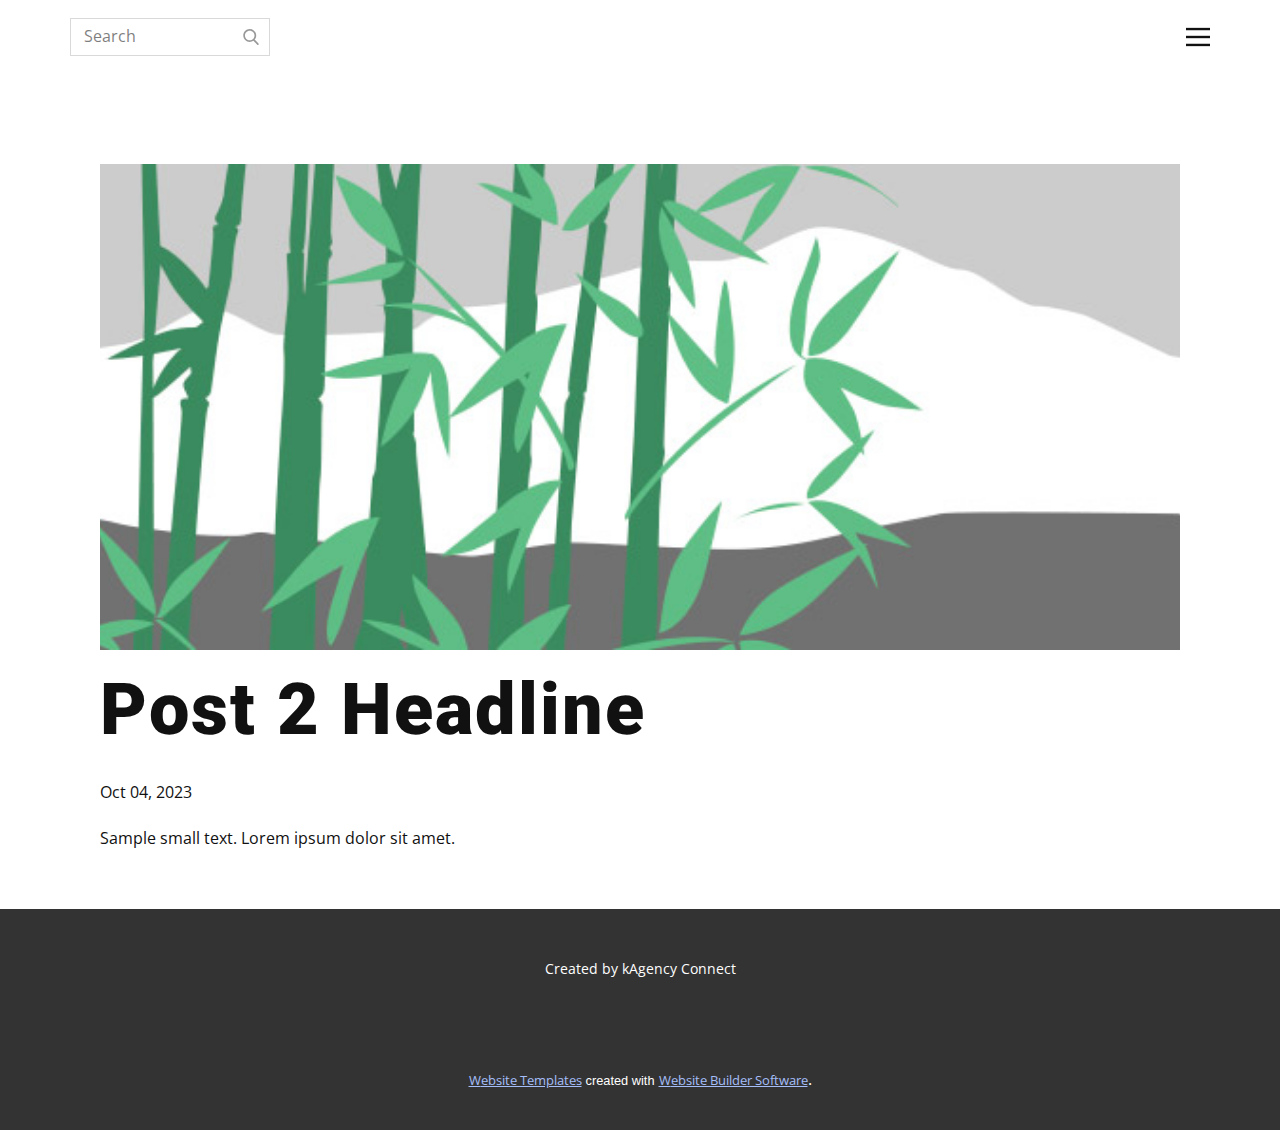
<file: blog/post-1.html>
<!DOCTYPE html>
<html style="font-size: 16px;" lang="en"><head>
    <meta name="viewport" content="width=device-width, initial-scale=1.0">
    <meta charset="utf-8">
    <meta name="keywords" content="Post 1 Headline">
    <meta name="description" content="">
    <title>Post 2 Headline</title>
    <link rel="stylesheet" href="../nicepage.css" media="screen">
<link rel="stylesheet" href="../Post-Template.css" media="screen">
    <script class="u-script" type="text/javascript" src="../jquery.js" defer=""></script>
    <script class="u-script" type="text/javascript" src="../nicepage.js" defer=""></script>
    <meta name="generator" content="Nicepage 5.19.2, nicepage.com">
    <link id="u-theme-google-font" rel="stylesheet" href="https://fonts.googleapis.com/css?family=Roboto:100,100i,300,300i,400,400i,500,500i,700,700i,900,900i|Open+Sans:300,300i,400,400i,500,500i,600,600i,700,700i,800,800i">
    
    
    
    <script type="application/ld+json">{
		"@context": "http://schema.org",
		"@type": "Organization",
		"name": ""
}</script>
    <meta name="theme-color" content="#184ed2">
  <meta data-intl-tel-input-cdn-path="intlTelInput/"></head>
  <body data-path-to-root="./" class="u-body u-xl-mode" data-lang="en"><header class="u-align-center-xs u-clearfix u-header u-header" id="sec-1151"><div class="u-clearfix u-sheet u-valign-middle u-sheet-1">
        <form action="#" method="get" class="u-border-1 u-border-grey-15 u-expanded-width-xs u-search u-search-right u-search-1">
          <button class="u-search-button" type="submit">
            <span class="u-search-icon u-spacing-10 u-text-grey-40">
              <svg class="u-svg-link" preserveAspectRatio="xMidYMin slice" viewBox="0 0 56.966 56.966" style=""><use xmlns:xlink="http://www.w3.org/1999/xlink" xlink:href="#svg-b04b"></use></svg>
              <svg xmlns="http://www.w3.org/2000/svg" xmlns:xlink="http://www.w3.org/1999/xlink" version="1.1" id="svg-b04b" x="0px" y="0px" viewBox="0 0 56.966 56.966" style="enable-background:new 0 0 56.966 56.966;" xml:space="preserve" class="u-svg-content"><path d="M55.146,51.887L41.588,37.786c3.486-4.144,5.396-9.358,5.396-14.786c0-12.682-10.318-23-23-23s-23,10.318-23,23  s10.318,23,23,23c4.761,0,9.298-1.436,13.177-4.162l13.661,14.208c0.571,0.593,1.339,0.92,2.162,0.92  c0.779,0,1.518-0.297,2.079-0.837C56.255,54.982,56.293,53.08,55.146,51.887z M23.984,6c9.374,0,17,7.626,17,17s-7.626,17-17,17  s-17-7.626-17-17S14.61,6,23.984,6z"></path><g></g><g></g><g></g><g></g><g></g><g></g><g></g><g></g><g></g><g></g><g></g><g></g><g></g><g></g><g></g></svg>
            </span>
          </button>
          <input class="u-search-input" type="search" name="search" value="" placeholder="Search">
        </form>
        <nav class="u-align-left u-menu u-menu-hamburger u-nav-spacing-25 u-offcanvas u-menu-1" data-responsive-from="XL">
          <div class="menu-collapse">
            <a class="u-button-style u-nav-link" href="#" style="padding: 4px 0px; font-size: calc(1em + 8px);">
              <svg class="u-svg-link" preserveAspectRatio="xMidYMin slice" viewBox="0 0 302 302" style=""><use xmlns:xlink="http://www.w3.org/1999/xlink" xlink:href="#svg-7b92"></use></svg>
              <svg xmlns="http://www.w3.org/2000/svg" xmlns:xlink="http://www.w3.org/1999/xlink" version="1.1" id="svg-7b92" x="0px" y="0px" viewBox="0 0 302 302" style="enable-background:new 0 0 302 302;" xml:space="preserve" class="u-svg-content"><g><rect y="36" width="302" height="30"></rect><rect y="236" width="302" height="30"></rect><rect y="136" width="302" height="30"></rect>
</g><g></g><g></g><g></g><g></g><g></g><g></g><g></g><g></g><g></g><g></g><g></g><g></g><g></g><g></g><g></g></svg>
            </a>
          </div>
          <div class="u-nav-container" wfd-invisible="true">
            <ul class="u-nav u-unstyled u-nav-1"><li class="u-nav-item"><a class="u-button-style u-nav-link u-text-active-palette-1-base u-text-hover-palette-2-base" href="../Srishti-Educational-Center.html" style="padding: 10px 20px;">Srishti Educational Center</a>
</li><li class="u-nav-item"><a class="u-button-style u-nav-link u-text-active-palette-1-base u-text-hover-palette-2-base" href="../About.html" style="padding: 10px 20px;">About</a>
</li><li class="u-nav-item"><a class="u-button-style u-nav-link u-text-active-palette-1-base u-text-hover-palette-2-base" href="../Contact.html" style="padding: 10px 20px;">Contact</a>
</li></ul>
          </div>
          <div class="u-nav-container-collapse">
            <div class="u-align-center u-black u-container-style u-inner-container-layout u-opacity u-opacity-95 u-sidenav">
              <div class="u-inner-container-layout u-sidenav-overflow">
                <div class="u-menu-close"></div>
                <ul class="u-align-center u-nav u-popupmenu-items u-unstyled u-nav-2"><li class="u-nav-item"><a class="u-button-style u-nav-link" href="../Srishti-Educational-Center.html" style="padding: 10px 20px;">Srishti Educational Center</a>
</li><li class="u-nav-item"><a class="u-button-style u-nav-link" href="../About.html" style="padding: 10px 20px;">About</a>
</li><li class="u-nav-item"><a class="u-button-style u-nav-link" href="../Contact.html" style="padding: 10px 20px;">Contact</a>
</li></ul>
              </div>
            </div>
            <div class="u-black u-menu-overlay u-opacity u-opacity-70" wfd-invisible="true"></div>
          </div>
        </nav>
      </div></header>
    <section class="u-align-center u-clearfix u-section-1" id="sec-baee">
      <div class="u-clearfix u-sheet u-valign-middle-md u-valign-middle-sm u-valign-middle-xs u-sheet-1"><!--post_details--><!--post_details_options_json--><!--{"source":""}--><!--/post_details_options_json--><!--blog_post-->
        <div class="u-container-style u-expanded-width u-post-details u-post-details-1">
          <div class="u-container-layout u-valign-middle u-container-layout-1"><!--blog_post_image-->
            <img alt="" class="u-blog-control u-expanded-width u-image u-image-default u-image-1" src="../images/68f64b9d.jpeg"><!--/blog_post_image--><!--blog_post_header-->
            <h2 class="u-blog-control u-text u-text-1">Post 2 Headline</h2><!--/blog_post_header--><!--blog_post_metadata-->
            <div class="u-blog-control u-metadata u-metadata-1"><!--blog_post_metadata_date-->
              <span class="u-meta-date u-meta-icon">Oct 04, 2023</span><!--/blog_post_metadata_date--><!--blog_post_metadata_category-->
              <!--/blog_post_metadata_category--><!--blog_post_metadata_comments-->
              <!--/blog_post_metadata_comments-->
            </div><!--/blog_post_metadata--><!--blog_post_content-->
            <div class="u-align-justify u-blog-control u-post-content u-text u-text-2 fr-view">
  Sample small text. Lorem ipsum dolor sit amet.
  </div><!--/blog_post_content-->
          </div>
        </div><!--/blog_post--><!--/post_details-->
      </div>
    </section>
    
    
    
    <footer class="u-align-center u-clearfix u-footer u-grey-80 u-footer" id="sec-338e"><div class="u-clearfix u-sheet u-sheet-1">
        <p class="u-small-text u-text u-text-variant u-text-1">Created by kAgency Connect</p>
      </div></footer>
    <section class="u-backlink u-clearfix u-grey-80">
      <a class="u-link" href="https://nicepage.com/website-templates" target="_blank">
        <span>Website Templates</span>
      </a>
      <p class="u-text">
        <span>created with</span>
      </p>
      <a class="u-link" href="" target="_blank">
        <span>Website Builder Software</span>
      </a>. 
    </section>
  
</body></html>
</file>
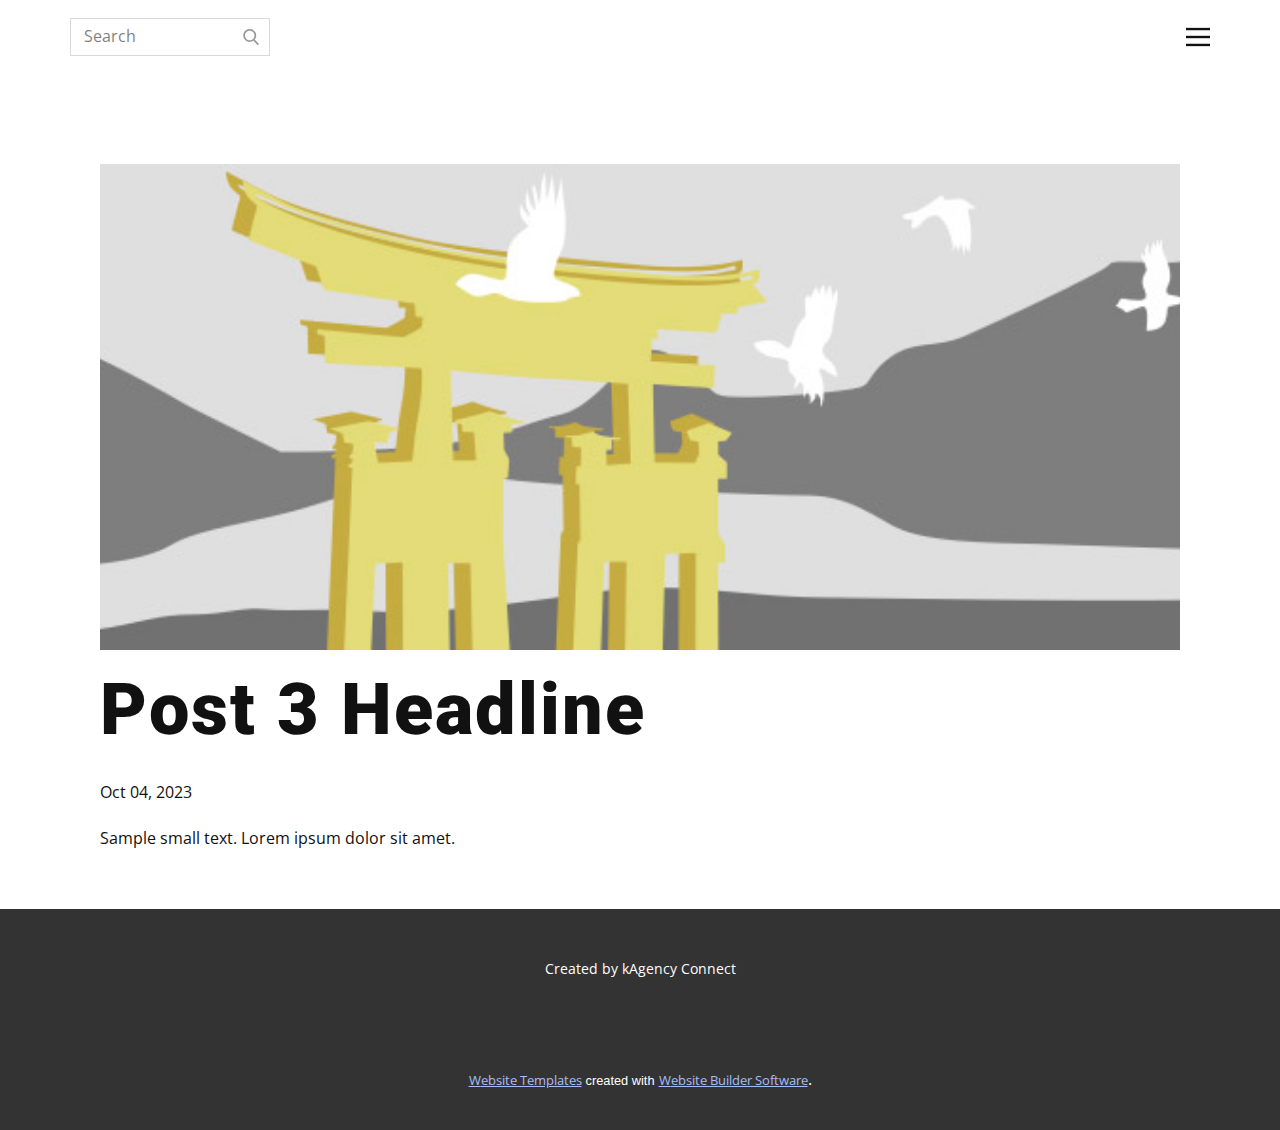
<file: blog/post-2.html>
<!DOCTYPE html>
<html style="font-size: 16px;" lang="en"><head>
    <meta name="viewport" content="width=device-width, initial-scale=1.0">
    <meta charset="utf-8">
    <meta name="keywords" content="Post 1 Headline">
    <meta name="description" content="">
    <title>Post 3 Headline</title>
    <link rel="stylesheet" href="../nicepage.css" media="screen">
<link rel="stylesheet" href="../Post-Template.css" media="screen">
    <script class="u-script" type="text/javascript" src="../jquery.js" defer=""></script>
    <script class="u-script" type="text/javascript" src="../nicepage.js" defer=""></script>
    <meta name="generator" content="Nicepage 5.19.2, nicepage.com">
    <link id="u-theme-google-font" rel="stylesheet" href="https://fonts.googleapis.com/css?family=Roboto:100,100i,300,300i,400,400i,500,500i,700,700i,900,900i|Open+Sans:300,300i,400,400i,500,500i,600,600i,700,700i,800,800i">
    
    
    
    <script type="application/ld+json">{
		"@context": "http://schema.org",
		"@type": "Organization",
		"name": ""
}</script>
    <meta name="theme-color" content="#184ed2">
  <meta data-intl-tel-input-cdn-path="intlTelInput/"></head>
  <body data-path-to-root="./" class="u-body u-xl-mode" data-lang="en"><header class="u-align-center-xs u-clearfix u-header u-header" id="sec-1151"><div class="u-clearfix u-sheet u-valign-middle u-sheet-1">
        <form action="#" method="get" class="u-border-1 u-border-grey-15 u-expanded-width-xs u-search u-search-right u-search-1">
          <button class="u-search-button" type="submit">
            <span class="u-search-icon u-spacing-10 u-text-grey-40">
              <svg class="u-svg-link" preserveAspectRatio="xMidYMin slice" viewBox="0 0 56.966 56.966" style=""><use xmlns:xlink="http://www.w3.org/1999/xlink" xlink:href="#svg-b04b"></use></svg>
              <svg xmlns="http://www.w3.org/2000/svg" xmlns:xlink="http://www.w3.org/1999/xlink" version="1.1" id="svg-b04b" x="0px" y="0px" viewBox="0 0 56.966 56.966" style="enable-background:new 0 0 56.966 56.966;" xml:space="preserve" class="u-svg-content"><path d="M55.146,51.887L41.588,37.786c3.486-4.144,5.396-9.358,5.396-14.786c0-12.682-10.318-23-23-23s-23,10.318-23,23  s10.318,23,23,23c4.761,0,9.298-1.436,13.177-4.162l13.661,14.208c0.571,0.593,1.339,0.92,2.162,0.92  c0.779,0,1.518-0.297,2.079-0.837C56.255,54.982,56.293,53.08,55.146,51.887z M23.984,6c9.374,0,17,7.626,17,17s-7.626,17-17,17  s-17-7.626-17-17S14.61,6,23.984,6z"></path><g></g><g></g><g></g><g></g><g></g><g></g><g></g><g></g><g></g><g></g><g></g><g></g><g></g><g></g><g></g></svg>
            </span>
          </button>
          <input class="u-search-input" type="search" name="search" value="" placeholder="Search">
        </form>
        <nav class="u-align-left u-menu u-menu-hamburger u-nav-spacing-25 u-offcanvas u-menu-1" data-responsive-from="XL">
          <div class="menu-collapse">
            <a class="u-button-style u-nav-link" href="#" style="padding: 4px 0px; font-size: calc(1em + 8px);">
              <svg class="u-svg-link" preserveAspectRatio="xMidYMin slice" viewBox="0 0 302 302" style=""><use xmlns:xlink="http://www.w3.org/1999/xlink" xlink:href="#svg-7b92"></use></svg>
              <svg xmlns="http://www.w3.org/2000/svg" xmlns:xlink="http://www.w3.org/1999/xlink" version="1.1" id="svg-7b92" x="0px" y="0px" viewBox="0 0 302 302" style="enable-background:new 0 0 302 302;" xml:space="preserve" class="u-svg-content"><g><rect y="36" width="302" height="30"></rect><rect y="236" width="302" height="30"></rect><rect y="136" width="302" height="30"></rect>
</g><g></g><g></g><g></g><g></g><g></g><g></g><g></g><g></g><g></g><g></g><g></g><g></g><g></g><g></g><g></g></svg>
            </a>
          </div>
          <div class="u-nav-container" wfd-invisible="true">
            <ul class="u-nav u-unstyled u-nav-1"><li class="u-nav-item"><a class="u-button-style u-nav-link u-text-active-palette-1-base u-text-hover-palette-2-base" href="../Srishti-Educational-Center.html" style="padding: 10px 20px;">Srishti Educational Center</a>
</li><li class="u-nav-item"><a class="u-button-style u-nav-link u-text-active-palette-1-base u-text-hover-palette-2-base" href="../About.html" style="padding: 10px 20px;">About</a>
</li><li class="u-nav-item"><a class="u-button-style u-nav-link u-text-active-palette-1-base u-text-hover-palette-2-base" href="../Contact.html" style="padding: 10px 20px;">Contact</a>
</li></ul>
          </div>
          <div class="u-nav-container-collapse">
            <div class="u-align-center u-black u-container-style u-inner-container-layout u-opacity u-opacity-95 u-sidenav">
              <div class="u-inner-container-layout u-sidenav-overflow">
                <div class="u-menu-close"></div>
                <ul class="u-align-center u-nav u-popupmenu-items u-unstyled u-nav-2"><li class="u-nav-item"><a class="u-button-style u-nav-link" href="../Srishti-Educational-Center.html" style="padding: 10px 20px;">Srishti Educational Center</a>
</li><li class="u-nav-item"><a class="u-button-style u-nav-link" href="../About.html" style="padding: 10px 20px;">About</a>
</li><li class="u-nav-item"><a class="u-button-style u-nav-link" href="../Contact.html" style="padding: 10px 20px;">Contact</a>
</li></ul>
              </div>
            </div>
            <div class="u-black u-menu-overlay u-opacity u-opacity-70" wfd-invisible="true"></div>
          </div>
        </nav>
      </div></header>
    <section class="u-align-center u-clearfix u-section-1" id="sec-baee">
      <div class="u-clearfix u-sheet u-valign-middle-md u-valign-middle-sm u-valign-middle-xs u-sheet-1"><!--post_details--><!--post_details_options_json--><!--{"source":""}--><!--/post_details_options_json--><!--blog_post-->
        <div class="u-container-style u-expanded-width u-post-details u-post-details-1">
          <div class="u-container-layout u-valign-middle u-container-layout-1"><!--blog_post_image-->
            <img alt="" class="u-blog-control u-expanded-width u-image u-image-default u-image-1" src="../images/8ad73f3c.jpeg"><!--/blog_post_image--><!--blog_post_header-->
            <h2 class="u-blog-control u-text u-text-1">Post 3 Headline</h2><!--/blog_post_header--><!--blog_post_metadata-->
            <div class="u-blog-control u-metadata u-metadata-1"><!--blog_post_metadata_date-->
              <span class="u-meta-date u-meta-icon">Oct 04, 2023</span><!--/blog_post_metadata_date--><!--blog_post_metadata_category-->
              <!--/blog_post_metadata_category--><!--blog_post_metadata_comments-->
              <!--/blog_post_metadata_comments-->
            </div><!--/blog_post_metadata--><!--blog_post_content-->
            <div class="u-align-justify u-blog-control u-post-content u-text u-text-2 fr-view">
  Sample small text. Lorem ipsum dolor sit amet.
  </div><!--/blog_post_content-->
          </div>
        </div><!--/blog_post--><!--/post_details-->
      </div>
    </section>
    
    
    
    <footer class="u-align-center u-clearfix u-footer u-grey-80 u-footer" id="sec-338e"><div class="u-clearfix u-sheet u-sheet-1">
        <p class="u-small-text u-text u-text-variant u-text-1">Created by kAgency Connect</p>
      </div></footer>
    <section class="u-backlink u-clearfix u-grey-80">
      <a class="u-link" href="https://nicepage.com/website-templates" target="_blank">
        <span>Website Templates</span>
      </a>
      <p class="u-text">
        <span>created with</span>
      </p>
      <a class="u-link" href="" target="_blank">
        <span>Website Builder Software</span>
      </a>. 
    </section>
  
</body></html>
</file>
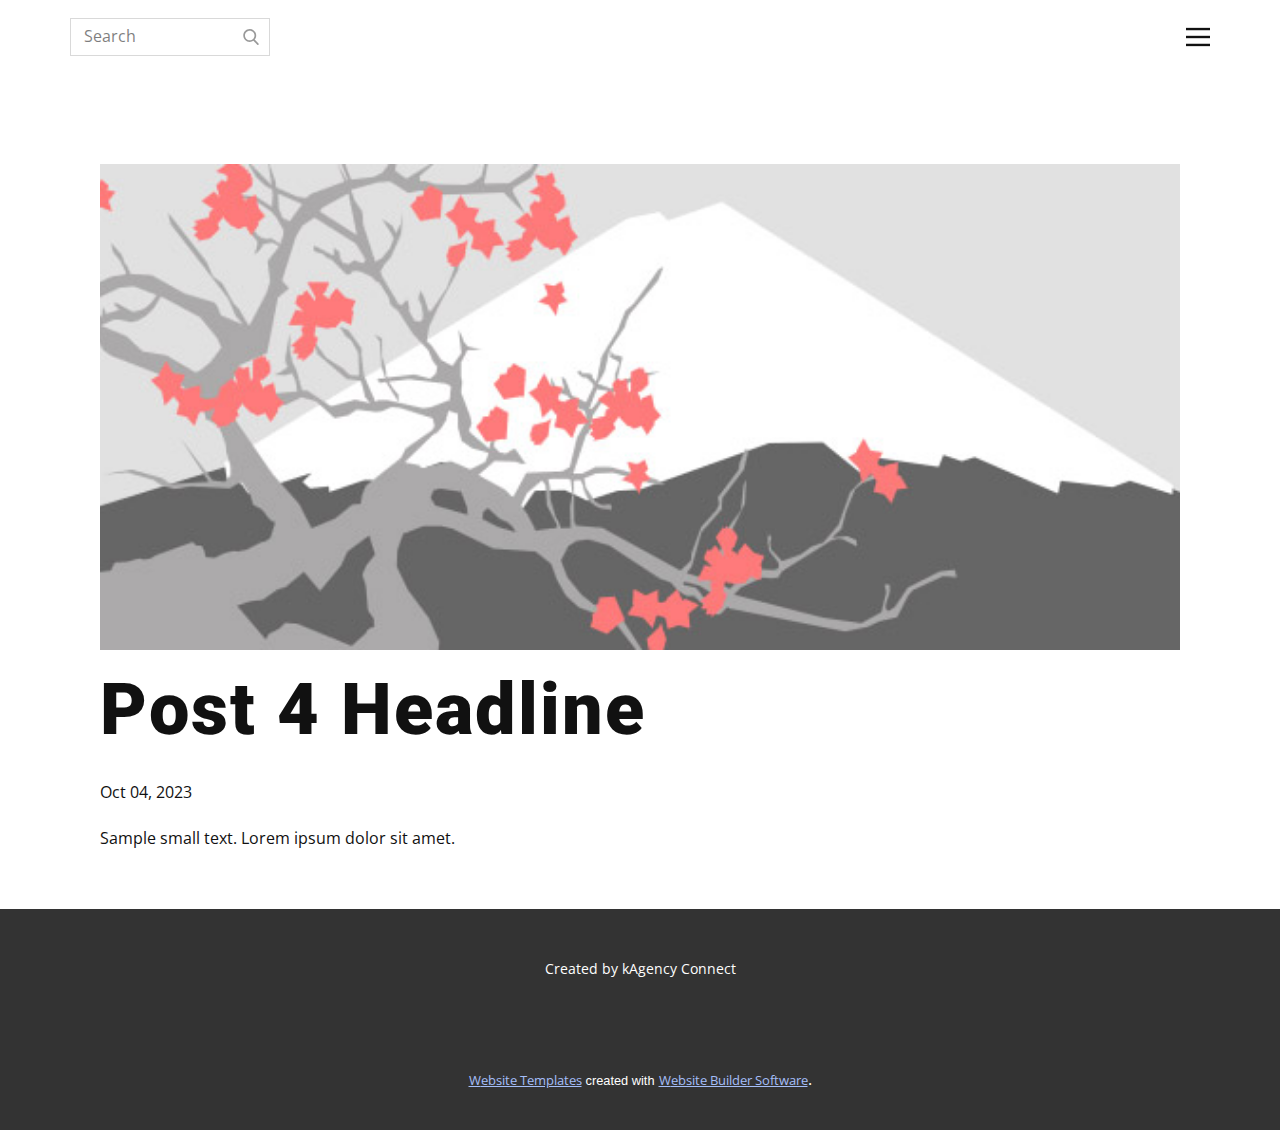
<file: blog/post-3.html>
<!DOCTYPE html>
<html style="font-size: 16px;" lang="en"><head>
    <meta name="viewport" content="width=device-width, initial-scale=1.0">
    <meta charset="utf-8">
    <meta name="keywords" content="Post 1 Headline">
    <meta name="description" content="">
    <title>Post 4 Headline</title>
    <link rel="stylesheet" href="../nicepage.css" media="screen">
<link rel="stylesheet" href="../Post-Template.css" media="screen">
    <script class="u-script" type="text/javascript" src="../jquery.js" defer=""></script>
    <script class="u-script" type="text/javascript" src="../nicepage.js" defer=""></script>
    <meta name="generator" content="Nicepage 5.19.2, nicepage.com">
    <link id="u-theme-google-font" rel="stylesheet" href="https://fonts.googleapis.com/css?family=Roboto:100,100i,300,300i,400,400i,500,500i,700,700i,900,900i|Open+Sans:300,300i,400,400i,500,500i,600,600i,700,700i,800,800i">
    
    
    
    <script type="application/ld+json">{
		"@context": "http://schema.org",
		"@type": "Organization",
		"name": ""
}</script>
    <meta name="theme-color" content="#184ed2">
  <meta data-intl-tel-input-cdn-path="intlTelInput/"></head>
  <body data-path-to-root="./" class="u-body u-xl-mode" data-lang="en"><header class="u-align-center-xs u-clearfix u-header u-header" id="sec-1151"><div class="u-clearfix u-sheet u-valign-middle u-sheet-1">
        <form action="#" method="get" class="u-border-1 u-border-grey-15 u-expanded-width-xs u-search u-search-right u-search-1">
          <button class="u-search-button" type="submit">
            <span class="u-search-icon u-spacing-10 u-text-grey-40">
              <svg class="u-svg-link" preserveAspectRatio="xMidYMin slice" viewBox="0 0 56.966 56.966" style=""><use xmlns:xlink="http://www.w3.org/1999/xlink" xlink:href="#svg-b04b"></use></svg>
              <svg xmlns="http://www.w3.org/2000/svg" xmlns:xlink="http://www.w3.org/1999/xlink" version="1.1" id="svg-b04b" x="0px" y="0px" viewBox="0 0 56.966 56.966" style="enable-background:new 0 0 56.966 56.966;" xml:space="preserve" class="u-svg-content"><path d="M55.146,51.887L41.588,37.786c3.486-4.144,5.396-9.358,5.396-14.786c0-12.682-10.318-23-23-23s-23,10.318-23,23  s10.318,23,23,23c4.761,0,9.298-1.436,13.177-4.162l13.661,14.208c0.571,0.593,1.339,0.92,2.162,0.92  c0.779,0,1.518-0.297,2.079-0.837C56.255,54.982,56.293,53.08,55.146,51.887z M23.984,6c9.374,0,17,7.626,17,17s-7.626,17-17,17  s-17-7.626-17-17S14.61,6,23.984,6z"></path><g></g><g></g><g></g><g></g><g></g><g></g><g></g><g></g><g></g><g></g><g></g><g></g><g></g><g></g><g></g></svg>
            </span>
          </button>
          <input class="u-search-input" type="search" name="search" value="" placeholder="Search">
        </form>
        <nav class="u-align-left u-menu u-menu-hamburger u-nav-spacing-25 u-offcanvas u-menu-1" data-responsive-from="XL">
          <div class="menu-collapse">
            <a class="u-button-style u-nav-link" href="#" style="padding: 4px 0px; font-size: calc(1em + 8px);">
              <svg class="u-svg-link" preserveAspectRatio="xMidYMin slice" viewBox="0 0 302 302" style=""><use xmlns:xlink="http://www.w3.org/1999/xlink" xlink:href="#svg-7b92"></use></svg>
              <svg xmlns="http://www.w3.org/2000/svg" xmlns:xlink="http://www.w3.org/1999/xlink" version="1.1" id="svg-7b92" x="0px" y="0px" viewBox="0 0 302 302" style="enable-background:new 0 0 302 302;" xml:space="preserve" class="u-svg-content"><g><rect y="36" width="302" height="30"></rect><rect y="236" width="302" height="30"></rect><rect y="136" width="302" height="30"></rect>
</g><g></g><g></g><g></g><g></g><g></g><g></g><g></g><g></g><g></g><g></g><g></g><g></g><g></g><g></g><g></g></svg>
            </a>
          </div>
          <div class="u-nav-container" wfd-invisible="true">
            <ul class="u-nav u-unstyled u-nav-1"><li class="u-nav-item"><a class="u-button-style u-nav-link u-text-active-palette-1-base u-text-hover-palette-2-base" href="../Srishti-Educational-Center.html" style="padding: 10px 20px;">Srishti Educational Center</a>
</li><li class="u-nav-item"><a class="u-button-style u-nav-link u-text-active-palette-1-base u-text-hover-palette-2-base" href="../About.html" style="padding: 10px 20px;">About</a>
</li><li class="u-nav-item"><a class="u-button-style u-nav-link u-text-active-palette-1-base u-text-hover-palette-2-base" href="../Contact.html" style="padding: 10px 20px;">Contact</a>
</li></ul>
          </div>
          <div class="u-nav-container-collapse">
            <div class="u-align-center u-black u-container-style u-inner-container-layout u-opacity u-opacity-95 u-sidenav">
              <div class="u-inner-container-layout u-sidenav-overflow">
                <div class="u-menu-close"></div>
                <ul class="u-align-center u-nav u-popupmenu-items u-unstyled u-nav-2"><li class="u-nav-item"><a class="u-button-style u-nav-link" href="../Srishti-Educational-Center.html" style="padding: 10px 20px;">Srishti Educational Center</a>
</li><li class="u-nav-item"><a class="u-button-style u-nav-link" href="../About.html" style="padding: 10px 20px;">About</a>
</li><li class="u-nav-item"><a class="u-button-style u-nav-link" href="../Contact.html" style="padding: 10px 20px;">Contact</a>
</li></ul>
              </div>
            </div>
            <div class="u-black u-menu-overlay u-opacity u-opacity-70" wfd-invisible="true"></div>
          </div>
        </nav>
      </div></header>
    <section class="u-align-center u-clearfix u-section-1" id="sec-baee">
      <div class="u-clearfix u-sheet u-valign-middle-md u-valign-middle-sm u-valign-middle-xs u-sheet-1"><!--post_details--><!--post_details_options_json--><!--{"source":""}--><!--/post_details_options_json--><!--blog_post-->
        <div class="u-container-style u-expanded-width u-post-details u-post-details-1">
          <div class="u-container-layout u-valign-middle u-container-layout-1"><!--blog_post_image-->
            <img alt="" class="u-blog-control u-expanded-width u-image u-image-default u-image-1" src="../images/0fd3416c.jpeg"><!--/blog_post_image--><!--blog_post_header-->
            <h2 class="u-blog-control u-text u-text-1">Post 4 Headline</h2><!--/blog_post_header--><!--blog_post_metadata-->
            <div class="u-blog-control u-metadata u-metadata-1"><!--blog_post_metadata_date-->
              <span class="u-meta-date u-meta-icon">Oct 04, 2023</span><!--/blog_post_metadata_date--><!--blog_post_metadata_category-->
              <!--/blog_post_metadata_category--><!--blog_post_metadata_comments-->
              <!--/blog_post_metadata_comments-->
            </div><!--/blog_post_metadata--><!--blog_post_content-->
            <div class="u-align-justify u-blog-control u-post-content u-text u-text-2 fr-view">
  Sample small text. Lorem ipsum dolor sit amet.
  </div><!--/blog_post_content-->
          </div>
        </div><!--/blog_post--><!--/post_details-->
      </div>
    </section>
    
    
    
    <footer class="u-align-center u-clearfix u-footer u-grey-80 u-footer" id="sec-338e"><div class="u-clearfix u-sheet u-sheet-1">
        <p class="u-small-text u-text u-text-variant u-text-1">Created by kAgency Connect</p>
      </div></footer>
    <section class="u-backlink u-clearfix u-grey-80">
      <a class="u-link" href="https://nicepage.com/website-templates" target="_blank">
        <span>Website Templates</span>
      </a>
      <p class="u-text">
        <span>created with</span>
      </p>
      <a class="u-link" href="" target="_blank">
        <span>Website Builder Software</span>
      </a>. 
    </section>
  
</body></html>
</file>
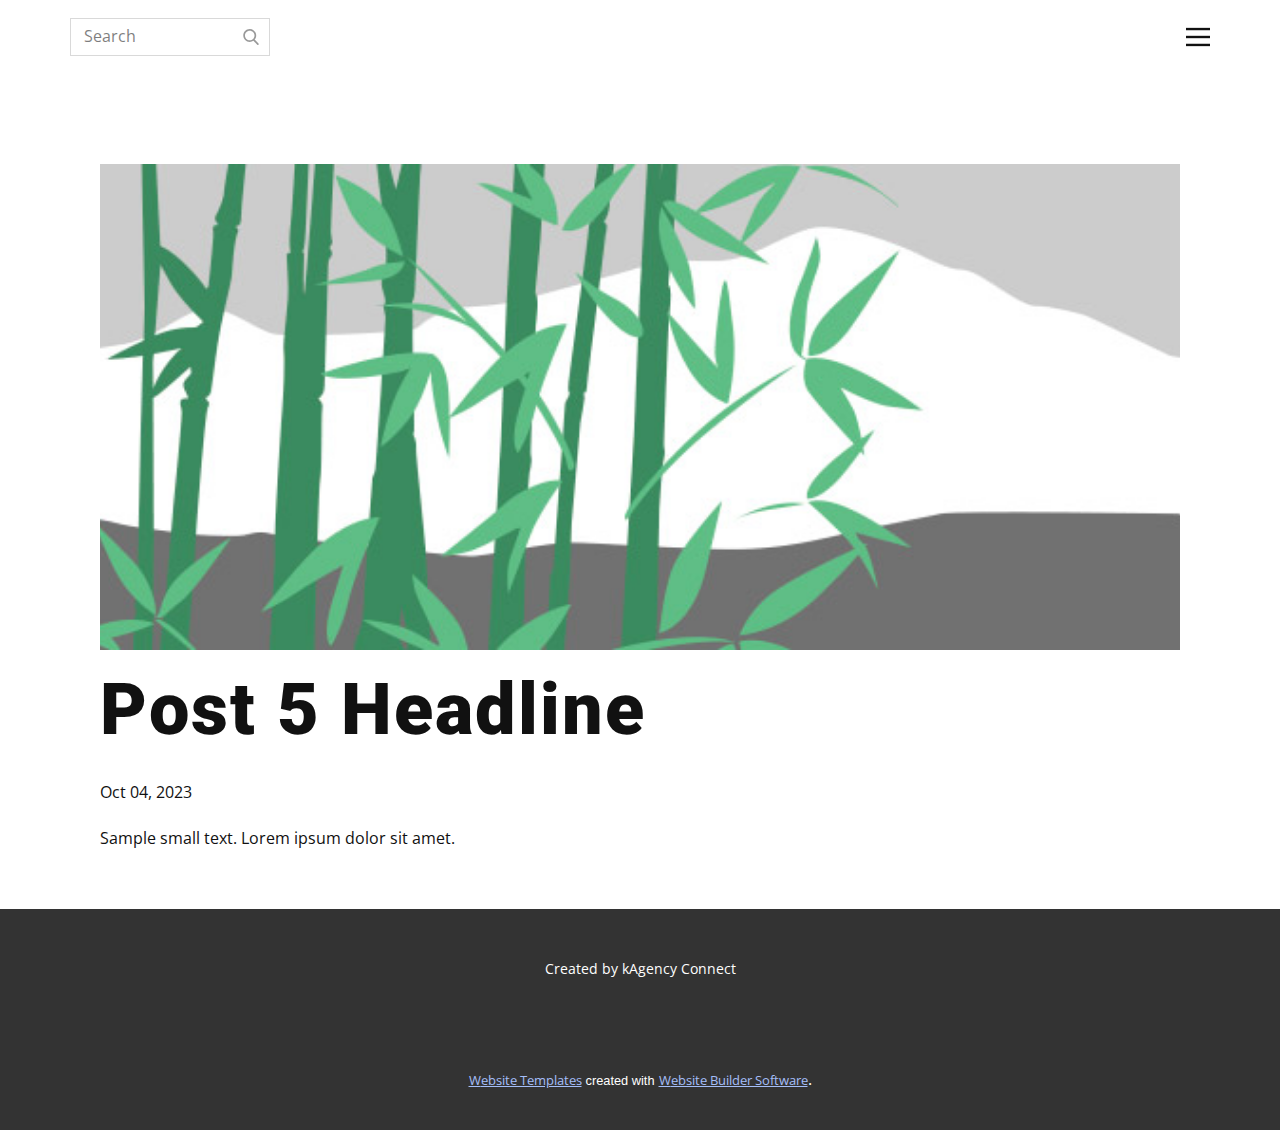
<file: blog/post-4.html>
<!DOCTYPE html>
<html style="font-size: 16px;" lang="en"><head>
    <meta name="viewport" content="width=device-width, initial-scale=1.0">
    <meta charset="utf-8">
    <meta name="keywords" content="Post 1 Headline">
    <meta name="description" content="">
    <title>Post 5 Headline</title>
    <link rel="stylesheet" href="../nicepage.css" media="screen">
<link rel="stylesheet" href="../Post-Template.css" media="screen">
    <script class="u-script" type="text/javascript" src="../jquery.js" defer=""></script>
    <script class="u-script" type="text/javascript" src="../nicepage.js" defer=""></script>
    <meta name="generator" content="Nicepage 5.19.2, nicepage.com">
    <link id="u-theme-google-font" rel="stylesheet" href="https://fonts.googleapis.com/css?family=Roboto:100,100i,300,300i,400,400i,500,500i,700,700i,900,900i|Open+Sans:300,300i,400,400i,500,500i,600,600i,700,700i,800,800i">
    
    
    
    <script type="application/ld+json">{
		"@context": "http://schema.org",
		"@type": "Organization",
		"name": ""
}</script>
    <meta name="theme-color" content="#184ed2">
  <meta data-intl-tel-input-cdn-path="intlTelInput/"></head>
  <body data-path-to-root="./" class="u-body u-xl-mode" data-lang="en"><header class="u-align-center-xs u-clearfix u-header u-header" id="sec-1151"><div class="u-clearfix u-sheet u-valign-middle u-sheet-1">
        <form action="#" method="get" class="u-border-1 u-border-grey-15 u-expanded-width-xs u-search u-search-right u-search-1">
          <button class="u-search-button" type="submit">
            <span class="u-search-icon u-spacing-10 u-text-grey-40">
              <svg class="u-svg-link" preserveAspectRatio="xMidYMin slice" viewBox="0 0 56.966 56.966" style=""><use xmlns:xlink="http://www.w3.org/1999/xlink" xlink:href="#svg-b04b"></use></svg>
              <svg xmlns="http://www.w3.org/2000/svg" xmlns:xlink="http://www.w3.org/1999/xlink" version="1.1" id="svg-b04b" x="0px" y="0px" viewBox="0 0 56.966 56.966" style="enable-background:new 0 0 56.966 56.966;" xml:space="preserve" class="u-svg-content"><path d="M55.146,51.887L41.588,37.786c3.486-4.144,5.396-9.358,5.396-14.786c0-12.682-10.318-23-23-23s-23,10.318-23,23  s10.318,23,23,23c4.761,0,9.298-1.436,13.177-4.162l13.661,14.208c0.571,0.593,1.339,0.92,2.162,0.92  c0.779,0,1.518-0.297,2.079-0.837C56.255,54.982,56.293,53.08,55.146,51.887z M23.984,6c9.374,0,17,7.626,17,17s-7.626,17-17,17  s-17-7.626-17-17S14.61,6,23.984,6z"></path><g></g><g></g><g></g><g></g><g></g><g></g><g></g><g></g><g></g><g></g><g></g><g></g><g></g><g></g><g></g></svg>
            </span>
          </button>
          <input class="u-search-input" type="search" name="search" value="" placeholder="Search">
        </form>
        <nav class="u-align-left u-menu u-menu-hamburger u-nav-spacing-25 u-offcanvas u-menu-1" data-responsive-from="XL">
          <div class="menu-collapse">
            <a class="u-button-style u-nav-link" href="#" style="padding: 4px 0px; font-size: calc(1em + 8px);">
              <svg class="u-svg-link" preserveAspectRatio="xMidYMin slice" viewBox="0 0 302 302" style=""><use xmlns:xlink="http://www.w3.org/1999/xlink" xlink:href="#svg-7b92"></use></svg>
              <svg xmlns="http://www.w3.org/2000/svg" xmlns:xlink="http://www.w3.org/1999/xlink" version="1.1" id="svg-7b92" x="0px" y="0px" viewBox="0 0 302 302" style="enable-background:new 0 0 302 302;" xml:space="preserve" class="u-svg-content"><g><rect y="36" width="302" height="30"></rect><rect y="236" width="302" height="30"></rect><rect y="136" width="302" height="30"></rect>
</g><g></g><g></g><g></g><g></g><g></g><g></g><g></g><g></g><g></g><g></g><g></g><g></g><g></g><g></g><g></g></svg>
            </a>
          </div>
          <div class="u-nav-container" wfd-invisible="true">
            <ul class="u-nav u-unstyled u-nav-1"><li class="u-nav-item"><a class="u-button-style u-nav-link u-text-active-palette-1-base u-text-hover-palette-2-base" href="../Srishti-Educational-Center.html" style="padding: 10px 20px;">Srishti Educational Center</a>
</li><li class="u-nav-item"><a class="u-button-style u-nav-link u-text-active-palette-1-base u-text-hover-palette-2-base" href="../About.html" style="padding: 10px 20px;">About</a>
</li><li class="u-nav-item"><a class="u-button-style u-nav-link u-text-active-palette-1-base u-text-hover-palette-2-base" href="../Contact.html" style="padding: 10px 20px;">Contact</a>
</li></ul>
          </div>
          <div class="u-nav-container-collapse">
            <div class="u-align-center u-black u-container-style u-inner-container-layout u-opacity u-opacity-95 u-sidenav">
              <div class="u-inner-container-layout u-sidenav-overflow">
                <div class="u-menu-close"></div>
                <ul class="u-align-center u-nav u-popupmenu-items u-unstyled u-nav-2"><li class="u-nav-item"><a class="u-button-style u-nav-link" href="../Srishti-Educational-Center.html" style="padding: 10px 20px;">Srishti Educational Center</a>
</li><li class="u-nav-item"><a class="u-button-style u-nav-link" href="../About.html" style="padding: 10px 20px;">About</a>
</li><li class="u-nav-item"><a class="u-button-style u-nav-link" href="../Contact.html" style="padding: 10px 20px;">Contact</a>
</li></ul>
              </div>
            </div>
            <div class="u-black u-menu-overlay u-opacity u-opacity-70" wfd-invisible="true"></div>
          </div>
        </nav>
      </div></header>
    <section class="u-align-center u-clearfix u-section-1" id="sec-baee">
      <div class="u-clearfix u-sheet u-valign-middle-md u-valign-middle-sm u-valign-middle-xs u-sheet-1"><!--post_details--><!--post_details_options_json--><!--{"source":""}--><!--/post_details_options_json--><!--blog_post-->
        <div class="u-container-style u-expanded-width u-post-details u-post-details-1">
          <div class="u-container-layout u-valign-middle u-container-layout-1"><!--blog_post_image-->
            <img alt="" class="u-blog-control u-expanded-width u-image u-image-default u-image-1" src="../images/68f64b9d.jpeg"><!--/blog_post_image--><!--blog_post_header-->
            <h2 class="u-blog-control u-text u-text-1">Post 5 Headline</h2><!--/blog_post_header--><!--blog_post_metadata-->
            <div class="u-blog-control u-metadata u-metadata-1"><!--blog_post_metadata_date-->
              <span class="u-meta-date u-meta-icon">Oct 04, 2023</span><!--/blog_post_metadata_date--><!--blog_post_metadata_category-->
              <!--/blog_post_metadata_category--><!--blog_post_metadata_comments-->
              <!--/blog_post_metadata_comments-->
            </div><!--/blog_post_metadata--><!--blog_post_content-->
            <div class="u-align-justify u-blog-control u-post-content u-text u-text-2 fr-view">
  Sample small text. Lorem ipsum dolor sit amet.
  </div><!--/blog_post_content-->
          </div>
        </div><!--/blog_post--><!--/post_details-->
      </div>
    </section>
    
    
    
    <footer class="u-align-center u-clearfix u-footer u-grey-80 u-footer" id="sec-338e"><div class="u-clearfix u-sheet u-sheet-1">
        <p class="u-small-text u-text u-text-variant u-text-1">Created by kAgency Connect</p>
      </div></footer>
    <section class="u-backlink u-clearfix u-grey-80">
      <a class="u-link" href="https://nicepage.com/website-templates" target="_blank">
        <span>Website Templates</span>
      </a>
      <p class="u-text">
        <span>created with</span>
      </p>
      <a class="u-link" href="" target="_blank">
        <span>Website Builder Software</span>
      </a>. 
    </section>
  
</body></html>
</file>
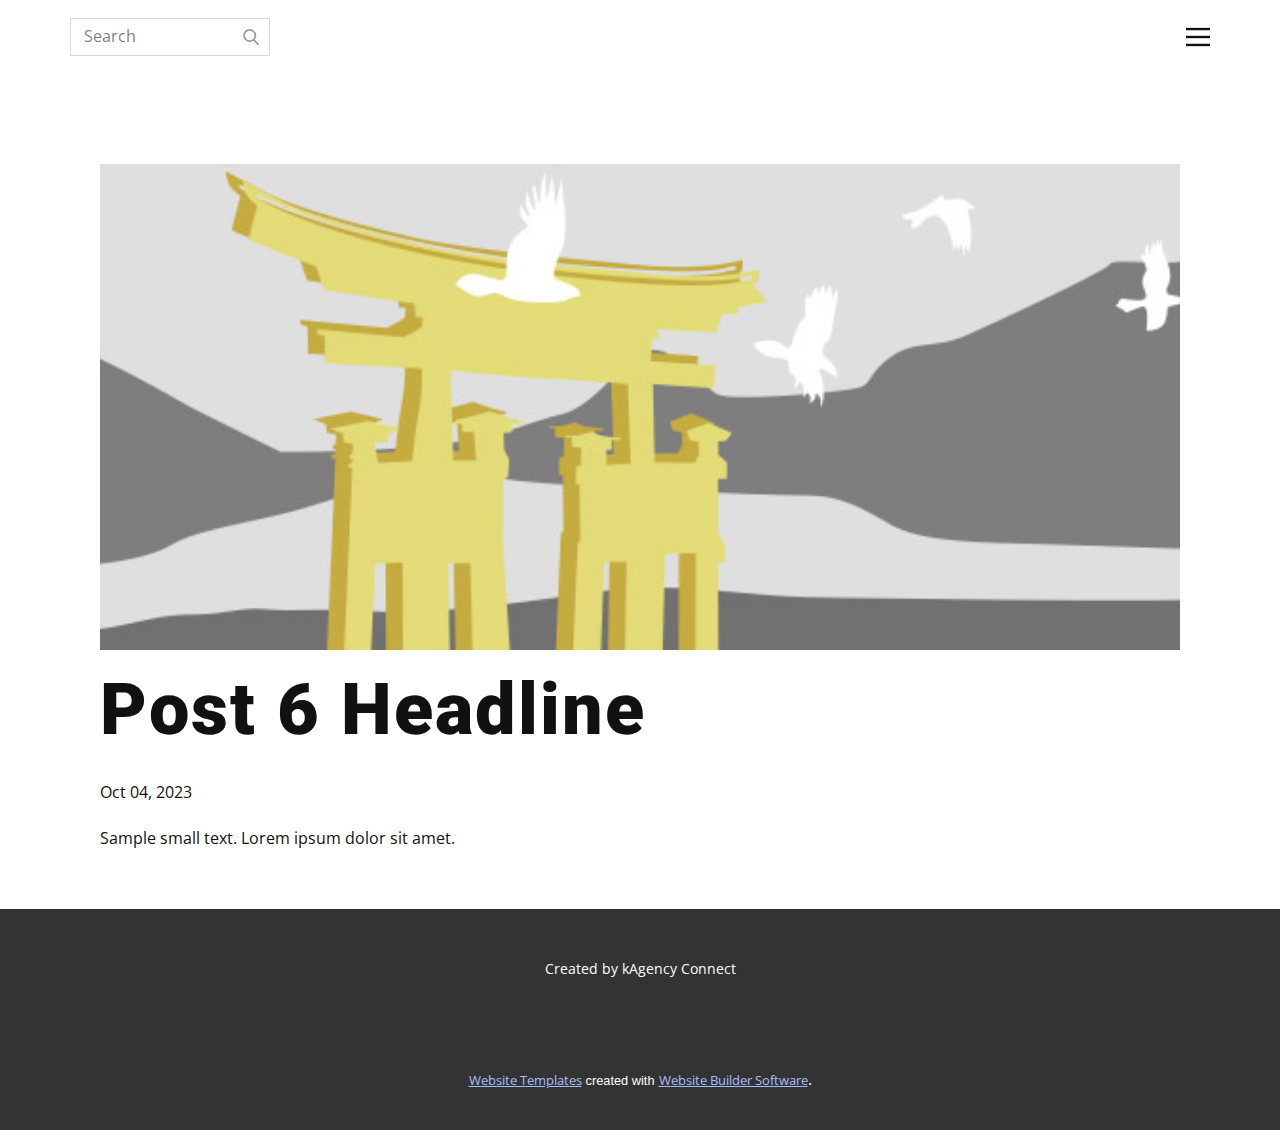
<file: blog/post-5.html>
<!DOCTYPE html>
<html style="font-size: 16px;" lang="en"><head>
    <meta name="viewport" content="width=device-width, initial-scale=1.0">
    <meta charset="utf-8">
    <meta name="keywords" content="Post 1 Headline">
    <meta name="description" content="">
    <title>Post 6 Headline</title>
    <link rel="stylesheet" href="../nicepage.css" media="screen">
<link rel="stylesheet" href="../Post-Template.css" media="screen">
    <script class="u-script" type="text/javascript" src="../jquery.js" defer=""></script>
    <script class="u-script" type="text/javascript" src="../nicepage.js" defer=""></script>
    <meta name="generator" content="Nicepage 5.19.2, nicepage.com">
    <link id="u-theme-google-font" rel="stylesheet" href="https://fonts.googleapis.com/css?family=Roboto:100,100i,300,300i,400,400i,500,500i,700,700i,900,900i|Open+Sans:300,300i,400,400i,500,500i,600,600i,700,700i,800,800i">
    
    
    
    <script type="application/ld+json">{
		"@context": "http://schema.org",
		"@type": "Organization",
		"name": ""
}</script>
    <meta name="theme-color" content="#184ed2">
  <meta data-intl-tel-input-cdn-path="intlTelInput/"></head>
  <body data-path-to-root="./" class="u-body u-xl-mode" data-lang="en"><header class="u-align-center-xs u-clearfix u-header u-header" id="sec-1151"><div class="u-clearfix u-sheet u-valign-middle u-sheet-1">
        <form action="#" method="get" class="u-border-1 u-border-grey-15 u-expanded-width-xs u-search u-search-right u-search-1">
          <button class="u-search-button" type="submit">
            <span class="u-search-icon u-spacing-10 u-text-grey-40">
              <svg class="u-svg-link" preserveAspectRatio="xMidYMin slice" viewBox="0 0 56.966 56.966" style=""><use xmlns:xlink="http://www.w3.org/1999/xlink" xlink:href="#svg-b04b"></use></svg>
              <svg xmlns="http://www.w3.org/2000/svg" xmlns:xlink="http://www.w3.org/1999/xlink" version="1.1" id="svg-b04b" x="0px" y="0px" viewBox="0 0 56.966 56.966" style="enable-background:new 0 0 56.966 56.966;" xml:space="preserve" class="u-svg-content"><path d="M55.146,51.887L41.588,37.786c3.486-4.144,5.396-9.358,5.396-14.786c0-12.682-10.318-23-23-23s-23,10.318-23,23  s10.318,23,23,23c4.761,0,9.298-1.436,13.177-4.162l13.661,14.208c0.571,0.593,1.339,0.92,2.162,0.92  c0.779,0,1.518-0.297,2.079-0.837C56.255,54.982,56.293,53.08,55.146,51.887z M23.984,6c9.374,0,17,7.626,17,17s-7.626,17-17,17  s-17-7.626-17-17S14.61,6,23.984,6z"></path><g></g><g></g><g></g><g></g><g></g><g></g><g></g><g></g><g></g><g></g><g></g><g></g><g></g><g></g><g></g></svg>
            </span>
          </button>
          <input class="u-search-input" type="search" name="search" value="" placeholder="Search">
        </form>
        <nav class="u-align-left u-menu u-menu-hamburger u-nav-spacing-25 u-offcanvas u-menu-1" data-responsive-from="XL">
          <div class="menu-collapse">
            <a class="u-button-style u-nav-link" href="#" style="padding: 4px 0px; font-size: calc(1em + 8px);">
              <svg class="u-svg-link" preserveAspectRatio="xMidYMin slice" viewBox="0 0 302 302" style=""><use xmlns:xlink="http://www.w3.org/1999/xlink" xlink:href="#svg-7b92"></use></svg>
              <svg xmlns="http://www.w3.org/2000/svg" xmlns:xlink="http://www.w3.org/1999/xlink" version="1.1" id="svg-7b92" x="0px" y="0px" viewBox="0 0 302 302" style="enable-background:new 0 0 302 302;" xml:space="preserve" class="u-svg-content"><g><rect y="36" width="302" height="30"></rect><rect y="236" width="302" height="30"></rect><rect y="136" width="302" height="30"></rect>
</g><g></g><g></g><g></g><g></g><g></g><g></g><g></g><g></g><g></g><g></g><g></g><g></g><g></g><g></g><g></g></svg>
            </a>
          </div>
          <div class="u-nav-container" wfd-invisible="true">
            <ul class="u-nav u-unstyled u-nav-1"><li class="u-nav-item"><a class="u-button-style u-nav-link u-text-active-palette-1-base u-text-hover-palette-2-base" href="../Srishti-Educational-Center.html" style="padding: 10px 20px;">Srishti Educational Center</a>
</li><li class="u-nav-item"><a class="u-button-style u-nav-link u-text-active-palette-1-base u-text-hover-palette-2-base" href="../About.html" style="padding: 10px 20px;">About</a>
</li><li class="u-nav-item"><a class="u-button-style u-nav-link u-text-active-palette-1-base u-text-hover-palette-2-base" href="../Contact.html" style="padding: 10px 20px;">Contact</a>
</li></ul>
          </div>
          <div class="u-nav-container-collapse">
            <div class="u-align-center u-black u-container-style u-inner-container-layout u-opacity u-opacity-95 u-sidenav">
              <div class="u-inner-container-layout u-sidenav-overflow">
                <div class="u-menu-close"></div>
                <ul class="u-align-center u-nav u-popupmenu-items u-unstyled u-nav-2"><li class="u-nav-item"><a class="u-button-style u-nav-link" href="../Srishti-Educational-Center.html" style="padding: 10px 20px;">Srishti Educational Center</a>
</li><li class="u-nav-item"><a class="u-button-style u-nav-link" href="../About.html" style="padding: 10px 20px;">About</a>
</li><li class="u-nav-item"><a class="u-button-style u-nav-link" href="../Contact.html" style="padding: 10px 20px;">Contact</a>
</li></ul>
              </div>
            </div>
            <div class="u-black u-menu-overlay u-opacity u-opacity-70" wfd-invisible="true"></div>
          </div>
        </nav>
      </div></header>
    <section class="u-align-center u-clearfix u-section-1" id="sec-baee">
      <div class="u-clearfix u-sheet u-valign-middle-md u-valign-middle-sm u-valign-middle-xs u-sheet-1"><!--post_details--><!--post_details_options_json--><!--{"source":""}--><!--/post_details_options_json--><!--blog_post-->
        <div class="u-container-style u-expanded-width u-post-details u-post-details-1">
          <div class="u-container-layout u-valign-middle u-container-layout-1"><!--blog_post_image-->
            <img alt="" class="u-blog-control u-expanded-width u-image u-image-default u-image-1" src="../images/8ad73f3c.jpeg"><!--/blog_post_image--><!--blog_post_header-->
            <h2 class="u-blog-control u-text u-text-1">Post 6 Headline</h2><!--/blog_post_header--><!--blog_post_metadata-->
            <div class="u-blog-control u-metadata u-metadata-1"><!--blog_post_metadata_date-->
              <span class="u-meta-date u-meta-icon">Oct 04, 2023</span><!--/blog_post_metadata_date--><!--blog_post_metadata_category-->
              <!--/blog_post_metadata_category--><!--blog_post_metadata_comments-->
              <!--/blog_post_metadata_comments-->
            </div><!--/blog_post_metadata--><!--blog_post_content-->
            <div class="u-align-justify u-blog-control u-post-content u-text u-text-2 fr-view">
  Sample small text. Lorem ipsum dolor sit amet.
  </div><!--/blog_post_content-->
          </div>
        </div><!--/blog_post--><!--/post_details-->
      </div>
    </section>
    
    
    
    <footer class="u-align-center u-clearfix u-footer u-grey-80 u-footer" id="sec-338e"><div class="u-clearfix u-sheet u-sheet-1">
        <p class="u-small-text u-text u-text-variant u-text-1">Created by kAgency Connect</p>
      </div></footer>
    <section class="u-backlink u-clearfix u-grey-80">
      <a class="u-link" href="https://nicepage.com/website-templates" target="_blank">
        <span>Website Templates</span>
      </a>
      <p class="u-text">
        <span>created with</span>
      </p>
      <a class="u-link" href="" target="_blank">
        <span>Website Builder Software</span>
      </a>. 
    </section>
  
</body></html>
</file>
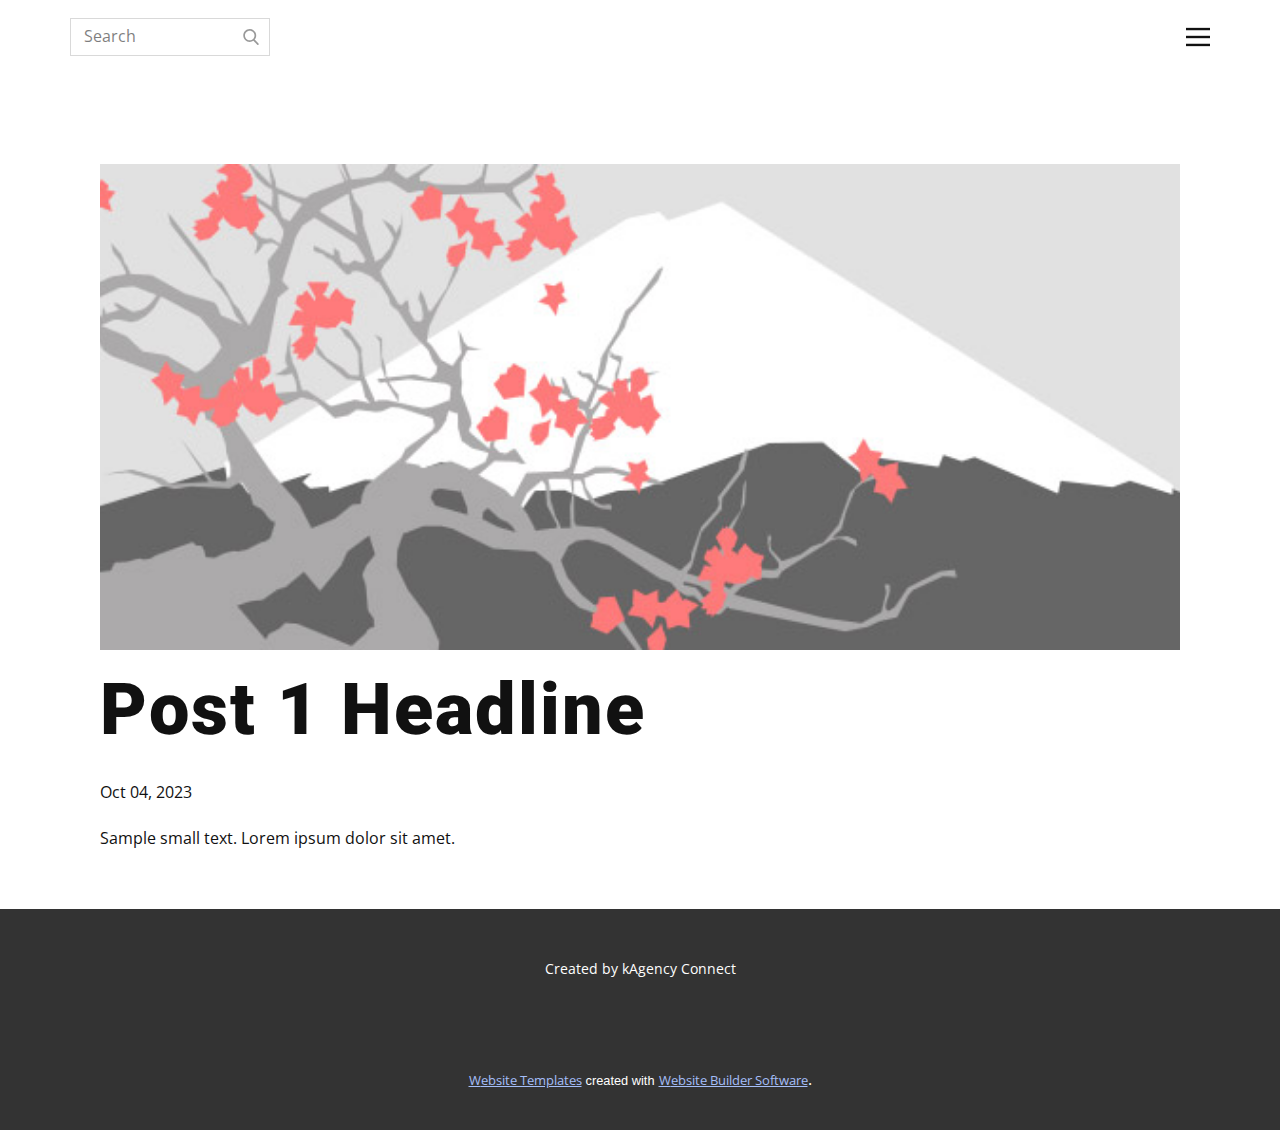
<file: blog/post.html>
<!DOCTYPE html>
<html style="font-size: 16px;" lang="en"><head>
    <meta name="viewport" content="width=device-width, initial-scale=1.0">
    <meta charset="utf-8">
    <meta name="keywords" content="Post 1 Headline">
    <meta name="description" content="">
    <title>Post 1 Headline</title>
    <link rel="stylesheet" href="../nicepage.css" media="screen">
<link rel="stylesheet" href="../Post-Template.css" media="screen">
    <script class="u-script" type="text/javascript" src="../jquery.js" defer=""></script>
    <script class="u-script" type="text/javascript" src="../nicepage.js" defer=""></script>
    <meta name="generator" content="Nicepage 5.19.2, nicepage.com">
    <link id="u-theme-google-font" rel="stylesheet" href="https://fonts.googleapis.com/css?family=Roboto:100,100i,300,300i,400,400i,500,500i,700,700i,900,900i|Open+Sans:300,300i,400,400i,500,500i,600,600i,700,700i,800,800i">
    
    
    
    <script type="application/ld+json">{
		"@context": "http://schema.org",
		"@type": "Organization",
		"name": ""
}</script>
    <meta name="theme-color" content="#184ed2">
  <meta data-intl-tel-input-cdn-path="intlTelInput/"></head>
  <body data-path-to-root="./" class="u-body u-xl-mode" data-lang="en"><header class="u-align-center-xs u-clearfix u-header u-header" id="sec-1151"><div class="u-clearfix u-sheet u-valign-middle u-sheet-1">
        <form action="#" method="get" class="u-border-1 u-border-grey-15 u-expanded-width-xs u-search u-search-right u-search-1">
          <button class="u-search-button" type="submit">
            <span class="u-search-icon u-spacing-10 u-text-grey-40">
              <svg class="u-svg-link" preserveAspectRatio="xMidYMin slice" viewBox="0 0 56.966 56.966" style=""><use xmlns:xlink="http://www.w3.org/1999/xlink" xlink:href="#svg-b04b"></use></svg>
              <svg xmlns="http://www.w3.org/2000/svg" xmlns:xlink="http://www.w3.org/1999/xlink" version="1.1" id="svg-b04b" x="0px" y="0px" viewBox="0 0 56.966 56.966" style="enable-background:new 0 0 56.966 56.966;" xml:space="preserve" class="u-svg-content"><path d="M55.146,51.887L41.588,37.786c3.486-4.144,5.396-9.358,5.396-14.786c0-12.682-10.318-23-23-23s-23,10.318-23,23  s10.318,23,23,23c4.761,0,9.298-1.436,13.177-4.162l13.661,14.208c0.571,0.593,1.339,0.92,2.162,0.92  c0.779,0,1.518-0.297,2.079-0.837C56.255,54.982,56.293,53.08,55.146,51.887z M23.984,6c9.374,0,17,7.626,17,17s-7.626,17-17,17  s-17-7.626-17-17S14.61,6,23.984,6z"></path><g></g><g></g><g></g><g></g><g></g><g></g><g></g><g></g><g></g><g></g><g></g><g></g><g></g><g></g><g></g></svg>
            </span>
          </button>
          <input class="u-search-input" type="search" name="search" value="" placeholder="Search">
        </form>
        <nav class="u-align-left u-menu u-menu-hamburger u-nav-spacing-25 u-offcanvas u-menu-1" data-responsive-from="XL">
          <div class="menu-collapse">
            <a class="u-button-style u-nav-link" href="#" style="padding: 4px 0px; font-size: calc(1em + 8px);">
              <svg class="u-svg-link" preserveAspectRatio="xMidYMin slice" viewBox="0 0 302 302" style=""><use xmlns:xlink="http://www.w3.org/1999/xlink" xlink:href="#svg-7b92"></use></svg>
              <svg xmlns="http://www.w3.org/2000/svg" xmlns:xlink="http://www.w3.org/1999/xlink" version="1.1" id="svg-7b92" x="0px" y="0px" viewBox="0 0 302 302" style="enable-background:new 0 0 302 302;" xml:space="preserve" class="u-svg-content"><g><rect y="36" width="302" height="30"></rect><rect y="236" width="302" height="30"></rect><rect y="136" width="302" height="30"></rect>
</g><g></g><g></g><g></g><g></g><g></g><g></g><g></g><g></g><g></g><g></g><g></g><g></g><g></g><g></g><g></g></svg>
            </a>
          </div>
          <div class="u-nav-container" wfd-invisible="true">
            <ul class="u-nav u-unstyled u-nav-1"><li class="u-nav-item"><a class="u-button-style u-nav-link u-text-active-palette-1-base u-text-hover-palette-2-base" href="../Srishti-Educational-Center.html" style="padding: 10px 20px;">Srishti Educational Center</a>
</li><li class="u-nav-item"><a class="u-button-style u-nav-link u-text-active-palette-1-base u-text-hover-palette-2-base" href="../About.html" style="padding: 10px 20px;">About</a>
</li><li class="u-nav-item"><a class="u-button-style u-nav-link u-text-active-palette-1-base u-text-hover-palette-2-base" href="../Contact.html" style="padding: 10px 20px;">Contact</a>
</li></ul>
          </div>
          <div class="u-nav-container-collapse">
            <div class="u-align-center u-black u-container-style u-inner-container-layout u-opacity u-opacity-95 u-sidenav">
              <div class="u-inner-container-layout u-sidenav-overflow">
                <div class="u-menu-close"></div>
                <ul class="u-align-center u-nav u-popupmenu-items u-unstyled u-nav-2"><li class="u-nav-item"><a class="u-button-style u-nav-link" href="../Srishti-Educational-Center.html" style="padding: 10px 20px;">Srishti Educational Center</a>
</li><li class="u-nav-item"><a class="u-button-style u-nav-link" href="../About.html" style="padding: 10px 20px;">About</a>
</li><li class="u-nav-item"><a class="u-button-style u-nav-link" href="../Contact.html" style="padding: 10px 20px;">Contact</a>
</li></ul>
              </div>
            </div>
            <div class="u-black u-menu-overlay u-opacity u-opacity-70" wfd-invisible="true"></div>
          </div>
        </nav>
      </div></header>
    <section class="u-align-center u-clearfix u-section-1" id="sec-baee">
      <div class="u-clearfix u-sheet u-valign-middle-md u-valign-middle-sm u-valign-middle-xs u-sheet-1"><!--post_details--><!--post_details_options_json--><!--{"source":""}--><!--/post_details_options_json--><!--blog_post-->
        <div class="u-container-style u-expanded-width u-post-details u-post-details-1">
          <div class="u-container-layout u-valign-middle u-container-layout-1"><!--blog_post_image-->
            <img alt="" class="u-blog-control u-expanded-width u-image u-image-default u-image-1" src="../images/0fd3416c.jpeg"><!--/blog_post_image--><!--blog_post_header-->
            <h2 class="u-blog-control u-text u-text-1">Post 1 Headline</h2><!--/blog_post_header--><!--blog_post_metadata-->
            <div class="u-blog-control u-metadata u-metadata-1"><!--blog_post_metadata_date-->
              <span class="u-meta-date u-meta-icon">Oct 04, 2023</span><!--/blog_post_metadata_date--><!--blog_post_metadata_category-->
              <!--/blog_post_metadata_category--><!--blog_post_metadata_comments-->
              <!--/blog_post_metadata_comments-->
            </div><!--/blog_post_metadata--><!--blog_post_content-->
            <div class="u-align-justify u-blog-control u-post-content u-text u-text-2 fr-view">
  Sample small text. Lorem ipsum dolor sit amet.
  </div><!--/blog_post_content-->
          </div>
        </div><!--/blog_post--><!--/post_details-->
      </div>
    </section>
    
    
    
    <footer class="u-align-center u-clearfix u-footer u-grey-80 u-footer" id="sec-338e"><div class="u-clearfix u-sheet u-sheet-1">
        <p class="u-small-text u-text u-text-variant u-text-1">Created by kAgency Connect</p>
      </div></footer>
    <section class="u-backlink u-clearfix u-grey-80">
      <a class="u-link" href="https://nicepage.com/website-templates" target="_blank">
        <span>Website Templates</span>
      </a>
      <p class="u-text">
        <span>created with</span>
      </p>
      <a class="u-link" href="" target="_blank">
        <span>Website Builder Software</span>
      </a>. 
    </section>
  
</body></html>
</file>
